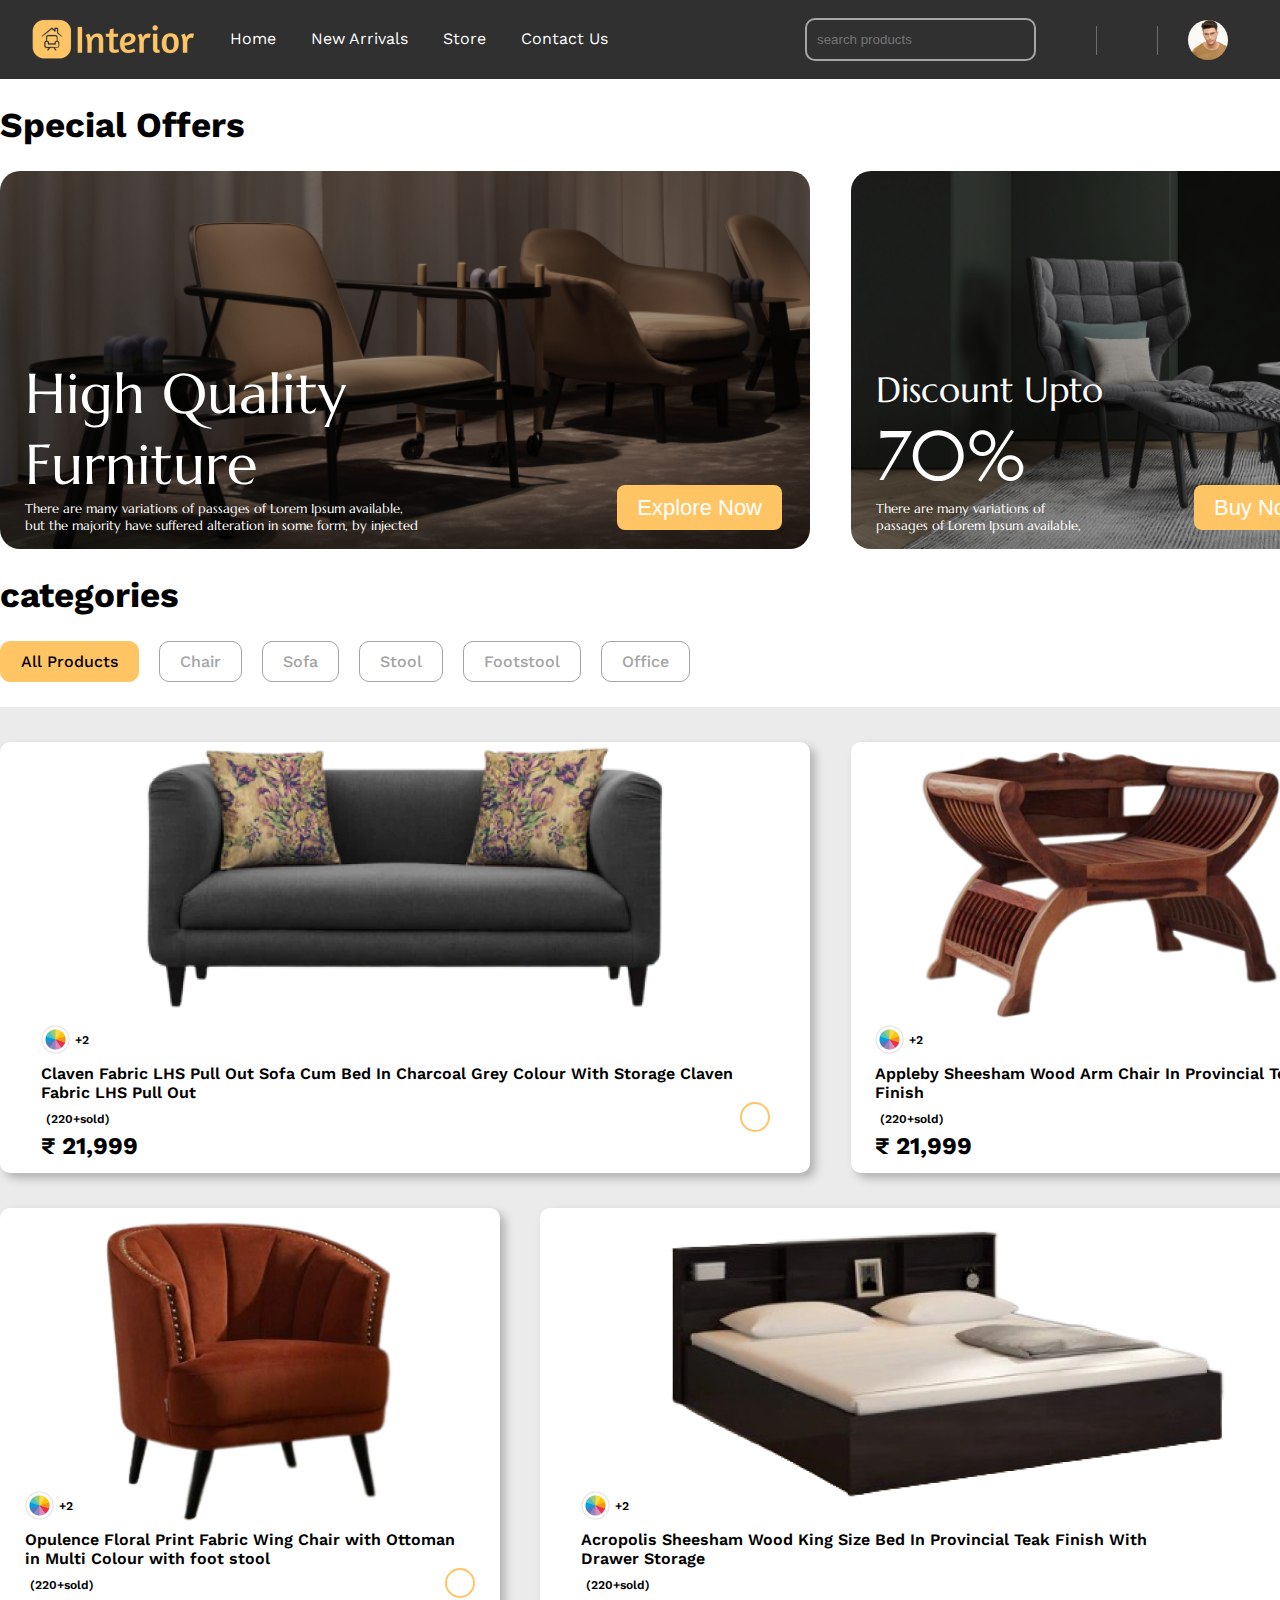
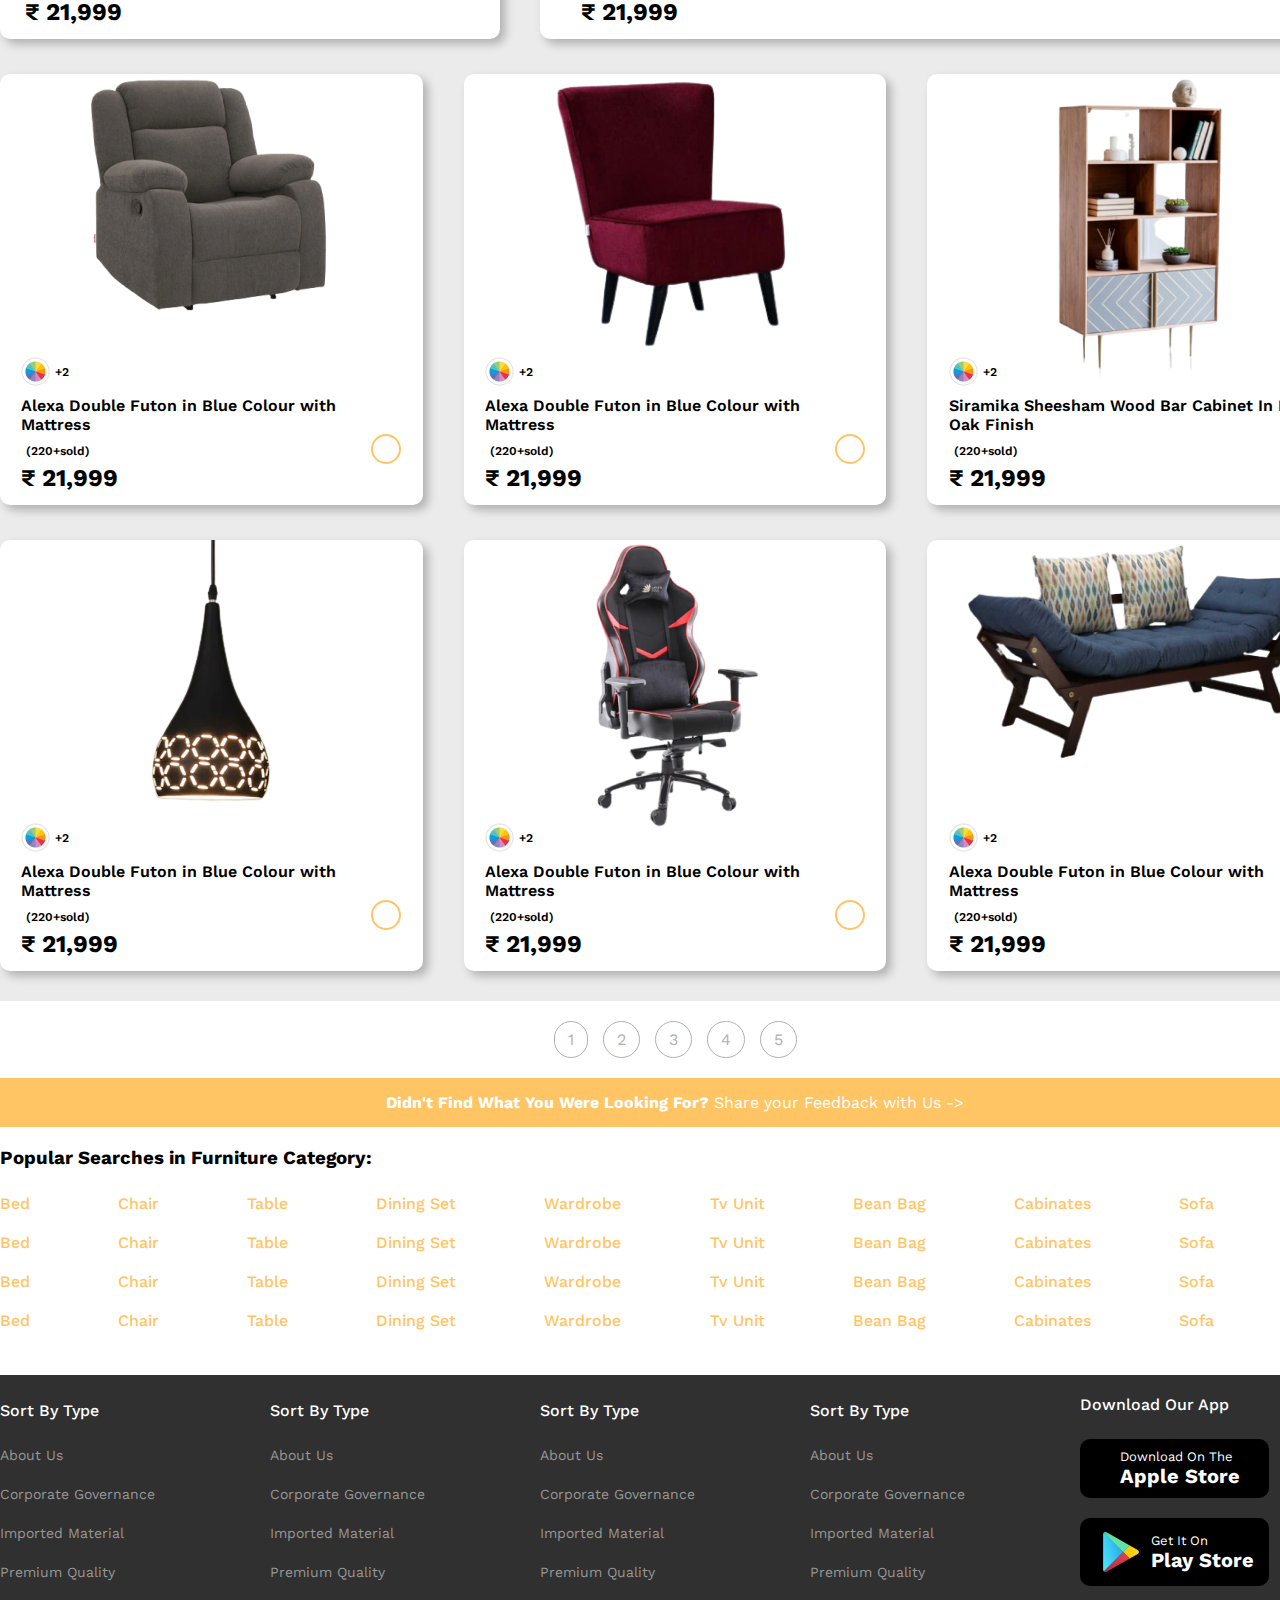
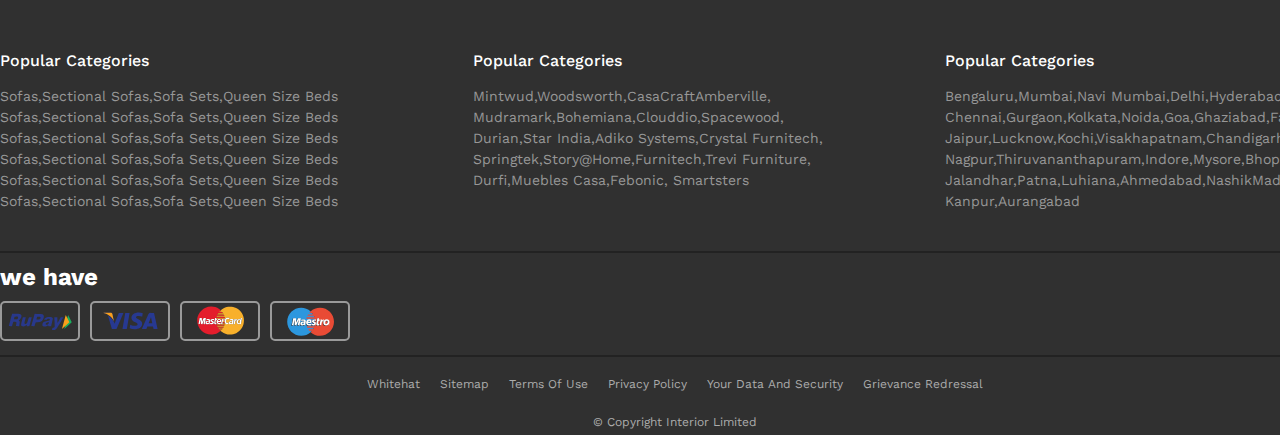
<file: index.html>
<!DOCTYPE html>
<html lang="en">

<head>
    <meta charset="UTF-8">
    <meta name="viewport" content="width=device-width, initial-scale=1.0">
    <title>Interior</title>
    <link rel="stylesheet" href="https://cdnjs.cloudflare.com/ajax/libs/font-awesome/6.4.2/css/all.min.css"
        integrity="sha512-z3gLpd7yknf1YoNbCzqRKc4qyor8gaKU1qmn+CShxbuBusANI9QpRohGBreCFkKxLhei6S9CQXFEbbKuqLg0DA=="
        crossorigin="anonymous" referrerpolicy="no-referrer" />
    <link rel="stylesheet" href="assets/css/style.css">
    <link rel="icon" href="../assets/images/title-logo.png" type="png">
    <script defer src="assets/js/interior.js"></script>
</head>

<body>
    <header>
        <div class="toolbar">
            <div class="row align_center">
                <div class="logo">
                    <img src="assets/images/logo.png" alt="">
                </div>
                <nav class="navbar txt_cap">
                    <ul>
                        <li><a href="#">home</a></li>
                        <li><a href="#">new arrivals</a></li>
                        <li><a href="#">store</a></li>
                        <li><a href="#">contact us</a></li>
                    </ul>
                </nav>

                <div class="list align_center">
                    <div class="search posi_rel">
                        <input type="text" placeholder="search products">
                        <i class="fa-solid fa-magnifying-glass posi_ab"></i>
                    </div>

                    <div class="icons">
                        <a href="#"><i class="fa-solid fa-2x  fa-bell"></i></a>
                        <a href="pages/cart.html"><i class="fa-solid fa-2x fa-bag-shopping"></i></a>
                    </div>

                    <div class="dropdown_menu">
                        <div class="dropdown_btn align_center">
                            <span class="profile"><img class="img_100" src="assets/images/profile.jpg" alt=""></span>
                            <span><i class="fa-solid fa-caret-down"></i></span>
                        </div>
                        <ul class="options txt_cap">
                            <li class="option">
                                <span class="option_text"><a href="#">my account</a></span>
                            </li>

                            <li class="option">
                                <span class="option_text"><a href="#">my orders</a></span>
                            </li>

                            <li class="option">
                                <span class="option_text"><a href="#">wishlist</a></span>
                            </li>

                            <li class="option">
                                <span class="option_text"><a href="#">my addresses</a></span>
                            </li>

                            <li class="option">
                                <span class="option_text"><a href="#">login</a></span>
                            </li>
                        </ul>
                    </div>



                </div>
            </div>
        </div>
    </header>

    <main>
        <section class="sec_1">
            <div class="container">

                <div class="sec_1_txt_1 txt_cap">
                    <h2>special offers</h2>
                </div>

                <div class="row justify_spc_btw">
                    <div class="col_60">
                        <div class="banner_box posi_rel">

                            <div class="banner_img_1">
                                <img class="img_100" src="./assets/images/banner-img-1.png" alt="">
                            </div>

                            <div class="banner_text_1 posi_ab">
                                <h2 class="txt_cap">high quality</h2>
                                <h2 class="txt_cap">furniture</h2>
                                <p class="font_13">There are many variations of passages of Lorem Ipsum available,
                                    but the majority have suffered alteration in some form, by injected </p>
                            </div>

                            <button class="posi_ab txt_cap banner_btn_1"><a href="#">explore now</a></button>

                        </div>
                    </div>

                    <div class="col_37">
                        <div class="banner_box posi_rel">

                            <div class="banner_img_2">
                                <img class="img_100" src="assets/images/banner-img-2.png" alt="">
                            </div>

                            <div class="banner_text_2 posi_ab">
                                <h3 class="txt_cap">Discount Upto</h3>
                                <h2>70%</h2>
                                <p class="font_13">There are many variations of
                                    passages of Lorem Ipsum available,</p>
                            </div>

                            <button class="posi_ab txt_cap banner_btn_2"><a href="#">buy now</a></button>

                        </div>
                    </div>
                </div>

                <div class="row align_center justify_spc_btw ">

                    <div class="sec_1_text_2">
                        <h2>categories</h2>
                    </div>

                    <div class="view_all txt_cap">
                        <a href="#">view all</a>
                    </div>

                </div>

                <div class="row justify_spc_btw">
                    <ul class="categories">
                        <li><a class="active" href="#">All Products</a></li>
                        <li><a href="pages/chairs.html">Chair</a></li>
                        <li><a href="pages/sofa.html">Sofa</a></li>
                        <li><a href="#">Stool</a></li>
                        <li><a href="#">Footstool</a></li>
                        <li><a href="#">Office</a></li>
                    </ul>

                    <!-- <div class="sort txt_cap">
                        <label for="sort">sort by:</label>
                        <select class="txt_cap" name="sort" id="sort">
                            <option class="sort_option" value="popular">popular</option>
                            <option class="sort_option" value="low-high">low-high</option>
                            <option class="sort_option" value="high-low">high-low</option>
                        </select>
                    </div> -->
                </div>
            </div>
            </div>
        </section>

        <section class="sec_2">
            <div class="container">
                <div class="row justify_spc_btw align_center">
                    <div class="col_60">
                        <div class="card">
                            <a href="#">
                                <div class="card_img">
                                    <img src="assets/images/product-1.png" alt="">
                                </div>
                            </a>

                            <a href="#">
                                <div class="card_text">
                                    <div class="color_wheel row align_center">
                                        <img src="assets/images/color-wheel.png" alt="">
                                        <span>+2</span>
                                    </div>

                                    <p>Claven Fabric LHS Pull Out Sofa Cum Bed In Charcoal Grey Colour With Storage
                                        Claven Fabric LHS Pull Out</p>

                                    <div class="star_box row align_center justify_spc_btw">
                                        <div class="stars">
                                            <i class="fa-solid fa-star"></i>
                                            <i class="fa-solid fa-star"></i>
                                            <i class="fa-solid fa-star"></i>
                                            <i class="fa-solid fa-star"></i>
                                            <i class="fa-solid fa-star"></i>
                                            <span>(220+sold)</span>
                                        </div>

                                        <div class="like justify_center align_center">
                                            <i class="fa-regular fa-heart"></i>
                                        </div>
                                    </div>
                                    <h2>&#8377; 21,999</h2>
                                </div>
                            </a>
                        </div>
                    </div>

                    <div class="col_37">
                        <div class="card">
                            <a href="#">
                                <div class="card_img">
                                    <img src="assets/images/product-2.png" alt="">
                                </div>
                            </a>

                            <a href="#">
                                <div class="card_text">
                                    <div class="color_wheel row align_center">
                                        <img src="assets/images/color-wheel.png" alt="">
                                        <span>+2</span>
                                    </div>

                                    <p>Appleby Sheesham Wood Arm Chair In Provincial Teak
                                        Finish</p>

                                    <div class="star_box row align_center justify_spc_btw">
                                        <div class="stars">
                                            <i class="fa-solid fa-star"></i>
                                            <i class="fa-solid fa-star"></i>
                                            <i class="fa-solid fa-star"></i>
                                            <i class="fa-solid fa-star"></i>
                                            <i class="fa-solid fa-star"></i>
                                            <span>(220+sold)</span>
                                        </div>

                                        <div class="like justify_center align_center">
                                            <i class="fa-regular fa-heart"></i>
                                        </div>
                                    </div>
                                    <h2>&#8377; 21,999</h2>
                                </div>
                            </a>
                        </div>
                    </div>
                </div>

                <div class="row justify_spc_btw align_center">
                    <div class="col_37">
                        <div class="card">
                            <a href="#">
                                <div class="card_img">
                                    <img src="assets/images/product-3.png" alt="">
                                </div>
                            </a>

                            <a href="#">
                                <div class="card_text">
                                    <div class="color_wheel row align_center">
                                        <img src="assets/images/color-wheel.png" alt="">
                                        <span>+2</span>
                                    </div>

                                    <p>Opulence Floral Print Fabric Wing Chair with Ottoman in
                                        Multi Colour with foot stool</p>

                                    <div class="star_box row align_center justify_spc_btw">
                                        <div class="stars">
                                            <i class="fa-solid fa-star"></i>
                                            <i class="fa-solid fa-star"></i>
                                            <i class="fa-solid fa-star"></i>
                                            <i class="fa-solid fa-star"></i>
                                            <i class="fa-solid fa-star"></i>
                                            <span>(220+sold)</span>
                                        </div>

                                        <div class="like justify_center align_center">
                                            <i class="fa-regular fa-heart"></i>
                                        </div>
                                    </div>
                                    <h2>&#8377; 21,999</h2>
                                </div>
                            </a>
                        </div>
                    </div>

                    <div class="col_60">
                        <div class="card">
                            <a href="#">
                                <div class="card_img">
                                    <img src="assets/images/product-4.png" alt="">
                                </div>
                            </a>

                            <a href="#">
                                <div class="card_text">
                                    <div class="color_wheel row align_center">
                                        <img src="assets/images/color-wheel.png" alt="">
                                        <span>+2</span>
                                    </div>

                                    <p style="width: 85%;">Acropolis Sheesham Wood King Size Bed In Provincial Teak
                                        Finish
                                        With
                                        Drawer Storage</p>

                                    <div class="star_box row align_center justify_spc_btw">
                                        <div class="stars">
                                            <i class="fa-solid fa-star"></i>
                                            <i class="fa-solid fa-star"></i>
                                            <i class="fa-solid fa-star"></i>
                                            <i class="fa-solid fa-star"></i>
                                            <i class="fa-solid fa-star"></i>
                                            <span>(220+sold)</span>
                                        </div>

                                        <div class="like justify_center align_center">
                                            <i class="fa-regular fa-heart"></i>
                                        </div>
                                    </div>
                                    <h2>&#8377; 21,999</h2>
                                </div>
                            </a>
                        </div>
                    </div>
                </div>

                <div class="row justify_spc_btw align_center">
                    <div class="col_31">

                        <div class="card">
                            <a href="#">
                                <div class="card_img">
                                    <img src="assets/images/product-5.png" alt="">
                                </div>
                            </a>

                            <a href="#">
                                <div class="card_text">
                                    <div class="color_wheel row align_center">
                                        <img src="assets/images/color-wheel.png" alt="">
                                        <span>+2</span>
                                    </div>

                                    <p>Alexa Double Futon in Blue Colour with
                                        Mattress</p>

                                    <div class="star_box row align_center justify_spc_btw">
                                        <div class="stars">
                                            <i class="fa-solid fa-star"></i>
                                            <i class="fa-solid fa-star"></i>
                                            <i class="fa-solid fa-star"></i>
                                            <i class="fa-solid fa-star"></i>
                                            <i class="fa-solid fa-star"></i>
                                            <span>(220+sold)</span>
                                        </div>

                                        <div class="like justify_center align_center">
                                            <i class="fa-regular fa-heart"></i>
                                        </div>
                                    </div>
                                    <h2>&#8377; 21,999</h2>
                                </div>
                            </a>
                        </div>

                    </div>

                    <div class="col_31">
                        <div class="card">
                            <a href="#">
                                <div class="card_img">
                                    <img src="assets/images/product-6.png" alt="">
                                </div>
                            </a>

                            <a href="#">
                                <div class="card_text">
                                    <div class="color_wheel row align_center">
                                        <img src="assets/images/color-wheel.png" alt="">
                                        <span>+2</span>
                                    </div>

                                    <p>Alexa Double Futon in Blue Colour with
                                        Mattress</p>

                                    <div class="star_box row align_center justify_spc_btw">
                                        <div class="stars">
                                            <i class="fa-solid fa-star"></i>
                                            <i class="fa-solid fa-star"></i>
                                            <i class="fa-solid fa-star"></i>
                                            <i class="fa-solid fa-star"></i>
                                            <i class="fa-solid fa-star"></i>
                                            <span>(220+sold)</span>
                                        </div>

                                        <div class="like justify_center align_center">
                                            <i class="fa-regular fa-heart"></i>
                                        </div>
                                    </div>
                                    <h2>&#8377; 21,999</h2>
                                </div>
                            </a>
                        </div>
                    </div>

                    <div class="col_31">
                        <div class="card">
                            <a href="#">
                                <div class="card_img">
                                    <img src="assets/images/product-7.png" alt="">
                                </div>
                            </a>

                            <a href="#">
                                <div class="card_text">
                                    <div class="color_wheel row align_center">
                                        <img src="assets/images/color-wheel.png" alt="">
                                        <span>+2</span>
                                    </div>

                                    <p>Siramika Sheesham Wood Bar Cabinet In
                                        Honey Oak Finish</p>

                                    <div class="star_box row align_center justify_spc_btw">
                                        <div class="stars">
                                            <i class="fa-solid fa-star"></i>
                                            <i class="fa-solid fa-star"></i>
                                            <i class="fa-solid fa-star"></i>
                                            <i class="fa-solid fa-star"></i>
                                            <i class="fa-solid fa-star"></i>
                                            <span>(220+sold)</span>
                                        </div>

                                        <div class="like justify_center align_center">
                                            <i class="fa-regular fa-heart"></i>
                                        </div>
                                    </div>
                                    <h2>&#8377; 21,999</h2>
                                </div>
                            </a>
                        </div>
                    </div>
                </div>

                <div class="row justify_spc_btw align_center">
                    <div class="col_31">
                        <div class="card">
                            <a href="#">
                                <div class="card_img">
                                    <img src="assets/images/product-8.png" alt="">
                                </div>
                            </a>

                            <a href="#">
                                <div class="card_text">
                                    <div class="color_wheel row align_center">
                                        <img src="assets/images/color-wheel.png" alt="">
                                        <span>+2</span>
                                    </div>

                                    <p>Alexa Double Futon in Blue Colour with
                                        Mattress</p>

                                    <div class="star_box row align_center justify_spc_btw">
                                        <div class="stars">
                                            <i class="fa-solid fa-star"></i>
                                            <i class="fa-solid fa-star"></i>
                                            <i class="fa-solid fa-star"></i>
                                            <i class="fa-solid fa-star"></i>
                                            <i class="fa-solid fa-star"></i>
                                            <span>(220+sold)</span>
                                        </div>

                                        <div class="like justify_center align_center">
                                            <i class="fa-regular fa-heart"></i>
                                        </div>
                                    </div>
                                    <h2>&#8377; 21,999</h2>
                                </div>
                            </a>
                        </div>
                    </div>

                    <div class="col_31">
                        <div class="card">
                            <a href="#">
                                <div class="card_img">
                                    <img src="assets/images/product-9.png" alt="">
                                </div>
                            </a>

                            <a href="#">
                                <div class="card_text">
                                    <div class="color_wheel row align_center">
                                        <img src="assets/images/color-wheel.png" alt="">
                                        <span>+2</span>
                                    </div>

                                    <p>Alexa Double Futon in Blue Colour with
                                        Mattress</p>

                                    <div class="star_box row align_center justify_spc_btw">
                                        <div class="stars">
                                            <i class="fa-solid fa-star"></i>
                                            <i class="fa-solid fa-star"></i>
                                            <i class="fa-solid fa-star"></i>
                                            <i class="fa-solid fa-star"></i>
                                            <i class="fa-solid fa-star"></i>
                                            <span>(220+sold)</span>
                                        </div>

                                        <div class="like justify_center align_center">
                                            <i class="fa-regular fa-heart"></i>
                                        </div>
                                    </div>
                                    <h2>&#8377; 21,999</h2>
                                </div>
                            </a>
                        </div>
                    </div>

                    <div class="col_31">
                        <div class="card">
                            <a href="#">
                                <div class="card_img">
                                    <img src="assets/images/product-10.png" alt="">
                                </div>
                            </a>

                            <a href="#">
                                <div class="card_text">
                                    <div class="color_wheel row align_center">
                                        <img src="assets/images/color-wheel.png" alt="">
                                        <span>+2</span>
                                    </div>

                                    <p>Alexa Double Futon in Blue Colour with
                                        Mattress</p>

                                    <div class="star_box row align_center justify_spc_btw">
                                        <div class="stars">
                                            <i class="fa-solid fa-star"></i>
                                            <i class="fa-solid fa-star"></i>
                                            <i class="fa-solid fa-star"></i>
                                            <i class="fa-solid fa-star"></i>
                                            <i class="fa-solid fa-star"></i>
                                            <span>(220+sold)</span>
                                        </div>

                                        <div class="like justify_center align_center">
                                            <i class="fa-regular fa-heart"></i>
                                        </div>
                                    </div>
                                    <h2>&#8377; 21,999</h2>
                                </div>
                            </a>
                        </div>
                    </div>
                </div>
            </div>
        </section>


        <section class="sec_3">
            <div class="container">
                <div class="row justify_center">
                    <div class="pages">
                        <ul>
                            <li><a href="#">1</a></li>
                            <li><a href="#">2</a></li>
                            <li><a href="#">3</a></li>
                            <li><a href="#">4</a></li>
                            <li><a href="#">5</a></li>
                            <span><i class="fa-solid fa-angle-right"></i></span>
                        </ul>
                    </div>
                </div>
            </div>
        </section>

        <section class="sec_4">
            <div class="container">
                <div class="row justify_center">
                    <div class="sec_4_text">
                        <span><strong>Didn't Find What You Were Looking For?</strong></span>
                        <span><a href="#">Share your Feedback with Us ->
                            </a></span>
                    </div>
                </div>
            </div>
        </section>

        <section class="sec_5">
            <div class="container">
                <div class="sec_5_text">
                    <h3>Popular Searches in Furniture Category:</h3>
                </div>

                <div class="row justify_spc_btw">
                    <ul>
                        <li><a href="#">bed</a></li>
                        <li><a href="#">bed</a></li>
                        <li><a href="#">bed</a></li>
                        <li><a href="#">bed</a></li>
                    </ul>

                    <ul>
                        <li><a href="#">chair</a></li>
                        <li><a href="#">chair</a></li>
                        <li><a href="#">chair</a></li>
                        <li><a href="#">chair</a></li>
                    </ul>

                    <ul>
                        <li><a href="#">table</a></li>
                        <li><a href="#">table</a></li>
                        <li><a href="#">table</a></li>
                        <li><a href="#">table</a></li>
                    </ul>

                    <ul>
                        <li><a href="#">dining set</a></li>
                        <li><a href="#">dining set</a></li>
                        <li><a href="#">dining set</a></li>
                        <li><a href="#">dining set</a></li>

                    </ul>

                    <ul>
                        <li><a href="#">wardrobe</a></li>
                        <li><a href="#">wardrobe</a></li>
                        <li><a href="#">wardrobe</a></li>
                        <li><a href="#">wardrobe</a></li>

                    </ul>

                    <ul>
                        <li><a href="#">tv unit</a></li>
                        <li><a href="#">tv unit</a></li>
                        <li><a href="#">tv unit</a></li>
                        <li><a href="#">tv unit</a></li>

                    </ul>

                    <ul>
                        <li><a href="#">bean bag</a></li>
                        <li><a href="#">bean bag</a></li>
                        <li><a href="#">bean bag</a></li>
                        <li><a href="#">bean bag</a></li>

                    </ul>

                    <ul>
                        <li><a href="#">cabinates</a></li>
                        <li><a href="#">cabinates</a></li>
                        <li><a href="#">cabinates</a></li>
                        <li><a href="#">cabinates</a></li>

                    </ul>

                    <ul>
                        <li><a href="#">sofa</a></li>
                        <li><a href="#">sofa</a></li>
                        <li><a href="#">sofa</a></li>
                        <li><a href="#">sofa</a></li>

                    </ul>

                    <ul>
                        <li><a href="#">lights</a></li>
                        <li><a href="#">lights</a></li>
                        <li><a href="#">lights</a></li>
                        <li><a href="#">lights</a></li>

                    </ul>
                </div>

            </div>
        </section>
    </main>

    <footer>
        <div class="container">
            <div class="row justify_spc_btw align_center ">
                <div class="col_20">
                    <div class="footer_text">
                        <h4 class="txt_cap">sort by type</h4>
                        <ul class="txt_cap">
                            <li><a href="#">about us</a></li>
                            <li><a href="#">corporate governance</a></li>
                            <li><a href="#">imported material</a></li>
                            <li><a href="#">premium quality</a></li>
                        </ul>
                    </div>
                </div>

                <div class="col_20">
                    <div class="footer_text">
                        <h4 class="txt_cap">sort by type</h4>
                        <ul class="txt_cap">
                            <li><a href="#">about us</a></li>
                            <li><a href="#">corporate governance</a></li>
                            <li><a href="#">imported material</a></li>
                            <li><a href="#">premium quality</a></li>
                        </ul>
                    </div>
                </div>

                <div class="col_20">
                    <div class="footer_text">
                        <h4 class="txt_cap">sort by type</h4>
                        <ul class="txt_cap">
                            <li><a href="#">about us</a></li>
                            <li><a href="#">corporate governance</a></li>
                            <li><a href="#">imported material</a></li>
                            <li><a href="#">premium quality</a></li>
                        </ul>
                    </div>
                </div>

                <div class="col_20">
                    <div class="footer_text">
                        <h4 class="txt_cap">sort by type</h4>
                        <ul class="txt_cap">
                            <li><a href="#">about us</a></li>
                            <li><a href="#">corporate governance</a></li>
                            <li><a href="#">imported material</a></li>
                            <li><a href="#">premium quality</a></li>
                        </ul>
                    </div>
                </div>

                <div class="col_20">
                    <div class="footer_text">
                        <h4 class="txt_cap">download our app</h4>
                        <ul>
                            <li>
                                <a class="download_btn align_center txt_cap justify_center" href="#">
                                    <div class="download_logo">
                                        <i class="fa-brands fa-3x fa-apple"></i>
                                    </div>
                                    <div class="download_txt">
                                        <p>download on the</p>
                                        <h5>apple store</h5>
                                    </div>
                                </a>
                            </li>

                            <li>
                                <a class="download_btn align_center txt_cap justify_center" href="#">
                                    <div class="download_logo">
                                        <svg xmlns="http://www.w3.org/2000/svg" x="0px" y="0px" width="45" height="45"
                                            viewBox="0 0 45 45">
                                            <linearGradient id="jFdG-76_seIEvf-hbjSsaa_rZwnRdJyYqRi_gr1" x1="1688.489"
                                                x2="1685.469" y1="-883.003" y2="-881.443"
                                                gradientTransform="matrix(11.64 0 0 22.55 -19615.32 19904.924)"
                                                gradientUnits="userSpaceOnUse">
                                                <stop offset="0" stop-color="#047ed6"></stop>
                                                <stop offset="1" stop-color="#50e6ff"></stop>
                                            </linearGradient>
                                            <path fill="url(#jFdG-76_seIEvf-hbjSsaa_rZwnRdJyYqRi_gr1)"
                                                fill-rule="evenodd"
                                                d="M7.809,4.608c-0.45,0.483-0.708,1.227-0.708,2.194	v34.384c0,0.967,0.258,1.711,0.725,2.177l0.122,0.103L27.214,24.2v-0.433L7.931,4.505L7.809,4.608z"
                                                clip-rule="evenodd"></path>
                                            <linearGradient id="jFdG-76_seIEvf-hbjSsab_rZwnRdJyYqRi_gr2" x1="1645.286"
                                                x2="1642.929" y1="-897.055" y2="-897.055"
                                                gradientTransform="matrix(9.145 0 0 7.7 -15001.938 6931.316)"
                                                gradientUnits="userSpaceOnUse">
                                                <stop offset="0" stop-color="#ffda1c"></stop>
                                                <stop offset="1" stop-color="#feb705"></stop>
                                            </linearGradient>
                                            <path fill="url(#jFdG-76_seIEvf-hbjSsab_rZwnRdJyYqRi_gr2)"
                                                fill-rule="evenodd"
                                                d="M33.623,30.647l-6.426-6.428v-0.45l6.428-6.428	l0.139,0.086l7.603,4.321c2.177,1.227,2.177,3.249,0,4.493l-7.603,4.321C33.762,30.561,33.623,30.647,33.623,30.647z"
                                                clip-rule="evenodd"></path>
                                            <linearGradient id="jFdG-76_seIEvf-hbjSsac_rZwnRdJyYqRi_gr3" x1="1722.978"
                                                x2="1720.622" y1="-889.412" y2="-886.355"
                                                gradientTransform="matrix(15.02 0 0 11.5775 -25848.943 10324.73)"
                                                gradientUnits="userSpaceOnUse">
                                                <stop offset="0" stop-color="#d9414f"></stop>
                                                <stop offset="1" stop-color="#8c193f"></stop>
                                            </linearGradient>
                                            <path fill="url(#jFdG-76_seIEvf-hbjSsac_rZwnRdJyYqRi_gr3)"
                                                fill-rule="evenodd"
                                                d="M33.762,30.561l-6.565-6.567L7.809,43.382	c0.708,0.761,1.9,0.847,3.232,0.103L33.762,30.561"
                                                clip-rule="evenodd"></path>
                                            <linearGradient id="jFdG-76_seIEvf-hbjSsad_rZwnRdJyYqRi_gr4" x1="1721.163"
                                                x2="1722.215" y1="-891.39" y2="-890.024"
                                                gradientTransform="matrix(15.02 0 0 11.5715 -25848.943 10307.886)"
                                                gradientUnits="userSpaceOnUse">
                                                <stop offset="0" stop-color="#33c481"></stop>
                                                <stop offset="1" stop-color="#61e3a7"></stop>
                                            </linearGradient>
                                            <path fill="url(#jFdG-76_seIEvf-hbjSsad_rZwnRdJyYqRi_gr4)"
                                                fill-rule="evenodd"
                                                d="M33.762,17.429L11.041,4.522	c-1.33-0.761-2.524-0.658-3.232,0.103l19.386,19.369L33.762,17.429z"
                                                clip-rule="evenodd"></path>
                                        </svg>
                                    </div>
                                    <div class="download_txt">
                                        <p>get it on</p>
                                        <h5>play store</h5>
                                    </div>
                                </a>
                            </li>
                        </ul>
                    </div>
                </div>
            </div>

            <div class="row justify_spc_btw margin_x">
                <div class="col_30">
                    <div class="footer_text footer_text_2">
                        <h4 class="txt_cap">Popular Categories</h4>
                        <ul>
                            <li><a href="#">Sofas,Sectional Sofas,Sofa Sets,Queen Size Beds</a></li>
                            <li><a href="#">Sofas,Sectional Sofas,Sofa Sets,Queen Size Beds</a></li>
                            <li><a href="#">Sofas,Sectional Sofas,Sofa Sets,Queen Size Beds</a></li>
                            <li><a href="#">Sofas,Sectional Sofas,Sofa Sets,Queen Size Beds</a></li>
                            <li><a href="#">Sofas,Sectional Sofas,Sofa Sets,Queen Size Beds</a></li>
                            <li><a href="#">Sofas,Sectional Sofas,Sofa Sets,Queen Size Beds</a></li>
                        </ul>
                    </div>
                </div>

                <div class="col_30">
                    <div class="footer_text footer_text_2">
                        <h4 class="txt_cap">Popular Categories</h4>
                        <ul>
                            <li><a href="#">Mintwud,Woodsworth,CasaCraftAmberville,</a></li>
                            <li><a href="#">Mudramark,Bohemiana,Clouddio,Spacewood,</a></li>
                            <li><a href="#">Durian,Star India,Adiko Systems,Crystal Furnitech,</a></li>
                            <li><a href="#">Springtek,Story@Home,Furnitech,Trevi Furniture,</a></li>
                            <li><a href="#">Durfi,Muebles Casa,Febonic, Smartsters</a></li>

                        </ul>
                    </div>
                </div>

                <div class="col_30">
                    <div class="footer_text footer_text_2">
                        <h4 class="txt_cap">Popular Categories</h4>
                        <ul>
                            <li><a href="#">Bengaluru,Mumbai,Navi Mumbai,Delhi,Hyderabad,</a></li>
                            <li><a href="#">Chennai,Gurgaon,Kolkata,Noida,Goa,Ghaziabad,Faridabad,</a></li>
                            <li><a href="#">Jaipur,Lucknow,Kochi,Visakhapatnam,Chandigarh,Vadodara,</a></li>
                            <li><a href="#">Nagpur,Thiruvananthapuram,Indore,Mysore,BhopalSurat,</a></li>
                            <li><a href="#">Jalandhar,Patna,Luhiana,Ahmedabad,NashikMadurai,</a></li>
                            <li><a href="#">Kanpur,Aurangabad</a></li>
                        </ul>
                    </div>
                </div>
            </div>
            <hr style="border: none; background-color: #222222; height: 2px;">

            <div class="payment_opt" style="margin: 10px 0;">

                <h2>we have</h2>
                <div class="row">
                    <div class="pay_img">
                        <svg xmlns="http://www.w3.org/2000/svg" width="80" height="40" viewBox="0 0 60 30" fill="none">
                            <mask id="mask0_2_55" style="mask-type:alpha" maskUnits="userSpaceOnUse" x="0" y="0"
                                width="60" height="30">
                                <rect width="60" height="30" fill="#D9D9D9" />
                            </mask>
                            <g mask="url(#mask0_2_55)">
                                <path opacity="0.938" fill-rule="evenodd" clip-rule="evenodd"
                                    d="M4.00489 19.2457C3.95286 19.2112 4.31385 17.8193 5.17568 14.7369C5.86059 12.2847 6.50582 9.99062 6.60794 9.63873L6.79462 9L9.48808 9.04943C12.6375 9.10667 13.1221 9.1483 13.6288 9.40457C14.5264 9.85923 14.7735 10.5578 14.4646 11.7683C14.2005 12.7986 13.6971 13.5004 12.7234 14.1931C12.5386 14.3245 12.3773 14.4851 12.3656 14.5495C12.3513 14.6217 12.4664 14.7804 12.6603 14.9574C12.8359 15.1167 13.0213 15.3301 13.0739 15.4309C13.2144 15.7041 13.1904 16.2491 12.9946 17.1955C12.899 17.6593 12.8027 18.3221 12.7799 18.6681L12.7409 19.2977H11.4368C10.5132 19.2977 10.1092 19.2743 10.0514 19.2164C9.92387 19.0889 9.95249 18.7644 10.1736 17.8342C10.4195 16.7994 10.4345 16.3929 10.2354 16.1405C9.97331 15.8062 9.73459 15.7346 8.79276 15.7028C8.03175 15.6774 7.90492 15.6891 7.78979 15.7932C7.61027 15.9558 7.46457 16.3747 7.03918 17.9533L6.67754 19.2977L5.37927 19.2971C4.66509 19.2964 4.04652 19.2737 4.00489 19.2457ZM10.8585 13.4698C11.4771 13.2864 11.7379 12.8825 11.7392 12.1065C11.7392 11.873 11.7002 11.7091 11.6202 11.6122C11.4322 11.3858 10.8664 11.3091 9.80484 11.365L8.88187 11.4151L8.74723 11.8678C8.53974 12.5663 8.39469 13.2422 8.41746 13.4015C8.43177 13.5056 8.50397 13.5583 8.67633 13.5921C9.05294 13.6662 10.4637 13.5869 10.8585 13.4698ZM15.2249 19.4454C14.8126 19.2984 14.488 19.0226 14.352 18.7045C14.0932 18.0996 14.3312 16.7545 15.2763 13.4822C15.5027 12.699 15.688 12.0499 15.688 12.0408C15.688 12.031 15.7362 11.9757 15.7947 11.9172C15.8819 11.8294 16.0809 11.8099 16.8796 11.8099C17.4176 11.8099 17.9334 11.8385 18.0264 11.8736L18.1955 11.9387L18.027 12.5371C17.6133 14.0071 17.1834 15.7906 17.1099 16.348C17.0423 16.8547 17.0449 16.9887 17.1249 17.1565C17.3076 17.5383 17.9717 17.6183 18.5363 17.3282C19.1991 16.9874 19.3233 16.6953 20.3881 12.9807C20.5442 12.4363 20.6639 12.1527 20.7966 12.0109L20.9846 11.8092H22.0487C22.8715 11.8092 23.1206 11.8301 23.1473 11.9003C23.1733 11.9699 21.8217 17.0043 21.2519 18.9575L21.1621 19.2639L20.0245 19.2977C19.3988 19.3172 18.8875 19.3127 18.8875 19.2893C18.8875 19.2659 18.9337 19.1156 18.9903 18.9549C19.2206 18.3026 18.9337 18.2622 18.096 18.8275C17.268 19.3862 16.9213 19.5182 16.2045 19.5488C15.7199 19.569 15.5072 19.5468 15.2249 19.4454ZM22.7876 19.2437C22.7271 19.2047 23.0777 17.8544 24.1151 14.1222L25.5253 9.05268L27.9078 9.0722C30.8803 9.09757 31.4872 9.15025 32.0621 9.43319C32.5344 9.6654 32.7594 9.87354 32.9695 10.2723C33.3233 10.9422 33.3175 11.7195 32.9506 12.7855C32.3874 14.4246 31.3356 15.5018 29.9495 15.8608C29.7251 15.9193 29.0207 15.9974 28.3839 16.0358C26.2811 16.1613 26.4079 16.1379 26.2954 16.426C26.2414 16.5639 26.0313 17.2671 25.8284 17.9871L25.4596 19.2977L24.1652 19.2971C23.4523 19.2964 22.8331 19.2724 22.7876 19.2437ZM28.9186 13.7872C29.6113 13.6981 29.9755 13.4841 30.2064 13.0308C30.4549 12.5442 30.5206 12.0135 30.3626 11.7722C30.1466 11.4424 29.8507 11.3708 28.7378 11.3767C28.1836 11.3793 27.7023 11.4092 27.6691 11.4424C27.593 11.5191 27.1247 13.3696 27.1247 13.5947C27.1247 13.6857 27.1448 13.7814 27.1702 13.8067C27.2346 13.8711 28.3651 13.8588 28.9186 13.7872ZM32.8088 19.4733C32.0075 19.1377 31.7994 18.5829 32.0608 17.4745C32.4257 15.9259 33.2303 15.4081 35.9921 14.9437C37.6598 14.6627 38.0761 14.4578 38.1958 13.8581C38.2849 13.4145 37.9044 13.1726 37.1193 13.1713C36.6289 13.1713 36.4454 13.2428 36.0201 13.5986L35.6773 13.8861L34.794 13.9088C33.7708 13.9349 33.456 13.8939 33.456 13.7358C33.456 13.5511 33.8574 12.9872 34.232 12.6444C34.6353 12.2763 35.1686 11.994 35.7462 11.8444C36.9586 11.5282 39.0465 11.5647 39.764 11.9146C40.1477 12.1019 40.4892 12.4128 40.6518 12.7238C40.8053 13.0178 40.7507 13.3228 40.0254 16.1971C39.6697 17.6085 39.3783 18.8834 39.3783 19.0304V19.2977H38.5372C38.0748 19.2977 37.5551 19.3172 37.3814 19.3413L37.0673 19.3842L36.9287 19.0616C36.7661 18.6824 36.7472 18.6824 35.8913 19.0681C34.9618 19.4857 34.621 19.5794 33.899 19.6132C33.2843 19.6418 33.1776 19.6281 32.8088 19.4733ZM36.4682 17.883C36.9372 17.6749 37.4679 16.8254 37.4705 16.2758L37.4725 16.0104L37.0399 16.0507C36.5612 16.0963 35.5491 16.4221 35.1784 16.6511C34.8649 16.8449 34.6815 17.1571 34.6821 17.4941C34.6834 17.8173 34.7309 17.9058 34.9553 18.0014C35.2116 18.1107 36.1131 18.0404 36.4682 17.883ZM40.2173 22.5226C39.9441 22.4614 39.9344 22.36 40.1237 21.612C40.3773 20.6116 40.3611 20.6324 40.9887 20.5349C41.6652 20.4295 41.9677 20.2812 42.1186 19.9787C42.2857 19.6438 42.2734 18.3299 42.0711 14.8052C41.9585 12.8434 41.9306 11.9536 41.98 11.8944C42.0307 11.8327 42.3755 11.8099 43.2627 11.8099H44.4757L44.4972 14.0864C44.5115 15.641 44.5427 16.3883 44.5935 16.4397C44.7177 16.5633 45.173 15.7932 47.0398 12.3029L47.3038 11.8099H48.3745C48.9638 11.8099 49.46 11.8333 49.4776 11.8619C49.5121 11.9172 47.8892 14.8097 46.2612 17.5962C43.9469 21.5567 43.5111 22.1024 42.4256 22.4049C42.0711 22.5037 40.5035 22.587 40.2173 22.5226Z"
                                    fill="#273991" />
                                <path fill-rule="evenodd" clip-rule="evenodd"
                                    d="M50.2503 21.6146L53.4329 9.95614L56.4627 15.9811L50.2503 21.6146Z"
                                    fill="#1AAF5D" />
                                <path fill-rule="evenodd" clip-rule="evenodd"
                                    d="M48.2808 21.6569L51.4634 9.99907L54.4931 16.0234L48.2808 21.6569Z"
                                    fill="#F99F1B" />
                            </g>
                        </svg>
                    </div>

                    <div class="pay_img">
                        <svg xmlns="http://www.w3.org/2000/svg" width="80" height="40" viewBox="0 0 60 30" fill="none">
                            <mask id="mask0_2_56" style="mask-type:alpha" maskUnits="userSpaceOnUse" x="0" y="0"
                                width="60" height="30">
                                <rect width="60" height="30" fill="#D9D9D9" />
                            </mask>
                            <g mask="url(#mask0_2_56)">
                                <path
                                    d="M16.5427 15.1206L15.3161 9.19073C15.23 8.84488 15.0197 8.5428 14.7253 8.34202C14.4308 8.14125 14.0727 8.05583 13.7194 8.10202H8.04355L8 8.38508C12.4129 9.44476 15.3306 12.0141 16.5427 15.1206ZM20.6653 8.23267L17.0798 17.3851L16.7097 16.0061C15.5414 13.7335 13.7874 11.8142 11.629 10.4464L14.9024 21.6311H18.771L24.5339 8.23267H20.6653ZM26.0218 8.23267L23.7355 21.6601H27.3645L29.6581 8.23267H26.0218ZM50.0387 8.23267H47.1935C46.7955 8.18079 46.3915 8.26237 46.0448 8.46463C45.6981 8.66688 45.4282 8.9784 45.2774 9.35041L39.8702 21.6456H43.7097C43.7097 21.6456 44.3339 19.9907 44.479 19.6278H49.1605C49.2694 20.0923 49.6032 21.6311 49.6032 21.6311H53L50.0387 8.23267ZM45.5315 16.8843C45.8363 16.1149 46.9831 13.1319 46.9831 13.1319C46.9831 13.1319 47.2879 12.3625 47.4694 11.8544L47.7234 13.0085L48.5653 16.8843H45.5315ZM37.0323 13.6109C35.7621 12.994 34.9782 12.573 34.9855 11.9488C34.9927 11.3246 35.646 10.7948 37.0758 10.7948C38.0142 10.7697 38.9471 10.9454 39.8121 11.3101L40.146 11.4625L40.6395 8.55928C39.5904 8.17928 38.4819 7.99001 37.3661 8.00041C33.7371 8.00041 31.204 9.81492 31.1823 12.4278C31.1823 14.3512 32.9968 15.4327 34.3831 16.0569C35.7694 16.6811 36.3065 17.1383 36.3065 17.7262C36.3065 18.6262 35.1669 19.0399 34.129 19.0399C32.9416 19.0673 31.7639 18.8189 30.6887 18.3141L30.2169 18.0964L29.7016 21.1012C31.0062 21.5877 32.3883 21.8336 33.7806 21.827C37.6202 21.827 40.1169 20.027 40.146 17.2399C40.1387 15.7302 39.1661 14.569 37.0323 13.6109Z"
                                    fill="#273991" />
                                <path
                                    d="M15.3161 9.19074C15.23 8.8449 15.0197 8.54281 14.7253 8.34204C14.4308 8.14126 14.0727 8.05584 13.7194 8.10203H8.04355L8 8.3851C12.4129 9.45203 15.3306 12.0141 16.5427 15.1278L15.3161 9.19074Z"
                                    fill="#F99F1B" />
                            </g>
                        </svg>
                    </div>

                    <div class="pay_img">
                        <svg xmlns="http://www.w3.org/2000/svg" width="80" height="40" viewBox="0 0 60 30" fill="none">
                            <mask id="mask0_2_57" style="mask-type:alpha" maskUnits="userSpaceOnUse" x="0" y="0"
                                width="60" height="30">
                                <rect width="60" height="30" fill="#D9D9D9" />
                            </mask>
                            <g mask="url(#mask0_2_57)">
                                <path fill-rule="evenodd" clip-rule="evenodd"
                                    d="M18.5561 14.4178L18.7839 13.5183C19.6595 13.2545 21.4465 13.1346 21.7823 14.082C21.9742 14.6337 21.4225 16.9244 21.3145 17.5961L20.463 17.6081C20.2711 17.3682 20.427 17.8119 20.2951 17.2243C19.4796 17.9559 17.7405 17.8359 17.8725 16.3608C18.0044 14.8976 19.2757 15.0895 20.6549 14.8736C20.6309 13.9381 19.4556 14.19 18.5441 14.4058L18.5561 14.4178ZM24.9725 14.2739C24.1929 14.2739 24.073 14.106 23.3894 14.4058C23.4733 15.2574 23.9171 14.9216 24.5287 15.3293C25.6921 16.0969 24.4448 18.4716 21.6743 17.4521L21.8302 16.5886C22.6098 16.7445 23.0056 16.9005 23.6052 16.5646C23.7492 15.3533 21.6024 16.1449 22.202 14.202C22.5258 13.1466 23.953 13.2905 25.1284 13.3984L24.9605 14.2739H24.9725ZM13.0272 12.439L14.8621 12.4989L15.054 15.3773L16.0495 13.0746C16.3853 12.2471 16.1574 12.427 18.2682 12.4509L17.3208 17.5961L16.2893 17.5841L16.853 13.8901L15.3299 17.6081L14.0946 17.5721C14.0586 16.8525 13.9986 14.3219 13.8067 13.8422L13.1831 17.5841L12.1037 17.5721L13.0272 12.439ZM30.5254 23.3648L31.0291 22.7652C30.0217 22.6332 29.8418 22.9211 29.386 22.1055L31.7007 22.0816C31.8446 21.8417 32.0845 21.6138 32.2044 21.338C29.5659 21.1581 28.8223 21.8297 28.4026 20.6783H32.6362L33.1039 19.9467L27.8749 19.9228L27.635 19.3111L33.2718 19.2871C33.5957 19.1072 33.5957 18.9033 33.6796 18.5315L28.3426 18.5195C27.3831 18.5315 27.3232 18.7474 27.1433 17.8719H33.8595L34.0754 17.1283L32.1085 17.1043L32.0125 17.6081L30.8852 17.5601L31.5928 13.3744L32.6602 13.5183C32.6602 13.5423 32.6842 13.6263 32.6842 13.6623C32.6842 13.6863 32.6962 13.7222 32.6962 13.7342L32.7561 13.9501C33.056 13.5903 33.2478 13.3265 33.9435 13.3504L33.5837 14.3219C33.3798 14.5857 32.7801 14.2859 32.5282 15.0055L33.7036 15.0535C33.8355 14.2979 33.9794 14.07 34.1953 13.4584L34.2073 13.0986L26.8554 13.1106L26.8314 13.3744C27.2272 13.3744 27.2152 13.3025 27.4431 13.4944L27.3352 14.202C26.5916 14.3819 26.6156 13.9381 26.5436 14.9096C26.6515 15.0895 26.5196 14.9935 26.7475 15.0535L27.2152 15.0655C27.9708 12.6069 30.2255 13.1466 30.7412 13.9141C31.0171 14.3219 31.2929 15.6651 30.6093 15.7731L28.3186 15.7971C28.4265 17.0084 29.8178 16.7565 30.7173 16.4567C30.6813 16.9604 30.7173 17.3682 30.2495 17.5361C29.8777 17.668 29.0982 17.632 28.6904 17.5361C27.683 17.3082 27.2512 16.8045 27.1792 15.7131L26.7475 15.7011C26.3517 15.5212 26.6635 15.7011 26.4596 15.2094C26.2917 16.2168 25.836 16.8645 27.0833 16.7206C27.0113 17.3202 27.0953 17.5241 26.4357 17.5961C24.5167 17.8239 25.1404 16.5407 25.4522 14.8256C25.9439 12.0911 25.5601 12.427 26.9514 12.4509L34.0994 12.4629L33.9555 11.7194L27.0473 11.6954L27.1792 11.0957L33.7156 11.0597C33.5477 10.0403 33.5117 10.2922 31.137 10.2922H27.5151C27.7669 9.41664 27.635 9.65651 29.9857 9.65651H33.1639L32.8281 8.90093L28.2227 8.88894L28.5345 8.26529L32.3843 8.2413C31.8926 7.23386 31.9166 7.5217 29.1941 7.47373C29.5419 6.61021 30.1536 6.82609 31.221 6.82609C30.9211 6.34636 30.7053 6.38234 30.5254 5.97457C30.0816 5.7467 29.6858 5.33892 29.2421 5.0271C25.848 2.62844 21.2426 2.37658 17.5486 4.17558C14.2265 5.78268 10.9643 9.50059 11.0003 14.6457C11.0483 21.9976 17.5007 27.3586 24.8046 26.1113C28.2347 25.5236 29.0982 24.1324 30.5134 23.3528L30.5254 23.3648Z"
                                    fill="#E41D2C" />
                                <path fill-rule="evenodd" clip-rule="evenodd"
                                    d="M38.357 13.4824C42.0749 12.7268 41.4632 14.5618 41.1634 16.0489C41.0675 16.4927 41.0675 17.3682 40.7196 17.6081C40.6357 17.6081 40.144 17.6201 40.096 17.5961C39.7602 17.4641 39.9161 17.8599 39.8681 17.2483C38.8607 17.8239 37.2656 17.9559 37.4575 16.3488C37.6134 15.0655 38.9087 14.8616 40.2279 14.9216C40.18 13.9741 39.3164 14.13 38.1171 14.4298L38.369 13.4824H38.357ZM42.0269 13.3744L43.0224 13.3864C43.0344 13.4104 43.0463 13.4464 43.0463 13.4704L43.2023 13.9141C43.3822 13.6383 43.718 13.3984 44.2457 13.3864L44.1018 14.2379L43.61 14.4298C42.6266 14.7537 42.6865 15.989 42.4227 17.6081H41.3073L42.0269 13.3744ZM47.316 12.4629H48.3354L47.4599 17.6201C46.3205 17.632 46.5964 17.692 46.2366 17.2603C45.493 18.3636 43.2622 17.3442 43.9458 15.0655C44.4496 13.3624 46.1526 12.9067 46.9921 13.9141L47.328 12.4509L47.316 12.4629ZM30.5373 5.98656C30.7172 6.39433 30.9451 6.35835 31.233 6.83809C30.1656 6.83809 29.5539 6.61021 29.2061 7.48572C31.9286 7.5337 31.9046 7.24586 32.3963 8.25329L28.5465 8.27728L28.2346 8.90093L32.8401 8.91292L33.1759 9.6685H29.9976C27.659 9.6685 27.7789 9.44063 27.527 10.3041H31.149C33.5237 10.3041 33.5597 10.0523 33.7276 11.0717L27.1912 11.1077L27.0593 11.7074L33.9674 11.7313L34.1113 12.4749L26.9633 12.4629L26.8674 13.1346L34.2193 13.1226L34.2073 13.4824C34.759 12.9547 34.663 12.6788 35.6945 12.379C36.546 12.1391 37.0857 12.319 37.9252 12.4989L37.7453 13.6023C36.3061 13.1705 35.3706 13.2785 35.0348 14.7656C34.663 16.3608 35.9223 16.9604 37.2536 16.3248C37.1337 17.4881 36.9418 17.776 35.5745 17.5961C34.6271 17.4761 34.3392 17.0204 33.9195 16.4567H32.2044L32.1085 17.1163L34.0754 17.1403L33.8595 17.8839H27.1432C27.3231 18.7594 27.3831 18.5435 28.3426 18.5315L33.6796 18.5435C33.5836 18.9033 33.5956 19.1192 33.2718 19.2991L27.635 19.3231L27.8748 19.9348L33.1039 19.9587L32.6362 20.6903H28.4025C28.8223 21.8297 29.5659 21.1701 32.2044 21.35C32.0845 21.6258 31.8446 21.8537 31.7007 22.0935L29.386 22.1175C29.8297 22.9211 30.0216 22.6452 31.0291 22.7772L30.5254 23.3768C32.2404 24.6361 33.5716 25.6915 36.3421 26.1713C38.8607 26.603 41.4872 26.1233 43.5141 25.1279C52.2932 20.7983 52.0533 8.32525 43.4421 4.19956C40.3479 2.72439 36.2462 2.59246 33.0439 4.27152C31.4968 5.07507 31.125 5.65075 30.5493 5.99856L30.5373 5.98656Z"
                                    fill="#F8B02B" />
                                <path fill-rule="evenodd" clip-rule="evenodd"
                                    d="M12.1037 17.5841L13.1831 17.5961L13.8067 13.8542C13.9986 14.3339 14.0586 16.8645 14.0946 17.5841L15.3299 17.6201L16.853 13.9021L16.2894 17.5961L17.3208 17.6081L18.2682 12.4629C16.1574 12.439 16.3853 12.2591 16.0495 13.0866L15.054 15.3893L14.8622 12.5109L13.0272 12.4509L12.1037 17.5841ZM45.517 16.6366C44.6175 15.7131 45.3851 14.178 46.2246 14.3819C47.0521 14.5857 46.8962 16.6126 45.517 16.6366ZM46.9802 13.9141C46.1407 12.9067 44.4496 13.3624 43.9339 15.0655C43.2503 17.3322 45.481 18.3636 46.2246 17.2603C46.5844 17.692 46.3086 17.6201 47.4479 17.6201L48.3234 12.4629H47.304L46.9682 13.9261L46.9802 13.9141ZM38.7408 16.6486C38.5729 15.845 39.3165 15.5332 40.0241 15.6771C40.0601 16.4927 39.4844 16.9364 38.7408 16.6486ZM38.357 13.4944L38.1052 14.4418C39.3045 14.154 40.18 13.9981 40.216 14.9336C38.8967 14.8736 37.6014 15.0775 37.4455 16.3608C37.2416 17.9679 38.8487 17.8359 39.8562 17.2603C39.9041 17.8719 39.7482 17.4761 40.084 17.6081C40.132 17.632 40.6237 17.6201 40.7077 17.6201C41.0675 17.3922 41.0675 16.5047 41.1514 16.0609C41.4633 14.5618 42.0629 12.7388 38.345 13.4944H38.357ZM20.463 15.6412C20.487 16.0489 20.415 16.3608 20.1512 16.5646C19.9713 16.6966 19.4316 16.8525 19.2157 16.6486C18.5441 16.0369 19.8034 15.6292 20.451 15.6412H20.463ZM18.5561 14.4178C19.4676 14.202 20.6429 13.9501 20.6669 14.8856C19.2877 15.1015 18.0164 14.9096 17.8845 16.3727C17.7405 17.8479 19.4796 17.9679 20.3071 17.2363C20.439 17.8239 20.2831 17.3802 20.475 17.6201L21.3265 17.6081C21.4345 16.9244 21.9862 14.6457 21.7943 14.094C21.4585 13.1346 19.6835 13.2545 18.796 13.5303L18.5681 14.4298L18.5561 14.4178ZM28.4985 15.0175C28.6544 14.4059 28.9183 14.154 29.6259 14.2499C29.8778 14.6097 29.8778 14.5018 29.9257 15.0175H28.4985ZM27.2272 15.0775L27.1793 15.7251C27.2512 16.8165 27.695 17.3082 28.6904 17.5481C29.0982 17.644 29.8778 17.68 30.2495 17.5481C30.7173 17.3922 30.6813 16.9724 30.7173 16.4687C29.8178 16.7685 28.4266 17.0204 28.3186 15.8091L30.6093 15.7851C31.293 15.6771 31.0171 14.3459 30.7413 13.9261C30.2256 13.1585 27.9708 12.6189 27.2152 15.0775H27.2272ZM34.2073 13.4824C33.9915 14.094 33.8475 14.3219 33.7156 15.0775V15.7371L33.9195 16.4687C34.3393 17.0324 34.6271 17.4881 35.5746 17.6081C36.9418 17.788 37.1337 17.5001 37.2536 16.3368C35.9104 16.9724 34.6631 16.3727 35.0349 14.7776C35.3827 13.2785 36.3182 13.1825 37.7454 13.6143L37.9253 12.5109C37.0857 12.343 36.546 12.1631 35.6945 12.391C34.6631 12.6788 34.759 12.9667 34.2073 13.4944V13.4824ZM25.1284 13.3984C23.9531 13.3025 22.5259 13.1466 22.202 14.202C21.6024 16.1449 23.7372 15.3533 23.6053 16.5646C22.9936 16.9005 22.6098 16.7445 21.8303 16.5886L21.6743 17.4521C24.4448 18.4716 25.6801 16.1089 24.5287 15.3293C23.9171 14.9216 23.4733 15.2694 23.3894 14.4059C24.073 14.094 24.1809 14.2739 24.9725 14.2739L25.1404 13.3984H25.1284Z"
                                    fill="#FEFEFE" />
                                <path fill-rule="evenodd" clip-rule="evenodd"
                                    d="M26.4717 15.2214L26.5556 14.9336C26.6276 13.9621 26.6036 14.4059 27.3472 14.226L27.4551 13.5184C27.2272 13.3265 27.2392 13.3984 26.8434 13.3984L26.8674 13.1346L26.9634 12.4629C25.5722 12.439 25.9559 12.1031 25.4642 14.8376C25.1524 16.5527 24.5287 17.8359 26.4477 17.6081C27.0953 17.5361 27.0233 17.3322 27.0953 16.7326C25.86 16.8765 26.3157 16.2288 26.4717 15.2214ZM32.1085 17.1283L32.2044 16.4687L32.3244 15.7491L32.5403 15.0295C32.8041 14.3099 33.4038 14.6097 33.5957 14.3459L33.9555 13.3744C33.2479 13.3504 33.056 13.6143 32.7681 13.9741L32.7082 13.7582C32.7082 13.7462 32.6962 13.7102 32.6962 13.6863C32.6962 13.6623 32.6722 13.5663 32.6722 13.5423L31.6048 13.3984L30.8972 17.5841L32.0245 17.632L32.1205 17.1283H32.1085ZM41.3074 17.6081H42.4227C42.6866 15.989 42.6266 14.7537 43.6101 14.4298L44.1018 14.2379L44.2457 13.3864C43.718 13.3984 43.3822 13.6383 43.2023 13.9141L43.0464 13.4704C43.0344 13.4464 43.0344 13.4104 43.0224 13.3864L42.0269 13.3744L41.3074 17.6081Z"
                                    fill="#FEFEFE" />
                                <path fill-rule="evenodd" clip-rule="evenodd"
                                    d="M45.517 16.6366C46.9082 16.6126 47.0641 14.5858 46.2246 14.3819C45.3731 14.178 44.6175 15.7131 45.517 16.6366Z"
                                    fill="#F8B02B" />
                                <path fill-rule="evenodd" clip-rule="evenodd"
                                    d="M20.463 15.6412C19.8153 15.6292 18.5561 16.0369 19.2277 16.6486C19.4436 16.8405 19.9833 16.6846 20.1632 16.5646C20.427 16.3728 20.487 16.0489 20.475 15.6412H20.463ZM32.2044 16.4567L33.9195 16.4687L33.7156 15.7371H32.3243L32.2044 16.4567Z"
                                    fill="#E41D2C" />
                                <path fill-rule="evenodd" clip-rule="evenodd"
                                    d="M38.7408 16.6486C39.4964 16.9244 40.06 16.4927 40.0241 15.6771C39.3045 15.5452 38.5729 15.857 38.7408 16.6486ZM32.3244 15.7371H33.7156V15.0775L32.5403 15.0175L32.3244 15.7371Z"
                                    fill="#F8B02B" />
                                <path fill-rule="evenodd" clip-rule="evenodd"
                                    d="M28.4985 15.0175H29.9257C29.8897 14.5138 29.8777 14.6097 29.6258 14.2499C28.9182 14.154 28.6544 14.4059 28.4985 15.0175Z"
                                    fill="#E41D2C" />
                                <path fill-rule="evenodd" clip-rule="evenodd"
                                    d="M26.4717 15.2214C26.6756 15.7131 26.3637 15.5332 26.7595 15.7131L27.1913 15.7251L27.2393 15.0775L26.7715 15.0655C26.5316 15.0175 26.6636 15.1015 26.5676 14.9216L26.4837 15.2094L26.4717 15.2214Z"
                                    fill="#F8B02B" />
                            </g>
                        </svg>
                    </div>

                    <div class="pay_img">
                        <svg xmlns="http://www.w3.org/2000/svg" width="80" height="40" viewBox="0 0 60 30" fill="none">
                            <mask id="mask0_2_58" style="mask-type:alpha" maskUnits="userSpaceOnUse" x="0" y="0"
                                width="60" height="30">
                                <rect width="60" height="30" fill="#D9D9D9" />
                            </mask>
                            <g mask="url(#mask0_2_58)">
                                <path fill-rule="evenodd" clip-rule="evenodd"
                                    d="M30.4998 24.3112C31.7099 23.2184 32.6765 21.8839 33.3371 20.3941C33.9977 18.9044 34.3375 17.2926 34.3345 15.6633C34.3374 14.0344 33.9977 12.4231 33.3371 10.9338C32.6766 9.44447 31.7101 8.11039 30.5002 7.01804C28.36 5.07331 25.5697 3.99698 22.6762 4.00001C16.2222 4.00001 11 9.22143 11 15.6633C11 22.1078 16.2222 27.3296 22.6762 27.3296C25.6772 27.3296 28.4352 26.1855 30.4998 24.3112Z"
                                    fill="#2C97DE" />
                                <path fill-rule="evenodd" clip-rule="evenodd"
                                    d="M30.4998 24.3112C31.7099 23.2184 32.6765 21.8839 33.3371 20.3941C33.9977 18.9044 34.3375 17.2926 34.3345 15.6633C34.3374 14.0344 33.9977 12.4231 33.3371 10.9338C32.6766 9.44446 31.7101 8.11038 30.5002 7.01803L30.4998 24.3112Z"
                                    fill="#4487CA" />
                                <path fill-rule="evenodd" clip-rule="evenodd"
                                    d="M38.3414 4C35.3228 4 32.5644 5.14191 30.4998 7.0184C30.0792 7.40369 29.6851 7.81691 29.3203 8.25525H31.6798C32.0069 8.64274 32.3028 9.05544 32.5648 9.48949H28.4356C28.1904 9.88996 27.9646 10.302 27.759 10.7241H33.2411C33.4316 11.1244 33.5878 11.5365 33.7268 11.9602H27.2729C27.1305 12.3638 27.0147 12.7762 26.9261 13.1948H34.0735C34.2469 13.9908 34.3337 14.8178 34.3337 15.6637C34.3337 16.9594 34.1253 18.2059 33.7261 19.369H27.2736C27.4089 19.791 27.5711 20.2039 27.7594 20.6051H33.2414C33.0327 21.0322 32.825 21.4443 32.5648 21.8401H28.4353C28.6955 22.2713 29.0079 22.6838 29.3203 23.0747H31.6798C31.3147 23.5128 30.9205 23.9257 30.4998 24.3108C32.6455 26.2582 35.4421 27.335 38.3414 27.33C44.7778 27.33 50 22.1082 50 15.6637C50 9.2218 44.7778 4 38.3414 4Z"
                                    fill="#E94B35" />
                                <path fill-rule="evenodd" clip-rule="evenodd"
                                    d="M48.7679 22.1436H48.8201C48.838 22.1436 48.8548 22.1462 48.8548 22.1387C48.8723 22.1294 48.8894 22.1149 48.8894 22.1011C48.8894 22.0862 48.8719 22.0724 48.8548 22.0654C48.8548 22.0579 48.8201 22.0602 48.8201 22.0602H48.7679V22.1436ZM48.7679 22.3331H48.6989V22.0013H48.8376C48.8719 22.0013 48.8894 22.0013 48.9241 22.0181C48.9416 22.0367 48.9588 22.0676 48.9588 22.1011C48.9588 22.1387 48.9412 22.1722 48.9066 22.186L48.9588 22.3331H48.8719L48.8376 22.2005H48.7675L48.7679 22.3331ZM48.8201 22.4541C48.9767 22.4541 49.1153 22.326 49.1153 22.1674C49.1153 22.008 48.9763 21.8803 48.8201 21.8803C48.783 21.8808 48.7463 21.8885 48.7122 21.9032C48.6781 21.9179 48.6473 21.9392 48.6215 21.9658C48.5957 21.9925 48.5754 22.024 48.5619 22.0585C48.5484 22.0931 48.5419 22.1299 48.5427 22.167C48.5427 22.326 48.6642 22.4541 48.8201 22.4541ZM48.4383 22.1674C48.4383 21.9585 48.6121 21.7906 48.8201 21.7906C48.9206 21.7902 49.0172 21.8296 49.0887 21.9001C49.1603 21.9706 49.2009 22.0666 49.2018 22.167C49.2018 22.3755 49.0281 22.5438 48.8201 22.5438C48.7195 22.5441 48.6229 22.5046 48.5514 22.434C48.4799 22.3634 48.4392 22.2678 48.4383 22.1674ZM20.8539 18.9096H19.3791L20.2463 14.3628L18.251 18.9096H17.0368L16.7937 14.3889L15.8226 18.9096H14.4865L15.6142 12.9964H17.9218L17.9561 16.6567L19.5525 12.9964H21.9984L20.8539 18.9096ZM37.0746 18.85C36.6757 18.9595 36.3633 19.0064 36.0341 19.0064C35.2881 19.0064 34.8888 18.6344 34.8888 17.9501C34.8888 17.815 34.8888 17.6709 34.9231 17.5182L35.0096 17.0472L35.0793 16.6682L35.756 12.9956H37.1961L36.9877 14.0996H37.7337L37.5257 15.2675H36.78L36.3983 17.2743C36.3808 17.3641 36.3808 17.4285 36.3808 17.4735C36.3808 17.7222 36.5195 17.831 36.8665 17.831C37.0399 17.831 37.161 17.8172 37.2654 17.7863L37.0746 18.85ZM31.3148 15.6186C31.3148 16.2277 31.6447 16.6447 32.425 16.9597C33.0151 17.2017 33.1188 17.2725 33.1188 17.4907C33.1188 17.7919 32.8585 17.9263 32.2691 17.9263C31.8356 17.9263 31.4191 17.8675 30.9505 17.7345L30.7597 18.8455L30.8118 18.8552L31.0896 18.9047C31.1761 18.9189 31.298 18.9334 31.4713 18.9472C31.818 18.9732 32.0958 18.9881 32.2863 18.9881C33.8304 18.9881 34.5417 18.4784 34.5417 17.3816C34.5417 16.7226 34.2472 16.3342 33.518 16.0427C32.8936 15.7985 32.8246 15.7463 32.8246 15.5215C32.8246 15.2608 33.0673 15.1283 33.5359 15.1283C33.8304 15.1283 34.2293 15.1566 34.5939 15.2016L34.8023 14.0884C34.4206 14.0363 33.848 13.9935 33.518 13.9935C31.8702 13.9935 31.2976 14.7325 31.3148 15.6186ZM24.567 16.7676C24.4576 16.7539 24.3474 16.7469 24.2371 16.7468C23.4218 16.7468 23.0054 16.9929 23.0054 17.4784C23.0054 17.777 23.2134 17.9691 23.5258 17.9691C24.1156 17.9691 24.5495 17.4787 24.567 16.7676ZM25.5557 18.9096H24.3411L24.3758 18.4099C23.9944 18.8053 23.5086 18.9926 22.8492 18.9926C22.051 18.9926 21.513 18.4572 21.513 17.6798C21.513 16.507 22.4499 15.8249 24.063 15.8249C24.2367 15.8249 24.4448 15.8361 24.6532 15.8621C24.7053 15.7039 24.7225 15.635 24.7225 15.5498C24.7225 15.2299 24.4623 15.1115 23.7856 15.1115C23.3692 15.1115 22.901 15.1637 22.571 15.2463L22.3802 15.2962L22.2411 15.3267L22.4495 14.247C23.178 14.0616 23.6462 13.9908 24.1842 13.9908C25.4331 13.9908 26.0925 14.479 26.0925 15.4031C26.0925 15.6399 26.075 15.8201 25.971 16.3555L25.6761 18.0611L25.6239 18.3664L25.5896 18.6106L25.5546 18.7789V18.9096H25.5557ZM29.6155 15.9433C29.6155 15.8439 29.633 15.7609 29.633 15.6991C29.633 15.3081 29.3728 15.0784 28.9389 15.0784C28.4706 15.0784 28.1411 15.3863 28.0196 15.9403L29.6155 15.9433ZM30.3268 18.8053C29.8235 18.9382 29.3378 19.0019 28.8345 18.9993C27.2039 18.9993 26.371 18.2602 26.371 16.8462C26.371 15.1946 27.4469 13.9793 28.9042 13.9793C30.1009 13.9793 30.8644 14.6592 30.8644 15.7274C30.8644 16.0833 30.8122 16.4262 30.6735 16.9143H27.7936C27.7761 16.9877 27.7761 17.0212 27.7761 17.0658C27.7761 17.6225 28.2101 17.9069 29.06 17.9069C29.5805 17.9069 30.0491 17.8146 30.5695 17.6035L30.3268 18.8053ZM44.3442 16.1544C44.3442 15.6518 44.1366 15.1756 43.5464 15.1756C42.8008 15.1756 42.3497 16.0524 42.3497 16.8246C42.3497 17.4761 42.6621 17.9147 43.1829 17.9047C43.495 17.9047 44.1716 17.4758 44.2928 16.727C44.3271 16.5546 44.3442 16.3629 44.3442 16.1544ZM45.8194 16.7296C45.6106 18.3288 44.4833 19.0377 42.9913 19.0377C41.3607 19.0377 40.7012 18.0424 40.7012 16.8223C40.7012 15.1164 41.8118 13.9629 43.5468 13.9629C45.0559 13.9629 45.8544 14.9127 45.8544 16.1332C45.8541 16.4292 45.8541 16.45 45.8194 16.7296Z"
                                    fill="#231F20" />
                                <path fill-rule="evenodd" clip-rule="evenodd"
                                    d="M46.3044 18.1702H46.3566C46.3566 18.1702 46.3741 18.1702 46.3913 18.1634C46.4084 18.156 46.4084 18.1396 46.4084 18.1255C46.4084 18.1136 46.4084 18.0994 46.3913 18.0927C46.3913 18.0853 46.3562 18.0853 46.3391 18.0853H46.3044V18.1702ZM46.3044 18.3578H46.2351V18.0264H46.3737C46.3913 18.0264 46.4259 18.0287 46.4602 18.0451C46.4819 18.0674 46.4943 18.097 46.4949 18.1281C46.4949 18.1638 46.4774 18.1992 46.4427 18.2133L46.4949 18.3582H46.4084L46.3562 18.2279H46.3044V18.3578ZM46.3566 18.4784C46.5132 18.4784 46.6343 18.3504 46.6343 18.1917C46.635 18.1548 46.6283 18.118 46.6147 18.0836C46.6011 18.0492 46.5807 18.0179 46.5548 17.9914C46.529 17.965 46.4981 17.9439 46.464 17.9295C46.4299 17.915 46.3933 17.9075 46.3562 17.9073C46.2004 17.9073 46.0617 18.035 46.0617 18.1917C46.0617 18.3504 46.2008 18.4784 46.3566 18.4784ZM45.9752 18.1917C45.9767 18.0918 46.0176 17.9965 46.0889 17.9264C46.1603 17.8564 46.2565 17.8173 46.3566 17.8176C46.4567 17.8172 46.553 17.8562 46.6245 17.9263C46.696 17.9963 46.7369 18.0917 46.7383 18.1917C46.7383 18.4002 46.5646 18.5682 46.3566 18.5682C46.2561 18.5685 46.1596 18.529 46.0882 18.4585C46.0167 18.388 45.9761 18.2921 45.9752 18.1917ZM21.2181 18.5682H19.7605L20.628 14.0218L18.6328 18.5682H17.3141L17.0715 14.0504L16.2039 18.5682H14.8857L16.0131 12.6546H18.2857L18.3897 16.3175L20.0032 12.6546H22.3626L21.2181 18.5682ZM37.4395 18.5116C37.0406 18.6207 36.7278 18.6679 36.3983 18.6679C35.6523 18.6679 35.253 18.2938 35.253 17.6117C35.253 17.4761 35.2702 17.3324 35.2877 17.1805L35.3742 16.7084L35.4435 16.3268L36.1205 12.6546H37.5603L37.3523 13.7589H38.0983L37.8899 14.9291H37.1443L36.7625 16.9359C36.745 17.0238 36.745 17.0897 36.745 17.1351C36.745 17.3842 36.9016 17.4907 37.2483 17.4907C37.4041 17.4907 37.526 17.4761 37.6297 17.4452L37.4395 18.5116Z"
                                    fill="white" />
                                <path fill-rule="evenodd" clip-rule="evenodd"
                                    d="M41.1691 15.1398L41.1348 14.9887L41.4296 14.2351C41.3599 14.2276 41.3253 14.2258 41.3253 14.2209C41.2388 14.2042 41.2041 14.1949 41.1866 14.1949C41.1411 14.1854 41.0947 14.1814 41.0483 14.183C40.5625 14.183 40.2326 14.3941 39.7815 14.9626L39.9381 14.1074H38.4282L37.5435 18.9096H38.9837C39.1742 17.8075 39.2614 17.1805 39.3826 16.6589C39.5735 15.794 40.2154 15.4005 40.6837 15.4883C40.7359 15.498 40.7705 15.498 40.8399 15.5241L40.9264 15.5568L41.1691 15.1398Z"
                                    fill="#231F20" />
                                <path fill-rule="evenodd" clip-rule="evenodd"
                                    d="M41.6724 13.7991C41.5508 13.7514 41.5337 13.7514 41.5165 13.747C41.4464 13.7302 41.3946 13.7209 41.3946 13.7183C41.3429 13.7109 41.2907 13.707 41.2384 13.7068C40.7702 13.7068 40.4235 13.9197 39.972 14.4886L40.1111 13.7589H38.7925L37.9074 18.5682H39.3647C39.8851 15.6279 40.1103 15.1119 40.8049 15.1119C40.857 15.1119 40.9089 15.1164 40.9782 15.1234L41.1519 15.1588L41.6724 13.7991ZM31.6794 15.2802C31.6794 15.8863 32.0261 16.3059 32.8071 16.6209C33.3969 16.8603 33.4838 16.9314 33.4838 17.1518C33.4838 17.4501 33.2235 17.5852 32.6509 17.5852C32.1998 17.5852 31.8009 17.5257 31.3323 17.3953L31.1243 18.5049L31.1936 18.516L31.4538 18.5633C31.5403 18.5804 31.6798 18.5942 31.8527 18.6065C32.1995 18.6326 32.46 18.6463 32.6509 18.6463C34.2122 18.6463 34.9235 18.1392 34.9235 17.0424C34.9235 16.3815 34.629 15.9954 33.8827 15.7039C33.2754 15.4596 33.2056 15.4053 33.2056 15.18C33.2056 14.9216 33.4487 14.7891 33.917 14.7891C34.2115 14.7891 34.5936 14.8152 34.9753 14.8602L35.1834 13.747C34.8016 13.6949 34.2294 13.652 33.8823 13.652C32.252 13.652 31.6794 14.3915 31.6794 15.2802ZM24.8791 16.4266C24.7696 16.4136 24.6594 16.4073 24.5492 16.408C23.7338 16.408 23.3174 16.6537 23.3174 17.1396C23.3174 17.4382 23.5083 17.6299 23.8379 17.6299C24.4276 17.6299 24.8444 17.1373 24.8791 16.4266ZM25.9367 18.5682H24.7225L24.7572 18.0707C24.393 18.4661 23.8901 18.6512 23.2302 18.6512C22.4495 18.6512 21.9116 18.1154 21.9116 17.3384C21.9116 16.1678 22.8488 15.4835 24.4616 15.4835C24.6181 15.4835 24.8262 15.4973 25.0517 15.5211C25.0864 15.3625 25.1035 15.2962 25.1035 15.2083C25.1035 14.8911 24.8433 14.7727 24.1667 14.7727C23.7503 14.7727 23.2816 14.8222 22.9696 14.9053L22.7612 14.9574L22.64 14.9887L22.8309 13.9056C23.5594 13.7209 24.0276 13.6524 24.5656 13.6524C25.8145 13.6524 26.4743 14.1401 26.4743 15.062C26.4743 15.2988 26.4568 15.479 26.3699 16.0144L26.0575 17.7226L26.0057 18.0279L25.971 18.2722L25.9535 18.4378L25.9367 18.5682ZM29.9272 15.6045V15.358C29.9272 14.9671 29.6845 14.7396 29.2506 14.7396C28.7823 14.7396 28.4528 15.0449 28.3137 15.6019L29.9272 15.6045ZM30.6907 18.4665C30.205 18.5968 29.7192 18.6609 29.2159 18.6609C27.5853 18.6609 26.7349 17.9214 26.7349 16.5051C26.7349 14.8557 27.8104 13.6405 29.2677 13.6405C30.4648 13.6405 31.2279 14.3204 31.2279 15.3867C31.2279 15.7419 31.1757 16.0878 31.0542 16.5755H28.1747C28.1572 16.6492 28.1572 16.6824 28.1572 16.727C28.1572 17.284 28.5907 17.5685 29.4236 17.5685C29.944 17.5685 30.4126 17.4735 30.9327 17.2628L30.6907 18.4665ZM44.6909 15.7724C44.6909 15.2698 44.4829 14.7939 43.8931 14.7939C43.1475 14.7939 42.6965 15.6704 42.6965 16.4429C42.6965 17.0967 43.0089 17.5353 43.5293 17.5257C43.8417 17.5257 44.518 17.0967 44.6395 16.348C44.6738 16.1726 44.6909 15.9809 44.6909 15.7724ZM46.2008 16.3886C45.9749 17.9877 44.8643 18.6981 43.3727 18.6981C41.7246 18.6981 41.0651 17.7006 41.0651 16.4806C41.0651 14.7772 42.1928 13.6211 43.9282 13.6211C45.4369 13.6211 46.2355 14.5713 46.2355 15.7914C46.2355 16.0896 46.2358 16.109 46.2008 16.3886Z"
                                    fill="white" />
                            </g>
                        </svg>
                    </div>
                </div>
            </div>

            <hr style="border: none; background-color: #222222; height: 2px;">

            <div class="row privacy justify_center txt_cap">
                <a href="#">whitehat</a>

                <a href="#">sitemap</a>

                <a href="#">terms of use</a>

                <a href="#">privacy policy</a>

                <a href="#">Your Data and Security</a>

                <a href="#">Grievance Redressal</a>
            </div>

            <div class="copyright txt_cap" style="text-align: center;">
                <a href="#">© Copyright interior Limited</a>
            </div>
        </div>
    </footer>

</body>

</html>
</file>
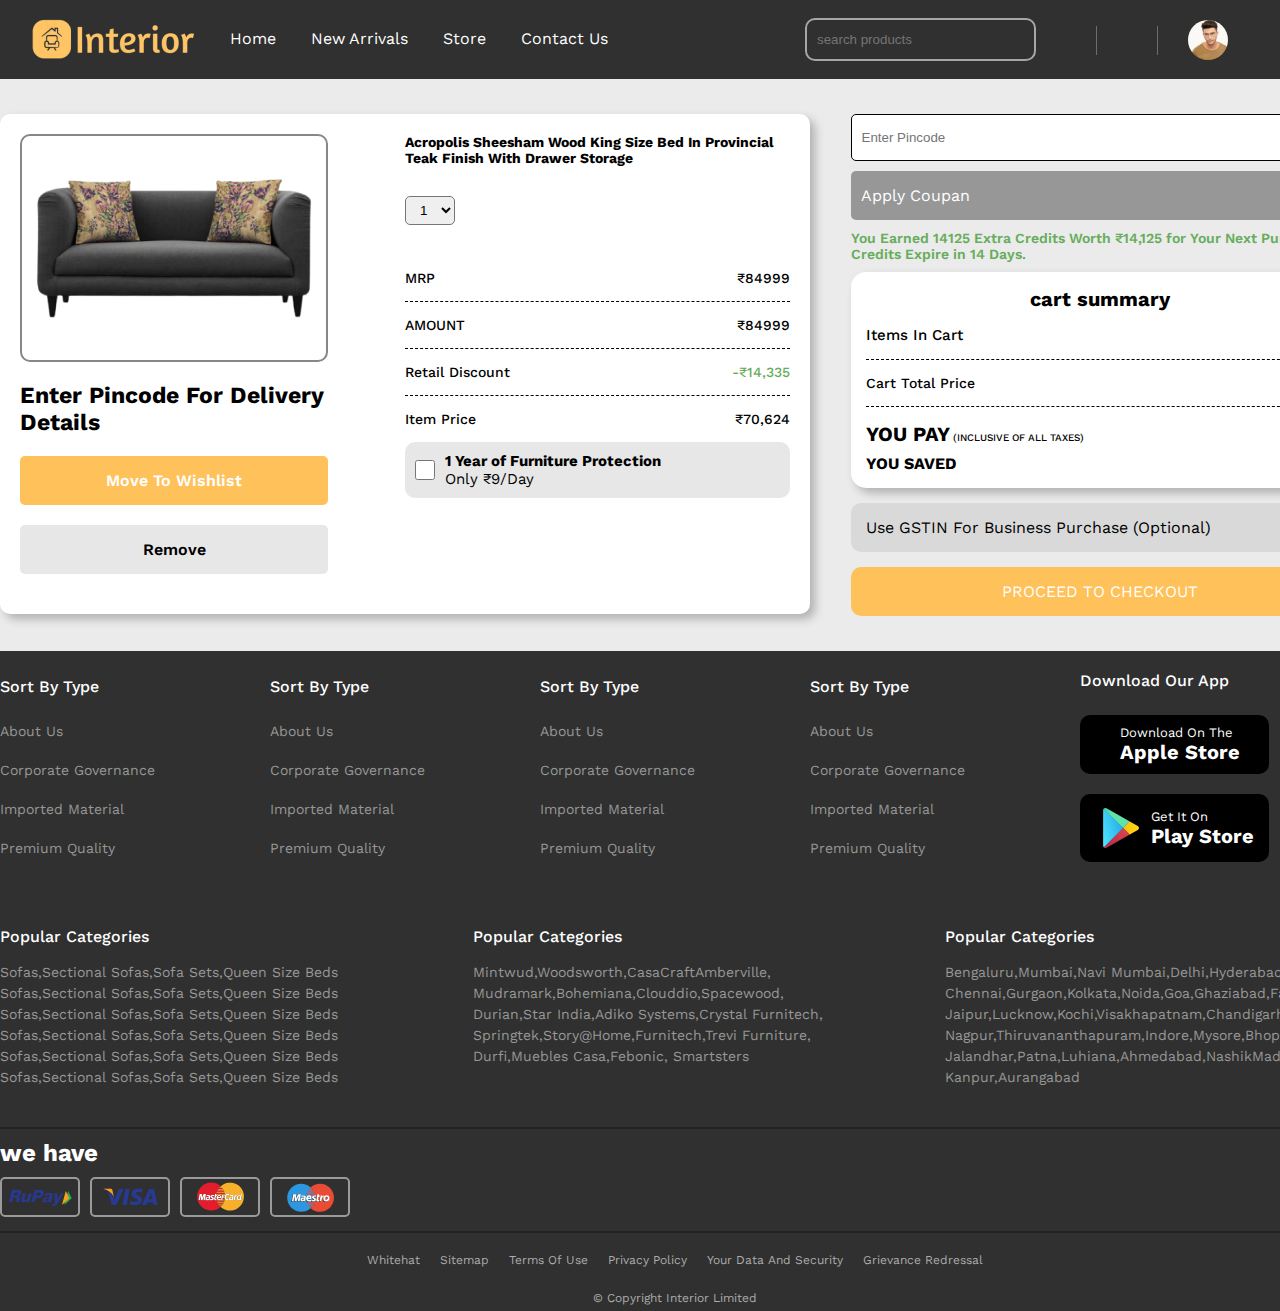
<file: pages/cart.html>
<!DOCTYPE html>
<html lang="en">

<head>
    <meta charset="UTF-8">
    <meta name="viewport" content="width=device-width, initial-scale=1.0">
    <title>cart</title>
    <link rel="stylesheet" href="https://cdnjs.cloudflare.com/ajax/libs/font-awesome/6.4.2/css/all.min.css"
        integrity="sha512-z3gLpd7yknf1YoNbCzqRKc4qyor8gaKU1qmn+CShxbuBusANI9QpRohGBreCFkKxLhei6S9CQXFEbbKuqLg0DA=="
        crossorigin="anonymous" referrerpolicy="no-referrer" />
    <link rel="stylesheet" href="../assets/css/style.css">
    <link rel="icon" href="../assets/images/title-logo.png" type="png">

    <script defer src="../assets/js/interior.js"></script>
</head>

<body>

    <header>
        <div class=" toolbar">
            <div class="row align_center">
                <div class="logo">
                    <img src="../assets/images/logo.png" alt="">
                </div>
                <nav class="navbar txt_cap">
                    <ul>
                        <li><a href="../index.html">home</a></li>
                        <li><a href="#">new arrivals</a></li>
                        <li><a href="#">store</a></li>
                        <li><a href="#">contact us</a></li>
                    </ul>
                </nav>

                <div class="list align_center">
                    <div class="search posi_rel">
                        <input type="text" placeholder="search products">
                        <i class="fa-solid fa-magnifying-glass posi_ab"></i>
                    </div>

                    <div class="icons">
                        <a href="#"><i class="fa-solid fa-2x  fa-bell"></i></a>
                        <a href="cart.html"><i class="fa-solid fa-2x fa-bag-shopping"></i></a>
                    </div>

                    <div class="dropdown_menu">
                        <div class="dropdown_btn align_center">
                            <span class="profile"><img class="img_100" src="../assets/images/profile.jpg" alt=""></span>
                            <span><i class="fa-solid fa-caret-down"></i></span>
                        </div>
                        <ul class="options txt_cap">
                            <li class="option">
                                <span class="option_text"><a href="#">my account</a></span>
                            </li>

                            <li class="option">
                                <span class="option_text"><a href="#">my orders</a></span>
                            </li>

                            <li class="option">
                                <span class="option_text"><a href="#">wishlist</a></span>
                            </li>

                            <li class="option">
                                <span class="option_text"><a href="#">my addresses</a></span>
                            </li>

                            <li class="option">
                                <span class="option_text"><a href="#">login</a></span>
                            </li>
                        </ul>
                    </div>



                </div>
            </div>
        </div>
    </header>

    <main>
        <!-- <h1 style="font-size: 70px; text-align: center;">એક જ ભાવ</h1> -->

        <section class="cart_sec_1">
            <div class="container">
                <div class="row justify_spc_btw">
                    <div class="col_60">
                        <div class="card cart_card row justify_spc_btw">
                            <div class="col_40">
                                <div class="cart_product_img">
                                    <img class="img_100" src="../assets/images/cart-product.png" alt="">
                                </div>

                                <div class="cart_product_text">
                                    <h2 class="txt_cap">enter pincode for delivery details</h2>
                                </div>

                                <div class="cart_product_btn">
                                    <a class="txt_cap move_wishlist" href="#">move to wishlist</a>

                                    <a class="txt_cap remove" href="#">remove</a>
                                </div>

                            </div>

                            <div class="col_50">
                                <div class="cart_product_title">
                                    <h2>Acropolis Sheesham Wood King Size Bed In Provincial
                                        Teak Finish With Drawer Storage</h2>
                                </div>

                                <div class="quantity">
                                    <select name="quantity" id="quantity">
                                        <option value="1">1</option>
                                        <option value="2">2</option>
                                        <option value="3">3</option>
                                        <option value="4">4</option>
                                        <option value="5">5</option>
                                        <option value="6">6</option>
                                        <option value="7">7</option>
                                        <option value="8">8</option>
                                    </select>
                                </div>

                                <div class="mrp_retail px_15 dashed_btm row justify_spc_btw">
                                    <h3 class="txt_up">mrp</h3>
                                    <h3 id="mrp">&#8377;84999</h3>
                                    <!-- <h2 id="amount_by_quantity"></h2> -->
                                </div>

                                <div class="mrp_retail px_15 dashed_btm row justify_spc_btw">
                                    <h3 class="txt_up">Amount</h3>
                                    <h3 id="amount_by_quantity">&#8377;84999</h3>
                                </div>

                                <div class="mrp_retail px_15 dashed_btm row justify_spc_btw">
                                    <h3 class="txt_cap">retail discount</h3>
                                    <input type="hidden" name="discount_percent" value="10" id="discount_percent">
                                    <h3 style="color: #67AD5B;" id="retail_discount">-&#8377;14,335</h3>
                                </div>

                                <div class="mrp_retail px_15 row justify_spc_btw">
                                    <h3 class="txt_cap">item price</h3>
                                    <h3 id="item_price">&#8377;70,624</h3>
                                </div>

                                <div class="warranty row">
                                    <input class="warranty" type="checkbox">
                                    <div class="warranty_text">
                                        <h4>1 Year of Furniture Protection</h4>
                                        <p>Only ₹9/Day</p>
                                    </div>
                                </div>

                            </div>

                        </div>
                    </div>

                    <div class="col_37">
                        <div style="padding: 0;" class="cart_card">
                            <div class="pincode posi_rel">
                                <input type="text" placeholder="Enter Pincode">
                                <i class="posi_ab locate fa-solid fa-location-crosshairs"></i>
                            </div>

                            <div class="coupan">
                                <a class="txt_cap" href="#">apply coupan</a>
                                <h4 style="color: #67AD5B;">You Earned 14125 Extra Credits Worth ₹14,125 for
                                    Your Next Purchase, Credits Expire in 14 Days.</h4>
                            </div>

                            <div class="cart_summary">

                                <div class="summary_title">
                                    <h2>cart summary</h2>
                                </div>

                                <div class="px_15 dashed_btm total_items d_flex align_center justify_spc_btw">
                                    <h3 class="txt_cap">items in cart</h3>
                                    <h3>1</h3>
                                </div>

                                <div class="px_15 dashed_btm cart_total d_flex justify_spc_btw align_center">
                                    <h3 class="txt_cap">cart total price</h3>
                                    <h3>&#8377;70,624</h3>
                                </div>

                                <div class="total_payment">
                                    <div class="final_payment d_flex align_center justify_spc_btw">
                                        <h2 class="txt_up">you pay<span class="tax"> (Inclusive of All Taxes)</span>
                                        </h2>
                                        <h3>&#8377;70,624</h3>
                                    </div>

                                    <div class="saved d_flex align_center justify_spc_btw">
                                        <h4 class="txt_up">you saved</h4>
                                        <h3 style="color: #67AD5B;">&#8377;14,375</h3>
                                    </div>
                                </div>

                            </div>

                            <a href="#">
                                <div class="gstin d_flex align_center justify_spc_btw">
                                    <p>Use GSTIN For Business Purchase (Optional)</p>
                                    <i class="fa-solid fa-chevron-right"></i>
                                </div>
                            </a>

                            <div class="checkout">
                                <a class="txt_up" href="#">proceed to checkout</a>
                            </div>


                        </div>


                    </div>
                </div>
            </div>
        </section>
    </main>

    <footer>
        <div class="container">
            <div class="row justify_spc_btw align_center ">
                <div class="col_20">
                    <div class="footer_text">
                        <h4 class="txt_cap">sort by type</h4>
                        <ul class="txt_cap">
                            <li><a href="#">about us</a></li>
                            <li><a href="#">corporate governance</a></li>
                            <li><a href="#">imported material</a></li>
                            <li><a href="#">premium quality</a></li>
                        </ul>
                    </div>
                </div>

                <div class="col_20">
                    <div class="footer_text">
                        <h4 class="txt_cap">sort by type</h4>
                        <ul class="txt_cap">
                            <li><a href="#">about us</a></li>
                            <li><a href="#">corporate governance</a></li>
                            <li><a href="#">imported material</a></li>
                            <li><a href="#">premium quality</a></li>
                        </ul>
                    </div>
                </div>

                <div class="col_20">
                    <div class="footer_text">
                        <h4 class="txt_cap">sort by type</h4>
                        <ul class="txt_cap">
                            <li><a href="#">about us</a></li>
                            <li><a href="#">corporate governance</a></li>
                            <li><a href="#">imported material</a></li>
                            <li><a href="#">premium quality</a></li>
                        </ul>
                    </div>
                </div>

                <div class="col_20">
                    <div class="footer_text">
                        <h4 class="txt_cap">sort by type</h4>
                        <ul class="txt_cap">
                            <li><a href="#">about us</a></li>
                            <li><a href="#">corporate governance</a></li>
                            <li><a href="#">imported material</a></li>
                            <li><a href="#">premium quality</a></li>
                        </ul>
                    </div>
                </div>

                <div class="col_20">
                    <div class="footer_text">
                        <h4 class="txt_cap">download our app</h4>
                        <ul>
                            <li>
                                <a class="download_btn align_center txt_cap justify_center" href="#">
                                    <div class="download_logo">
                                        <i class="fa-brands fa-3x fa-apple"></i>
                                    </div>
                                    <div class="download_txt">
                                        <p>download on the</p>
                                        <h5>apple store</h5>
                                    </div>
                                </a>
                            </li>

                            <li>
                                <a class="download_btn align_center txt_cap justify_center" href="#">
                                    <div class="download_logo">
                                        <svg xmlns="http://www.w3.org/2000/svg" x="0px" y="0px" width="45" height="45"
                                            viewBox="0 0 45 45">
                                            <linearGradient id="jFdG-76_seIEvf-hbjSsaa_rZwnRdJyYqRi_gr1" x1="1688.489"
                                                x2="1685.469" y1="-883.003" y2="-881.443"
                                                gradientTransform="matrix(11.64 0 0 22.55 -19615.32 19904.924)"
                                                gradientUnits="userSpaceOnUse">
                                                <stop offset="0" stop-color="#047ed6"></stop>
                                                <stop offset="1" stop-color="#50e6ff"></stop>
                                            </linearGradient>
                                            <path fill="url(#jFdG-76_seIEvf-hbjSsaa_rZwnRdJyYqRi_gr1)"
                                                fill-rule="evenodd"
                                                d="M7.809,4.608c-0.45,0.483-0.708,1.227-0.708,2.194	v34.384c0,0.967,0.258,1.711,0.725,2.177l0.122,0.103L27.214,24.2v-0.433L7.931,4.505L7.809,4.608z"
                                                clip-rule="evenodd"></path>
                                            <linearGradient id="jFdG-76_seIEvf-hbjSsab_rZwnRdJyYqRi_gr2" x1="1645.286"
                                                x2="1642.929" y1="-897.055" y2="-897.055"
                                                gradientTransform="matrix(9.145 0 0 7.7 -15001.938 6931.316)"
                                                gradientUnits="userSpaceOnUse">
                                                <stop offset="0" stop-color="#ffda1c"></stop>
                                                <stop offset="1" stop-color="#feb705"></stop>
                                            </linearGradient>
                                            <path fill="url(#jFdG-76_seIEvf-hbjSsab_rZwnRdJyYqRi_gr2)"
                                                fill-rule="evenodd"
                                                d="M33.623,30.647l-6.426-6.428v-0.45l6.428-6.428	l0.139,0.086l7.603,4.321c2.177,1.227,2.177,3.249,0,4.493l-7.603,4.321C33.762,30.561,33.623,30.647,33.623,30.647z"
                                                clip-rule="evenodd"></path>
                                            <linearGradient id="jFdG-76_seIEvf-hbjSsac_rZwnRdJyYqRi_gr3" x1="1722.978"
                                                x2="1720.622" y1="-889.412" y2="-886.355"
                                                gradientTransform="matrix(15.02 0 0 11.5775 -25848.943 10324.73)"
                                                gradientUnits="userSpaceOnUse">
                                                <stop offset="0" stop-color="#d9414f"></stop>
                                                <stop offset="1" stop-color="#8c193f"></stop>
                                            </linearGradient>
                                            <path fill="url(#jFdG-76_seIEvf-hbjSsac_rZwnRdJyYqRi_gr3)"
                                                fill-rule="evenodd"
                                                d="M33.762,30.561l-6.565-6.567L7.809,43.382	c0.708,0.761,1.9,0.847,3.232,0.103L33.762,30.561"
                                                clip-rule="evenodd"></path>
                                            <linearGradient id="jFdG-76_seIEvf-hbjSsad_rZwnRdJyYqRi_gr4" x1="1721.163"
                                                x2="1722.215" y1="-891.39" y2="-890.024"
                                                gradientTransform="matrix(15.02 0 0 11.5715 -25848.943 10307.886)"
                                                gradientUnits="userSpaceOnUse">
                                                <stop offset="0" stop-color="#33c481"></stop>
                                                <stop offset="1" stop-color="#61e3a7"></stop>
                                            </linearGradient>
                                            <path fill="url(#jFdG-76_seIEvf-hbjSsad_rZwnRdJyYqRi_gr4)"
                                                fill-rule="evenodd"
                                                d="M33.762,17.429L11.041,4.522	c-1.33-0.761-2.524-0.658-3.232,0.103l19.386,19.369L33.762,17.429z"
                                                clip-rule="evenodd"></path>
                                        </svg>
                                    </div>
                                    <div class="download_txt">
                                        <p>get it on</p>
                                        <h5>play store</h5>
                                    </div>
                                </a>
                            </li>
                        </ul>
                    </div>
                </div>
            </div>

            <div class="row justify_spc_btw margin_x">
                <div class="col_30">
                    <div class="footer_text footer_text_2">
                        <h4 class="txt_cap">Popular Categories</h4>
                        <ul>
                            <li><a href="#">Sofas,Sectional Sofas,Sofa Sets,Queen Size Beds</a></li>
                            <li><a href="#">Sofas,Sectional Sofas,Sofa Sets,Queen Size Beds</a></li>
                            <li><a href="#">Sofas,Sectional Sofas,Sofa Sets,Queen Size Beds</a></li>
                            <li><a href="#">Sofas,Sectional Sofas,Sofa Sets,Queen Size Beds</a></li>
                            <li><a href="#">Sofas,Sectional Sofas,Sofa Sets,Queen Size Beds</a></li>
                            <li><a href="#">Sofas,Sectional Sofas,Sofa Sets,Queen Size Beds</a></li>
                        </ul>
                    </div>
                </div>

                <div class="col_30">
                    <div class="footer_text footer_text_2">
                        <h4 class="txt_cap">Popular Categories</h4>
                        <ul>
                            <li><a href="#">Mintwud,Woodsworth,CasaCraftAmberville,</a></li>
                            <li><a href="#">Mudramark,Bohemiana,Clouddio,Spacewood,</a></li>
                            <li><a href="#">Durian,Star India,Adiko Systems,Crystal Furnitech,</a></li>
                            <li><a href="#">Springtek,Story@Home,Furnitech,Trevi Furniture,</a></li>
                            <li><a href="#">Durfi,Muebles Casa,Febonic, Smartsters</a></li>

                        </ul>
                    </div>
                </div>

                <div class="col_30">
                    <div class="footer_text footer_text_2">
                        <h4 class="txt_cap">Popular Categories</h4>
                        <ul>
                            <li><a href="#">Bengaluru,Mumbai,Navi Mumbai,Delhi,Hyderabad,</a></li>
                            <li><a href="#">Chennai,Gurgaon,Kolkata,Noida,Goa,Ghaziabad,Faridabad,</a></li>
                            <li><a href="#">Jaipur,Lucknow,Kochi,Visakhapatnam,Chandigarh,Vadodara,</a></li>
                            <li><a href="#">Nagpur,Thiruvananthapuram,Indore,Mysore,BhopalSurat,</a></li>
                            <li><a href="#">Jalandhar,Patna,Luhiana,Ahmedabad,NashikMadurai,</a></li>
                            <li><a href="#">Kanpur,Aurangabad</a></li>
                        </ul>
                    </div>
                </div>
            </div>
            <hr style="border: none; background-color: #222222; height: 2px;">

            <div class="payment_opt" style="margin: 10px 0;">

                <h2>we have</h2>
                <div class="row">
                    <div class="pay_img">
                        <svg xmlns="http://www.w3.org/2000/svg" width="80" height="40" viewBox="0 0 60 30" fill="none">
                            <mask id="mask0_2_55" style="mask-type:alpha" maskUnits="userSpaceOnUse" x="0" y="0"
                                width="60" height="30">
                                <rect width="60" height="30" fill="#D9D9D9" />
                            </mask>
                            <g mask="url(#mask0_2_55)">
                                <path opacity="0.938" fill-rule="evenodd" clip-rule="evenodd"
                                    d="M4.00489 19.2457C3.95286 19.2112 4.31385 17.8193 5.17568 14.7369C5.86059 12.2847 6.50582 9.99062 6.60794 9.63873L6.79462 9L9.48808 9.04943C12.6375 9.10667 13.1221 9.1483 13.6288 9.40457C14.5264 9.85923 14.7735 10.5578 14.4646 11.7683C14.2005 12.7986 13.6971 13.5004 12.7234 14.1931C12.5386 14.3245 12.3773 14.4851 12.3656 14.5495C12.3513 14.6217 12.4664 14.7804 12.6603 14.9574C12.8359 15.1167 13.0213 15.3301 13.0739 15.4309C13.2144 15.7041 13.1904 16.2491 12.9946 17.1955C12.899 17.6593 12.8027 18.3221 12.7799 18.6681L12.7409 19.2977H11.4368C10.5132 19.2977 10.1092 19.2743 10.0514 19.2164C9.92387 19.0889 9.95249 18.7644 10.1736 17.8342C10.4195 16.7994 10.4345 16.3929 10.2354 16.1405C9.97331 15.8062 9.73459 15.7346 8.79276 15.7028C8.03175 15.6774 7.90492 15.6891 7.78979 15.7932C7.61027 15.9558 7.46457 16.3747 7.03918 17.9533L6.67754 19.2977L5.37927 19.2971C4.66509 19.2964 4.04652 19.2737 4.00489 19.2457ZM10.8585 13.4698C11.4771 13.2864 11.7379 12.8825 11.7392 12.1065C11.7392 11.873 11.7002 11.7091 11.6202 11.6122C11.4322 11.3858 10.8664 11.3091 9.80484 11.365L8.88187 11.4151L8.74723 11.8678C8.53974 12.5663 8.39469 13.2422 8.41746 13.4015C8.43177 13.5056 8.50397 13.5583 8.67633 13.5921C9.05294 13.6662 10.4637 13.5869 10.8585 13.4698ZM15.2249 19.4454C14.8126 19.2984 14.488 19.0226 14.352 18.7045C14.0932 18.0996 14.3312 16.7545 15.2763 13.4822C15.5027 12.699 15.688 12.0499 15.688 12.0408C15.688 12.031 15.7362 11.9757 15.7947 11.9172C15.8819 11.8294 16.0809 11.8099 16.8796 11.8099C17.4176 11.8099 17.9334 11.8385 18.0264 11.8736L18.1955 11.9387L18.027 12.5371C17.6133 14.0071 17.1834 15.7906 17.1099 16.348C17.0423 16.8547 17.0449 16.9887 17.1249 17.1565C17.3076 17.5383 17.9717 17.6183 18.5363 17.3282C19.1991 16.9874 19.3233 16.6953 20.3881 12.9807C20.5442 12.4363 20.6639 12.1527 20.7966 12.0109L20.9846 11.8092H22.0487C22.8715 11.8092 23.1206 11.8301 23.1473 11.9003C23.1733 11.9699 21.8217 17.0043 21.2519 18.9575L21.1621 19.2639L20.0245 19.2977C19.3988 19.3172 18.8875 19.3127 18.8875 19.2893C18.8875 19.2659 18.9337 19.1156 18.9903 18.9549C19.2206 18.3026 18.9337 18.2622 18.096 18.8275C17.268 19.3862 16.9213 19.5182 16.2045 19.5488C15.7199 19.569 15.5072 19.5468 15.2249 19.4454ZM22.7876 19.2437C22.7271 19.2047 23.0777 17.8544 24.1151 14.1222L25.5253 9.05268L27.9078 9.0722C30.8803 9.09757 31.4872 9.15025 32.0621 9.43319C32.5344 9.6654 32.7594 9.87354 32.9695 10.2723C33.3233 10.9422 33.3175 11.7195 32.9506 12.7855C32.3874 14.4246 31.3356 15.5018 29.9495 15.8608C29.7251 15.9193 29.0207 15.9974 28.3839 16.0358C26.2811 16.1613 26.4079 16.1379 26.2954 16.426C26.2414 16.5639 26.0313 17.2671 25.8284 17.9871L25.4596 19.2977L24.1652 19.2971C23.4523 19.2964 22.8331 19.2724 22.7876 19.2437ZM28.9186 13.7872C29.6113 13.6981 29.9755 13.4841 30.2064 13.0308C30.4549 12.5442 30.5206 12.0135 30.3626 11.7722C30.1466 11.4424 29.8507 11.3708 28.7378 11.3767C28.1836 11.3793 27.7023 11.4092 27.6691 11.4424C27.593 11.5191 27.1247 13.3696 27.1247 13.5947C27.1247 13.6857 27.1448 13.7814 27.1702 13.8067C27.2346 13.8711 28.3651 13.8588 28.9186 13.7872ZM32.8088 19.4733C32.0075 19.1377 31.7994 18.5829 32.0608 17.4745C32.4257 15.9259 33.2303 15.4081 35.9921 14.9437C37.6598 14.6627 38.0761 14.4578 38.1958 13.8581C38.2849 13.4145 37.9044 13.1726 37.1193 13.1713C36.6289 13.1713 36.4454 13.2428 36.0201 13.5986L35.6773 13.8861L34.794 13.9088C33.7708 13.9349 33.456 13.8939 33.456 13.7358C33.456 13.5511 33.8574 12.9872 34.232 12.6444C34.6353 12.2763 35.1686 11.994 35.7462 11.8444C36.9586 11.5282 39.0465 11.5647 39.764 11.9146C40.1477 12.1019 40.4892 12.4128 40.6518 12.7238C40.8053 13.0178 40.7507 13.3228 40.0254 16.1971C39.6697 17.6085 39.3783 18.8834 39.3783 19.0304V19.2977H38.5372C38.0748 19.2977 37.5551 19.3172 37.3814 19.3413L37.0673 19.3842L36.9287 19.0616C36.7661 18.6824 36.7472 18.6824 35.8913 19.0681C34.9618 19.4857 34.621 19.5794 33.899 19.6132C33.2843 19.6418 33.1776 19.6281 32.8088 19.4733ZM36.4682 17.883C36.9372 17.6749 37.4679 16.8254 37.4705 16.2758L37.4725 16.0104L37.0399 16.0507C36.5612 16.0963 35.5491 16.4221 35.1784 16.6511C34.8649 16.8449 34.6815 17.1571 34.6821 17.4941C34.6834 17.8173 34.7309 17.9058 34.9553 18.0014C35.2116 18.1107 36.1131 18.0404 36.4682 17.883ZM40.2173 22.5226C39.9441 22.4614 39.9344 22.36 40.1237 21.612C40.3773 20.6116 40.3611 20.6324 40.9887 20.5349C41.6652 20.4295 41.9677 20.2812 42.1186 19.9787C42.2857 19.6438 42.2734 18.3299 42.0711 14.8052C41.9585 12.8434 41.9306 11.9536 41.98 11.8944C42.0307 11.8327 42.3755 11.8099 43.2627 11.8099H44.4757L44.4972 14.0864C44.5115 15.641 44.5427 16.3883 44.5935 16.4397C44.7177 16.5633 45.173 15.7932 47.0398 12.3029L47.3038 11.8099H48.3745C48.9638 11.8099 49.46 11.8333 49.4776 11.8619C49.5121 11.9172 47.8892 14.8097 46.2612 17.5962C43.9469 21.5567 43.5111 22.1024 42.4256 22.4049C42.0711 22.5037 40.5035 22.587 40.2173 22.5226Z"
                                    fill="#273991" />
                                <path fill-rule="evenodd" clip-rule="evenodd"
                                    d="M50.2503 21.6146L53.4329 9.95614L56.4627 15.9811L50.2503 21.6146Z"
                                    fill="#1AAF5D" />
                                <path fill-rule="evenodd" clip-rule="evenodd"
                                    d="M48.2808 21.6569L51.4634 9.99907L54.4931 16.0234L48.2808 21.6569Z"
                                    fill="#F99F1B" />
                            </g>
                        </svg>
                    </div>

                    <div class="pay_img">
                        <svg xmlns="http://www.w3.org/2000/svg" width="80" height="40" viewBox="0 0 60 30" fill="none">
                            <mask id="mask0_2_56" style="mask-type:alpha" maskUnits="userSpaceOnUse" x="0" y="0"
                                width="60" height="30">
                                <rect width="60" height="30" fill="#D9D9D9" />
                            </mask>
                            <g mask="url(#mask0_2_56)">
                                <path
                                    d="M16.5427 15.1206L15.3161 9.19073C15.23 8.84488 15.0197 8.5428 14.7253 8.34202C14.4308 8.14125 14.0727 8.05583 13.7194 8.10202H8.04355L8 8.38508C12.4129 9.44476 15.3306 12.0141 16.5427 15.1206ZM20.6653 8.23267L17.0798 17.3851L16.7097 16.0061C15.5414 13.7335 13.7874 11.8142 11.629 10.4464L14.9024 21.6311H18.771L24.5339 8.23267H20.6653ZM26.0218 8.23267L23.7355 21.6601H27.3645L29.6581 8.23267H26.0218ZM50.0387 8.23267H47.1935C46.7955 8.18079 46.3915 8.26237 46.0448 8.46463C45.6981 8.66688 45.4282 8.9784 45.2774 9.35041L39.8702 21.6456H43.7097C43.7097 21.6456 44.3339 19.9907 44.479 19.6278H49.1605C49.2694 20.0923 49.6032 21.6311 49.6032 21.6311H53L50.0387 8.23267ZM45.5315 16.8843C45.8363 16.1149 46.9831 13.1319 46.9831 13.1319C46.9831 13.1319 47.2879 12.3625 47.4694 11.8544L47.7234 13.0085L48.5653 16.8843H45.5315ZM37.0323 13.6109C35.7621 12.994 34.9782 12.573 34.9855 11.9488C34.9927 11.3246 35.646 10.7948 37.0758 10.7948C38.0142 10.7697 38.9471 10.9454 39.8121 11.3101L40.146 11.4625L40.6395 8.55928C39.5904 8.17928 38.4819 7.99001 37.3661 8.00041C33.7371 8.00041 31.204 9.81492 31.1823 12.4278C31.1823 14.3512 32.9968 15.4327 34.3831 16.0569C35.7694 16.6811 36.3065 17.1383 36.3065 17.7262C36.3065 18.6262 35.1669 19.0399 34.129 19.0399C32.9416 19.0673 31.7639 18.8189 30.6887 18.3141L30.2169 18.0964L29.7016 21.1012C31.0062 21.5877 32.3883 21.8336 33.7806 21.827C37.6202 21.827 40.1169 20.027 40.146 17.2399C40.1387 15.7302 39.1661 14.569 37.0323 13.6109Z"
                                    fill="#273991" />
                                <path
                                    d="M15.3161 9.19074C15.23 8.8449 15.0197 8.54281 14.7253 8.34204C14.4308 8.14126 14.0727 8.05584 13.7194 8.10203H8.04355L8 8.3851C12.4129 9.45203 15.3306 12.0141 16.5427 15.1278L15.3161 9.19074Z"
                                    fill="#F99F1B" />
                            </g>
                        </svg>
                    </div>

                    <div class="pay_img">
                        <svg xmlns="http://www.w3.org/2000/svg" width="80" height="40" viewBox="0 0 60 30" fill="none">
                            <mask id="mask0_2_57" style="mask-type:alpha" maskUnits="userSpaceOnUse" x="0" y="0"
                                width="60" height="30">
                                <rect width="60" height="30" fill="#D9D9D9" />
                            </mask>
                            <g mask="url(#mask0_2_57)">
                                <path fill-rule="evenodd" clip-rule="evenodd"
                                    d="M18.5561 14.4178L18.7839 13.5183C19.6595 13.2545 21.4465 13.1346 21.7823 14.082C21.9742 14.6337 21.4225 16.9244 21.3145 17.5961L20.463 17.6081C20.2711 17.3682 20.427 17.8119 20.2951 17.2243C19.4796 17.9559 17.7405 17.8359 17.8725 16.3608C18.0044 14.8976 19.2757 15.0895 20.6549 14.8736C20.6309 13.9381 19.4556 14.19 18.5441 14.4058L18.5561 14.4178ZM24.9725 14.2739C24.1929 14.2739 24.073 14.106 23.3894 14.4058C23.4733 15.2574 23.9171 14.9216 24.5287 15.3293C25.6921 16.0969 24.4448 18.4716 21.6743 17.4521L21.8302 16.5886C22.6098 16.7445 23.0056 16.9005 23.6052 16.5646C23.7492 15.3533 21.6024 16.1449 22.202 14.202C22.5258 13.1466 23.953 13.2905 25.1284 13.3984L24.9605 14.2739H24.9725ZM13.0272 12.439L14.8621 12.4989L15.054 15.3773L16.0495 13.0746C16.3853 12.2471 16.1574 12.427 18.2682 12.4509L17.3208 17.5961L16.2893 17.5841L16.853 13.8901L15.3299 17.6081L14.0946 17.5721C14.0586 16.8525 13.9986 14.3219 13.8067 13.8422L13.1831 17.5841L12.1037 17.5721L13.0272 12.439ZM30.5254 23.3648L31.0291 22.7652C30.0217 22.6332 29.8418 22.9211 29.386 22.1055L31.7007 22.0816C31.8446 21.8417 32.0845 21.6138 32.2044 21.338C29.5659 21.1581 28.8223 21.8297 28.4026 20.6783H32.6362L33.1039 19.9467L27.8749 19.9228L27.635 19.3111L33.2718 19.2871C33.5957 19.1072 33.5957 18.9033 33.6796 18.5315L28.3426 18.5195C27.3831 18.5315 27.3232 18.7474 27.1433 17.8719H33.8595L34.0754 17.1283L32.1085 17.1043L32.0125 17.6081L30.8852 17.5601L31.5928 13.3744L32.6602 13.5183C32.6602 13.5423 32.6842 13.6263 32.6842 13.6623C32.6842 13.6863 32.6962 13.7222 32.6962 13.7342L32.7561 13.9501C33.056 13.5903 33.2478 13.3265 33.9435 13.3504L33.5837 14.3219C33.3798 14.5857 32.7801 14.2859 32.5282 15.0055L33.7036 15.0535C33.8355 14.2979 33.9794 14.07 34.1953 13.4584L34.2073 13.0986L26.8554 13.1106L26.8314 13.3744C27.2272 13.3744 27.2152 13.3025 27.4431 13.4944L27.3352 14.202C26.5916 14.3819 26.6156 13.9381 26.5436 14.9096C26.6515 15.0895 26.5196 14.9935 26.7475 15.0535L27.2152 15.0655C27.9708 12.6069 30.2255 13.1466 30.7412 13.9141C31.0171 14.3219 31.2929 15.6651 30.6093 15.7731L28.3186 15.7971C28.4265 17.0084 29.8178 16.7565 30.7173 16.4567C30.6813 16.9604 30.7173 17.3682 30.2495 17.5361C29.8777 17.668 29.0982 17.632 28.6904 17.5361C27.683 17.3082 27.2512 16.8045 27.1792 15.7131L26.7475 15.7011C26.3517 15.5212 26.6635 15.7011 26.4596 15.2094C26.2917 16.2168 25.836 16.8645 27.0833 16.7206C27.0113 17.3202 27.0953 17.5241 26.4357 17.5961C24.5167 17.8239 25.1404 16.5407 25.4522 14.8256C25.9439 12.0911 25.5601 12.427 26.9514 12.4509L34.0994 12.4629L33.9555 11.7194L27.0473 11.6954L27.1792 11.0957L33.7156 11.0597C33.5477 10.0403 33.5117 10.2922 31.137 10.2922H27.5151C27.7669 9.41664 27.635 9.65651 29.9857 9.65651H33.1639L32.8281 8.90093L28.2227 8.88894L28.5345 8.26529L32.3843 8.2413C31.8926 7.23386 31.9166 7.5217 29.1941 7.47373C29.5419 6.61021 30.1536 6.82609 31.221 6.82609C30.9211 6.34636 30.7053 6.38234 30.5254 5.97457C30.0816 5.7467 29.6858 5.33892 29.2421 5.0271C25.848 2.62844 21.2426 2.37658 17.5486 4.17558C14.2265 5.78268 10.9643 9.50059 11.0003 14.6457C11.0483 21.9976 17.5007 27.3586 24.8046 26.1113C28.2347 25.5236 29.0982 24.1324 30.5134 23.3528L30.5254 23.3648Z"
                                    fill="#E41D2C" />
                                <path fill-rule="evenodd" clip-rule="evenodd"
                                    d="M38.357 13.4824C42.0749 12.7268 41.4632 14.5618 41.1634 16.0489C41.0675 16.4927 41.0675 17.3682 40.7196 17.6081C40.6357 17.6081 40.144 17.6201 40.096 17.5961C39.7602 17.4641 39.9161 17.8599 39.8681 17.2483C38.8607 17.8239 37.2656 17.9559 37.4575 16.3488C37.6134 15.0655 38.9087 14.8616 40.2279 14.9216C40.18 13.9741 39.3164 14.13 38.1171 14.4298L38.369 13.4824H38.357ZM42.0269 13.3744L43.0224 13.3864C43.0344 13.4104 43.0463 13.4464 43.0463 13.4704L43.2023 13.9141C43.3822 13.6383 43.718 13.3984 44.2457 13.3864L44.1018 14.2379L43.61 14.4298C42.6266 14.7537 42.6865 15.989 42.4227 17.6081H41.3073L42.0269 13.3744ZM47.316 12.4629H48.3354L47.4599 17.6201C46.3205 17.632 46.5964 17.692 46.2366 17.2603C45.493 18.3636 43.2622 17.3442 43.9458 15.0655C44.4496 13.3624 46.1526 12.9067 46.9921 13.9141L47.328 12.4509L47.316 12.4629ZM30.5373 5.98656C30.7172 6.39433 30.9451 6.35835 31.233 6.83809C30.1656 6.83809 29.5539 6.61021 29.2061 7.48572C31.9286 7.5337 31.9046 7.24586 32.3963 8.25329L28.5465 8.27728L28.2346 8.90093L32.8401 8.91292L33.1759 9.6685H29.9976C27.659 9.6685 27.7789 9.44063 27.527 10.3041H31.149C33.5237 10.3041 33.5597 10.0523 33.7276 11.0717L27.1912 11.1077L27.0593 11.7074L33.9674 11.7313L34.1113 12.4749L26.9633 12.4629L26.8674 13.1346L34.2193 13.1226L34.2073 13.4824C34.759 12.9547 34.663 12.6788 35.6945 12.379C36.546 12.1391 37.0857 12.319 37.9252 12.4989L37.7453 13.6023C36.3061 13.1705 35.3706 13.2785 35.0348 14.7656C34.663 16.3608 35.9223 16.9604 37.2536 16.3248C37.1337 17.4881 36.9418 17.776 35.5745 17.5961C34.6271 17.4761 34.3392 17.0204 33.9195 16.4567H32.2044L32.1085 17.1163L34.0754 17.1403L33.8595 17.8839H27.1432C27.3231 18.7594 27.3831 18.5435 28.3426 18.5315L33.6796 18.5435C33.5836 18.9033 33.5956 19.1192 33.2718 19.2991L27.635 19.3231L27.8748 19.9348L33.1039 19.9587L32.6362 20.6903H28.4025C28.8223 21.8297 29.5659 21.1701 32.2044 21.35C32.0845 21.6258 31.8446 21.8537 31.7007 22.0935L29.386 22.1175C29.8297 22.9211 30.0216 22.6452 31.0291 22.7772L30.5254 23.3768C32.2404 24.6361 33.5716 25.6915 36.3421 26.1713C38.8607 26.603 41.4872 26.1233 43.5141 25.1279C52.2932 20.7983 52.0533 8.32525 43.4421 4.19956C40.3479 2.72439 36.2462 2.59246 33.0439 4.27152C31.4968 5.07507 31.125 5.65075 30.5493 5.99856L30.5373 5.98656Z"
                                    fill="#F8B02B" />
                                <path fill-rule="evenodd" clip-rule="evenodd"
                                    d="M12.1037 17.5841L13.1831 17.5961L13.8067 13.8542C13.9986 14.3339 14.0586 16.8645 14.0946 17.5841L15.3299 17.6201L16.853 13.9021L16.2894 17.5961L17.3208 17.6081L18.2682 12.4629C16.1574 12.439 16.3853 12.2591 16.0495 13.0866L15.054 15.3893L14.8622 12.5109L13.0272 12.4509L12.1037 17.5841ZM45.517 16.6366C44.6175 15.7131 45.3851 14.178 46.2246 14.3819C47.0521 14.5857 46.8962 16.6126 45.517 16.6366ZM46.9802 13.9141C46.1407 12.9067 44.4496 13.3624 43.9339 15.0655C43.2503 17.3322 45.481 18.3636 46.2246 17.2603C46.5844 17.692 46.3086 17.6201 47.4479 17.6201L48.3234 12.4629H47.304L46.9682 13.9261L46.9802 13.9141ZM38.7408 16.6486C38.5729 15.845 39.3165 15.5332 40.0241 15.6771C40.0601 16.4927 39.4844 16.9364 38.7408 16.6486ZM38.357 13.4944L38.1052 14.4418C39.3045 14.154 40.18 13.9981 40.216 14.9336C38.8967 14.8736 37.6014 15.0775 37.4455 16.3608C37.2416 17.9679 38.8487 17.8359 39.8562 17.2603C39.9041 17.8719 39.7482 17.4761 40.084 17.6081C40.132 17.632 40.6237 17.6201 40.7077 17.6201C41.0675 17.3922 41.0675 16.5047 41.1514 16.0609C41.4633 14.5618 42.0629 12.7388 38.345 13.4944H38.357ZM20.463 15.6412C20.487 16.0489 20.415 16.3608 20.1512 16.5646C19.9713 16.6966 19.4316 16.8525 19.2157 16.6486C18.5441 16.0369 19.8034 15.6292 20.451 15.6412H20.463ZM18.5561 14.4178C19.4676 14.202 20.6429 13.9501 20.6669 14.8856C19.2877 15.1015 18.0164 14.9096 17.8845 16.3727C17.7405 17.8479 19.4796 17.9679 20.3071 17.2363C20.439 17.8239 20.2831 17.3802 20.475 17.6201L21.3265 17.6081C21.4345 16.9244 21.9862 14.6457 21.7943 14.094C21.4585 13.1346 19.6835 13.2545 18.796 13.5303L18.5681 14.4298L18.5561 14.4178ZM28.4985 15.0175C28.6544 14.4059 28.9183 14.154 29.6259 14.2499C29.8778 14.6097 29.8778 14.5018 29.9257 15.0175H28.4985ZM27.2272 15.0775L27.1793 15.7251C27.2512 16.8165 27.695 17.3082 28.6904 17.5481C29.0982 17.644 29.8778 17.68 30.2495 17.5481C30.7173 17.3922 30.6813 16.9724 30.7173 16.4687C29.8178 16.7685 28.4266 17.0204 28.3186 15.8091L30.6093 15.7851C31.293 15.6771 31.0171 14.3459 30.7413 13.9261C30.2256 13.1585 27.9708 12.6189 27.2152 15.0775H27.2272ZM34.2073 13.4824C33.9915 14.094 33.8475 14.3219 33.7156 15.0775V15.7371L33.9195 16.4687C34.3393 17.0324 34.6271 17.4881 35.5746 17.6081C36.9418 17.788 37.1337 17.5001 37.2536 16.3368C35.9104 16.9724 34.6631 16.3727 35.0349 14.7776C35.3827 13.2785 36.3182 13.1825 37.7454 13.6143L37.9253 12.5109C37.0857 12.343 36.546 12.1631 35.6945 12.391C34.6631 12.6788 34.759 12.9667 34.2073 13.4944V13.4824ZM25.1284 13.3984C23.9531 13.3025 22.5259 13.1466 22.202 14.202C21.6024 16.1449 23.7372 15.3533 23.6053 16.5646C22.9936 16.9005 22.6098 16.7445 21.8303 16.5886L21.6743 17.4521C24.4448 18.4716 25.6801 16.1089 24.5287 15.3293C23.9171 14.9216 23.4733 15.2694 23.3894 14.4059C24.073 14.094 24.1809 14.2739 24.9725 14.2739L25.1404 13.3984H25.1284Z"
                                    fill="#FEFEFE" />
                                <path fill-rule="evenodd" clip-rule="evenodd"
                                    d="M26.4717 15.2214L26.5556 14.9336C26.6276 13.9621 26.6036 14.4059 27.3472 14.226L27.4551 13.5184C27.2272 13.3265 27.2392 13.3984 26.8434 13.3984L26.8674 13.1346L26.9634 12.4629C25.5722 12.439 25.9559 12.1031 25.4642 14.8376C25.1524 16.5527 24.5287 17.8359 26.4477 17.6081C27.0953 17.5361 27.0233 17.3322 27.0953 16.7326C25.86 16.8765 26.3157 16.2288 26.4717 15.2214ZM32.1085 17.1283L32.2044 16.4687L32.3244 15.7491L32.5403 15.0295C32.8041 14.3099 33.4038 14.6097 33.5957 14.3459L33.9555 13.3744C33.2479 13.3504 33.056 13.6143 32.7681 13.9741L32.7082 13.7582C32.7082 13.7462 32.6962 13.7102 32.6962 13.6863C32.6962 13.6623 32.6722 13.5663 32.6722 13.5423L31.6048 13.3984L30.8972 17.5841L32.0245 17.632L32.1205 17.1283H32.1085ZM41.3074 17.6081H42.4227C42.6866 15.989 42.6266 14.7537 43.6101 14.4298L44.1018 14.2379L44.2457 13.3864C43.718 13.3984 43.3822 13.6383 43.2023 13.9141L43.0464 13.4704C43.0344 13.4464 43.0344 13.4104 43.0224 13.3864L42.0269 13.3744L41.3074 17.6081Z"
                                    fill="#FEFEFE" />
                                <path fill-rule="evenodd" clip-rule="evenodd"
                                    d="M45.517 16.6366C46.9082 16.6126 47.0641 14.5858 46.2246 14.3819C45.3731 14.178 44.6175 15.7131 45.517 16.6366Z"
                                    fill="#F8B02B" />
                                <path fill-rule="evenodd" clip-rule="evenodd"
                                    d="M20.463 15.6412C19.8153 15.6292 18.5561 16.0369 19.2277 16.6486C19.4436 16.8405 19.9833 16.6846 20.1632 16.5646C20.427 16.3728 20.487 16.0489 20.475 15.6412H20.463ZM32.2044 16.4567L33.9195 16.4687L33.7156 15.7371H32.3243L32.2044 16.4567Z"
                                    fill="#E41D2C" />
                                <path fill-rule="evenodd" clip-rule="evenodd"
                                    d="M38.7408 16.6486C39.4964 16.9244 40.06 16.4927 40.0241 15.6771C39.3045 15.5452 38.5729 15.857 38.7408 16.6486ZM32.3244 15.7371H33.7156V15.0775L32.5403 15.0175L32.3244 15.7371Z"
                                    fill="#F8B02B" />
                                <path fill-rule="evenodd" clip-rule="evenodd"
                                    d="M28.4985 15.0175H29.9257C29.8897 14.5138 29.8777 14.6097 29.6258 14.2499C28.9182 14.154 28.6544 14.4059 28.4985 15.0175Z"
                                    fill="#E41D2C" />
                                <path fill-rule="evenodd" clip-rule="evenodd"
                                    d="M26.4717 15.2214C26.6756 15.7131 26.3637 15.5332 26.7595 15.7131L27.1913 15.7251L27.2393 15.0775L26.7715 15.0655C26.5316 15.0175 26.6636 15.1015 26.5676 14.9216L26.4837 15.2094L26.4717 15.2214Z"
                                    fill="#F8B02B" />
                            </g>
                        </svg>
                    </div>

                    <div class="pay_img">
                        <svg xmlns="http://www.w3.org/2000/svg" width="80" height="40" viewBox="0 0 60 30" fill="none">
                            <mask id="mask0_2_58" style="mask-type:alpha" maskUnits="userSpaceOnUse" x="0" y="0"
                                width="60" height="30">
                                <rect width="60" height="30" fill="#D9D9D9" />
                            </mask>
                            <g mask="url(#mask0_2_58)">
                                <path fill-rule="evenodd" clip-rule="evenodd"
                                    d="M30.4998 24.3112C31.7099 23.2184 32.6765 21.8839 33.3371 20.3941C33.9977 18.9044 34.3375 17.2926 34.3345 15.6633C34.3374 14.0344 33.9977 12.4231 33.3371 10.9338C32.6766 9.44447 31.7101 8.11039 30.5002 7.01804C28.36 5.07331 25.5697 3.99698 22.6762 4.00001C16.2222 4.00001 11 9.22143 11 15.6633C11 22.1078 16.2222 27.3296 22.6762 27.3296C25.6772 27.3296 28.4352 26.1855 30.4998 24.3112Z"
                                    fill="#2C97DE" />
                                <path fill-rule="evenodd" clip-rule="evenodd"
                                    d="M30.4998 24.3112C31.7099 23.2184 32.6765 21.8839 33.3371 20.3941C33.9977 18.9044 34.3375 17.2926 34.3345 15.6633C34.3374 14.0344 33.9977 12.4231 33.3371 10.9338C32.6766 9.44446 31.7101 8.11038 30.5002 7.01803L30.4998 24.3112Z"
                                    fill="#4487CA" />
                                <path fill-rule="evenodd" clip-rule="evenodd"
                                    d="M38.3414 4C35.3228 4 32.5644 5.14191 30.4998 7.0184C30.0792 7.40369 29.6851 7.81691 29.3203 8.25525H31.6798C32.0069 8.64274 32.3028 9.05544 32.5648 9.48949H28.4356C28.1904 9.88996 27.9646 10.302 27.759 10.7241H33.2411C33.4316 11.1244 33.5878 11.5365 33.7268 11.9602H27.2729C27.1305 12.3638 27.0147 12.7762 26.9261 13.1948H34.0735C34.2469 13.9908 34.3337 14.8178 34.3337 15.6637C34.3337 16.9594 34.1253 18.2059 33.7261 19.369H27.2736C27.4089 19.791 27.5711 20.2039 27.7594 20.6051H33.2414C33.0327 21.0322 32.825 21.4443 32.5648 21.8401H28.4353C28.6955 22.2713 29.0079 22.6838 29.3203 23.0747H31.6798C31.3147 23.5128 30.9205 23.9257 30.4998 24.3108C32.6455 26.2582 35.4421 27.335 38.3414 27.33C44.7778 27.33 50 22.1082 50 15.6637C50 9.2218 44.7778 4 38.3414 4Z"
                                    fill="#E94B35" />
                                <path fill-rule="evenodd" clip-rule="evenodd"
                                    d="M48.7679 22.1436H48.8201C48.838 22.1436 48.8548 22.1462 48.8548 22.1387C48.8723 22.1294 48.8894 22.1149 48.8894 22.1011C48.8894 22.0862 48.8719 22.0724 48.8548 22.0654C48.8548 22.0579 48.8201 22.0602 48.8201 22.0602H48.7679V22.1436ZM48.7679 22.3331H48.6989V22.0013H48.8376C48.8719 22.0013 48.8894 22.0013 48.9241 22.0181C48.9416 22.0367 48.9588 22.0676 48.9588 22.1011C48.9588 22.1387 48.9412 22.1722 48.9066 22.186L48.9588 22.3331H48.8719L48.8376 22.2005H48.7675L48.7679 22.3331ZM48.8201 22.4541C48.9767 22.4541 49.1153 22.326 49.1153 22.1674C49.1153 22.008 48.9763 21.8803 48.8201 21.8803C48.783 21.8808 48.7463 21.8885 48.7122 21.9032C48.6781 21.9179 48.6473 21.9392 48.6215 21.9658C48.5957 21.9925 48.5754 22.024 48.5619 22.0585C48.5484 22.0931 48.5419 22.1299 48.5427 22.167C48.5427 22.326 48.6642 22.4541 48.8201 22.4541ZM48.4383 22.1674C48.4383 21.9585 48.6121 21.7906 48.8201 21.7906C48.9206 21.7902 49.0172 21.8296 49.0887 21.9001C49.1603 21.9706 49.2009 22.0666 49.2018 22.167C49.2018 22.3755 49.0281 22.5438 48.8201 22.5438C48.7195 22.5441 48.6229 22.5046 48.5514 22.434C48.4799 22.3634 48.4392 22.2678 48.4383 22.1674ZM20.8539 18.9096H19.3791L20.2463 14.3628L18.251 18.9096H17.0368L16.7937 14.3889L15.8226 18.9096H14.4865L15.6142 12.9964H17.9218L17.9561 16.6567L19.5525 12.9964H21.9984L20.8539 18.9096ZM37.0746 18.85C36.6757 18.9595 36.3633 19.0064 36.0341 19.0064C35.2881 19.0064 34.8888 18.6344 34.8888 17.9501C34.8888 17.815 34.8888 17.6709 34.9231 17.5182L35.0096 17.0472L35.0793 16.6682L35.756 12.9956H37.1961L36.9877 14.0996H37.7337L37.5257 15.2675H36.78L36.3983 17.2743C36.3808 17.3641 36.3808 17.4285 36.3808 17.4735C36.3808 17.7222 36.5195 17.831 36.8665 17.831C37.0399 17.831 37.161 17.8172 37.2654 17.7863L37.0746 18.85ZM31.3148 15.6186C31.3148 16.2277 31.6447 16.6447 32.425 16.9597C33.0151 17.2017 33.1188 17.2725 33.1188 17.4907C33.1188 17.7919 32.8585 17.9263 32.2691 17.9263C31.8356 17.9263 31.4191 17.8675 30.9505 17.7345L30.7597 18.8455L30.8118 18.8552L31.0896 18.9047C31.1761 18.9189 31.298 18.9334 31.4713 18.9472C31.818 18.9732 32.0958 18.9881 32.2863 18.9881C33.8304 18.9881 34.5417 18.4784 34.5417 17.3816C34.5417 16.7226 34.2472 16.3342 33.518 16.0427C32.8936 15.7985 32.8246 15.7463 32.8246 15.5215C32.8246 15.2608 33.0673 15.1283 33.5359 15.1283C33.8304 15.1283 34.2293 15.1566 34.5939 15.2016L34.8023 14.0884C34.4206 14.0363 33.848 13.9935 33.518 13.9935C31.8702 13.9935 31.2976 14.7325 31.3148 15.6186ZM24.567 16.7676C24.4576 16.7539 24.3474 16.7469 24.2371 16.7468C23.4218 16.7468 23.0054 16.9929 23.0054 17.4784C23.0054 17.777 23.2134 17.9691 23.5258 17.9691C24.1156 17.9691 24.5495 17.4787 24.567 16.7676ZM25.5557 18.9096H24.3411L24.3758 18.4099C23.9944 18.8053 23.5086 18.9926 22.8492 18.9926C22.051 18.9926 21.513 18.4572 21.513 17.6798C21.513 16.507 22.4499 15.8249 24.063 15.8249C24.2367 15.8249 24.4448 15.8361 24.6532 15.8621C24.7053 15.7039 24.7225 15.635 24.7225 15.5498C24.7225 15.2299 24.4623 15.1115 23.7856 15.1115C23.3692 15.1115 22.901 15.1637 22.571 15.2463L22.3802 15.2962L22.2411 15.3267L22.4495 14.247C23.178 14.0616 23.6462 13.9908 24.1842 13.9908C25.4331 13.9908 26.0925 14.479 26.0925 15.4031C26.0925 15.6399 26.075 15.8201 25.971 16.3555L25.6761 18.0611L25.6239 18.3664L25.5896 18.6106L25.5546 18.7789V18.9096H25.5557ZM29.6155 15.9433C29.6155 15.8439 29.633 15.7609 29.633 15.6991C29.633 15.3081 29.3728 15.0784 28.9389 15.0784C28.4706 15.0784 28.1411 15.3863 28.0196 15.9403L29.6155 15.9433ZM30.3268 18.8053C29.8235 18.9382 29.3378 19.0019 28.8345 18.9993C27.2039 18.9993 26.371 18.2602 26.371 16.8462C26.371 15.1946 27.4469 13.9793 28.9042 13.9793C30.1009 13.9793 30.8644 14.6592 30.8644 15.7274C30.8644 16.0833 30.8122 16.4262 30.6735 16.9143H27.7936C27.7761 16.9877 27.7761 17.0212 27.7761 17.0658C27.7761 17.6225 28.2101 17.9069 29.06 17.9069C29.5805 17.9069 30.0491 17.8146 30.5695 17.6035L30.3268 18.8053ZM44.3442 16.1544C44.3442 15.6518 44.1366 15.1756 43.5464 15.1756C42.8008 15.1756 42.3497 16.0524 42.3497 16.8246C42.3497 17.4761 42.6621 17.9147 43.1829 17.9047C43.495 17.9047 44.1716 17.4758 44.2928 16.727C44.3271 16.5546 44.3442 16.3629 44.3442 16.1544ZM45.8194 16.7296C45.6106 18.3288 44.4833 19.0377 42.9913 19.0377C41.3607 19.0377 40.7012 18.0424 40.7012 16.8223C40.7012 15.1164 41.8118 13.9629 43.5468 13.9629C45.0559 13.9629 45.8544 14.9127 45.8544 16.1332C45.8541 16.4292 45.8541 16.45 45.8194 16.7296Z"
                                    fill="#231F20" />
                                <path fill-rule="evenodd" clip-rule="evenodd"
                                    d="M46.3044 18.1702H46.3566C46.3566 18.1702 46.3741 18.1702 46.3913 18.1634C46.4084 18.156 46.4084 18.1396 46.4084 18.1255C46.4084 18.1136 46.4084 18.0994 46.3913 18.0927C46.3913 18.0853 46.3562 18.0853 46.3391 18.0853H46.3044V18.1702ZM46.3044 18.3578H46.2351V18.0264H46.3737C46.3913 18.0264 46.4259 18.0287 46.4602 18.0451C46.4819 18.0674 46.4943 18.097 46.4949 18.1281C46.4949 18.1638 46.4774 18.1992 46.4427 18.2133L46.4949 18.3582H46.4084L46.3562 18.2279H46.3044V18.3578ZM46.3566 18.4784C46.5132 18.4784 46.6343 18.3504 46.6343 18.1917C46.635 18.1548 46.6283 18.118 46.6147 18.0836C46.6011 18.0492 46.5807 18.0179 46.5548 17.9914C46.529 17.965 46.4981 17.9439 46.464 17.9295C46.4299 17.915 46.3933 17.9075 46.3562 17.9073C46.2004 17.9073 46.0617 18.035 46.0617 18.1917C46.0617 18.3504 46.2008 18.4784 46.3566 18.4784ZM45.9752 18.1917C45.9767 18.0918 46.0176 17.9965 46.0889 17.9264C46.1603 17.8564 46.2565 17.8173 46.3566 17.8176C46.4567 17.8172 46.553 17.8562 46.6245 17.9263C46.696 17.9963 46.7369 18.0917 46.7383 18.1917C46.7383 18.4002 46.5646 18.5682 46.3566 18.5682C46.2561 18.5685 46.1596 18.529 46.0882 18.4585C46.0167 18.388 45.9761 18.2921 45.9752 18.1917ZM21.2181 18.5682H19.7605L20.628 14.0218L18.6328 18.5682H17.3141L17.0715 14.0504L16.2039 18.5682H14.8857L16.0131 12.6546H18.2857L18.3897 16.3175L20.0032 12.6546H22.3626L21.2181 18.5682ZM37.4395 18.5116C37.0406 18.6207 36.7278 18.6679 36.3983 18.6679C35.6523 18.6679 35.253 18.2938 35.253 17.6117C35.253 17.4761 35.2702 17.3324 35.2877 17.1805L35.3742 16.7084L35.4435 16.3268L36.1205 12.6546H37.5603L37.3523 13.7589H38.0983L37.8899 14.9291H37.1443L36.7625 16.9359C36.745 17.0238 36.745 17.0897 36.745 17.1351C36.745 17.3842 36.9016 17.4907 37.2483 17.4907C37.4041 17.4907 37.526 17.4761 37.6297 17.4452L37.4395 18.5116Z"
                                    fill="white" />
                                <path fill-rule="evenodd" clip-rule="evenodd"
                                    d="M41.1691 15.1398L41.1348 14.9887L41.4296 14.2351C41.3599 14.2276 41.3253 14.2258 41.3253 14.2209C41.2388 14.2042 41.2041 14.1949 41.1866 14.1949C41.1411 14.1854 41.0947 14.1814 41.0483 14.183C40.5625 14.183 40.2326 14.3941 39.7815 14.9626L39.9381 14.1074H38.4282L37.5435 18.9096H38.9837C39.1742 17.8075 39.2614 17.1805 39.3826 16.6589C39.5735 15.794 40.2154 15.4005 40.6837 15.4883C40.7359 15.498 40.7705 15.498 40.8399 15.5241L40.9264 15.5568L41.1691 15.1398Z"
                                    fill="#231F20" />
                                <path fill-rule="evenodd" clip-rule="evenodd"
                                    d="M41.6724 13.7991C41.5508 13.7514 41.5337 13.7514 41.5165 13.747C41.4464 13.7302 41.3946 13.7209 41.3946 13.7183C41.3429 13.7109 41.2907 13.707 41.2384 13.7068C40.7702 13.7068 40.4235 13.9197 39.972 14.4886L40.1111 13.7589H38.7925L37.9074 18.5682H39.3647C39.8851 15.6279 40.1103 15.1119 40.8049 15.1119C40.857 15.1119 40.9089 15.1164 40.9782 15.1234L41.1519 15.1588L41.6724 13.7991ZM31.6794 15.2802C31.6794 15.8863 32.0261 16.3059 32.8071 16.6209C33.3969 16.8603 33.4838 16.9314 33.4838 17.1518C33.4838 17.4501 33.2235 17.5852 32.6509 17.5852C32.1998 17.5852 31.8009 17.5257 31.3323 17.3953L31.1243 18.5049L31.1936 18.516L31.4538 18.5633C31.5403 18.5804 31.6798 18.5942 31.8527 18.6065C32.1995 18.6326 32.46 18.6463 32.6509 18.6463C34.2122 18.6463 34.9235 18.1392 34.9235 17.0424C34.9235 16.3815 34.629 15.9954 33.8827 15.7039C33.2754 15.4596 33.2056 15.4053 33.2056 15.18C33.2056 14.9216 33.4487 14.7891 33.917 14.7891C34.2115 14.7891 34.5936 14.8152 34.9753 14.8602L35.1834 13.747C34.8016 13.6949 34.2294 13.652 33.8823 13.652C32.252 13.652 31.6794 14.3915 31.6794 15.2802ZM24.8791 16.4266C24.7696 16.4136 24.6594 16.4073 24.5492 16.408C23.7338 16.408 23.3174 16.6537 23.3174 17.1396C23.3174 17.4382 23.5083 17.6299 23.8379 17.6299C24.4276 17.6299 24.8444 17.1373 24.8791 16.4266ZM25.9367 18.5682H24.7225L24.7572 18.0707C24.393 18.4661 23.8901 18.6512 23.2302 18.6512C22.4495 18.6512 21.9116 18.1154 21.9116 17.3384C21.9116 16.1678 22.8488 15.4835 24.4616 15.4835C24.6181 15.4835 24.8262 15.4973 25.0517 15.5211C25.0864 15.3625 25.1035 15.2962 25.1035 15.2083C25.1035 14.8911 24.8433 14.7727 24.1667 14.7727C23.7503 14.7727 23.2816 14.8222 22.9696 14.9053L22.7612 14.9574L22.64 14.9887L22.8309 13.9056C23.5594 13.7209 24.0276 13.6524 24.5656 13.6524C25.8145 13.6524 26.4743 14.1401 26.4743 15.062C26.4743 15.2988 26.4568 15.479 26.3699 16.0144L26.0575 17.7226L26.0057 18.0279L25.971 18.2722L25.9535 18.4378L25.9367 18.5682ZM29.9272 15.6045V15.358C29.9272 14.9671 29.6845 14.7396 29.2506 14.7396C28.7823 14.7396 28.4528 15.0449 28.3137 15.6019L29.9272 15.6045ZM30.6907 18.4665C30.205 18.5968 29.7192 18.6609 29.2159 18.6609C27.5853 18.6609 26.7349 17.9214 26.7349 16.5051C26.7349 14.8557 27.8104 13.6405 29.2677 13.6405C30.4648 13.6405 31.2279 14.3204 31.2279 15.3867C31.2279 15.7419 31.1757 16.0878 31.0542 16.5755H28.1747C28.1572 16.6492 28.1572 16.6824 28.1572 16.727C28.1572 17.284 28.5907 17.5685 29.4236 17.5685C29.944 17.5685 30.4126 17.4735 30.9327 17.2628L30.6907 18.4665ZM44.6909 15.7724C44.6909 15.2698 44.4829 14.7939 43.8931 14.7939C43.1475 14.7939 42.6965 15.6704 42.6965 16.4429C42.6965 17.0967 43.0089 17.5353 43.5293 17.5257C43.8417 17.5257 44.518 17.0967 44.6395 16.348C44.6738 16.1726 44.6909 15.9809 44.6909 15.7724ZM46.2008 16.3886C45.9749 17.9877 44.8643 18.6981 43.3727 18.6981C41.7246 18.6981 41.0651 17.7006 41.0651 16.4806C41.0651 14.7772 42.1928 13.6211 43.9282 13.6211C45.4369 13.6211 46.2355 14.5713 46.2355 15.7914C46.2355 16.0896 46.2358 16.109 46.2008 16.3886Z"
                                    fill="white" />
                            </g>
                        </svg>
                    </div>
                </div>
            </div>

            <hr style="border: none; background-color: #222222; height: 2px;">

            <div class="row privacy justify_center txt_cap">
                <a href="#">whitehat</a>

                <a href="#">sitemap</a>

                <a href="#">terms of use</a>

                <a href="#">privacy policy</a>

                <a href="#">Your Data and Security</a>

                <a href="#">Grievance Redressal</a>
            </div>

            <div class="copyright txt_cap" style="text-align: center;">
                <a href="#">© Copyright interior Limited</a>
            </div>
        </div>
    </footer>

    <!-- <script>
        document.getElementById("quantity").addEventListener("change", function () {
            console.log("called");
            mrp = document.getElementById("mrp").innerText;
            var newmrp = mrp.substring(1);
            Amount = parseFloat(newmrp) * this.value;
            document.getElementById("amount_by_quantity").innerHTML = "&#8377;" + Amount;
            console.log(Amount);
            discountPercent = document.getElementById("discount_percent").value;
            DiscountAmountPercent = (Amount * discountPercent) / 100;
            document.getElementById("retail_discount").innerHTML =
                "- &#8377;" + DiscountAmountPercent;
            console.log("DiscountAmountPercent", DiscountAmountPercent);
            DiscountAmount = Amount - DiscountAmountPercent;
            document.getElementById("item_price").innerHTML = "&#8377;" + DiscountAmount;
            console.log(DiscountAmount);
        });
    </script> -->
</body>

</html>
</file>
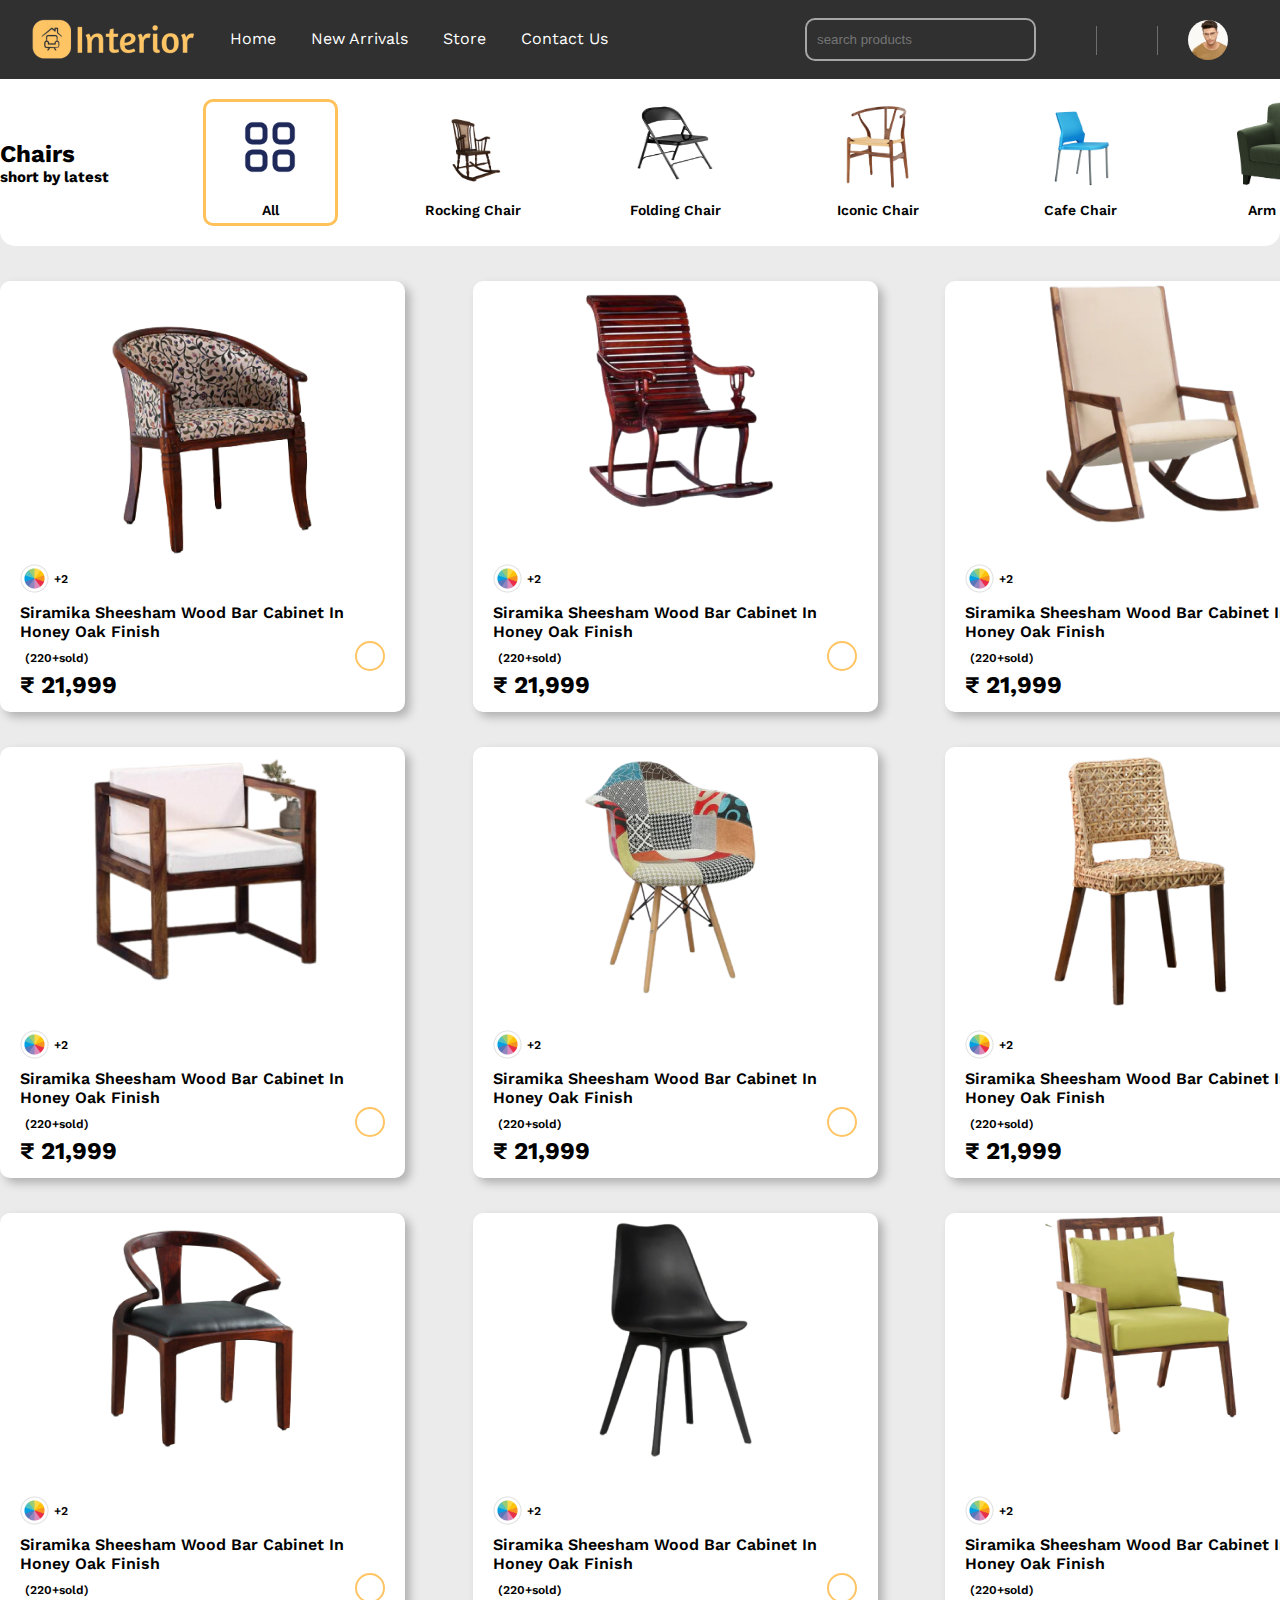
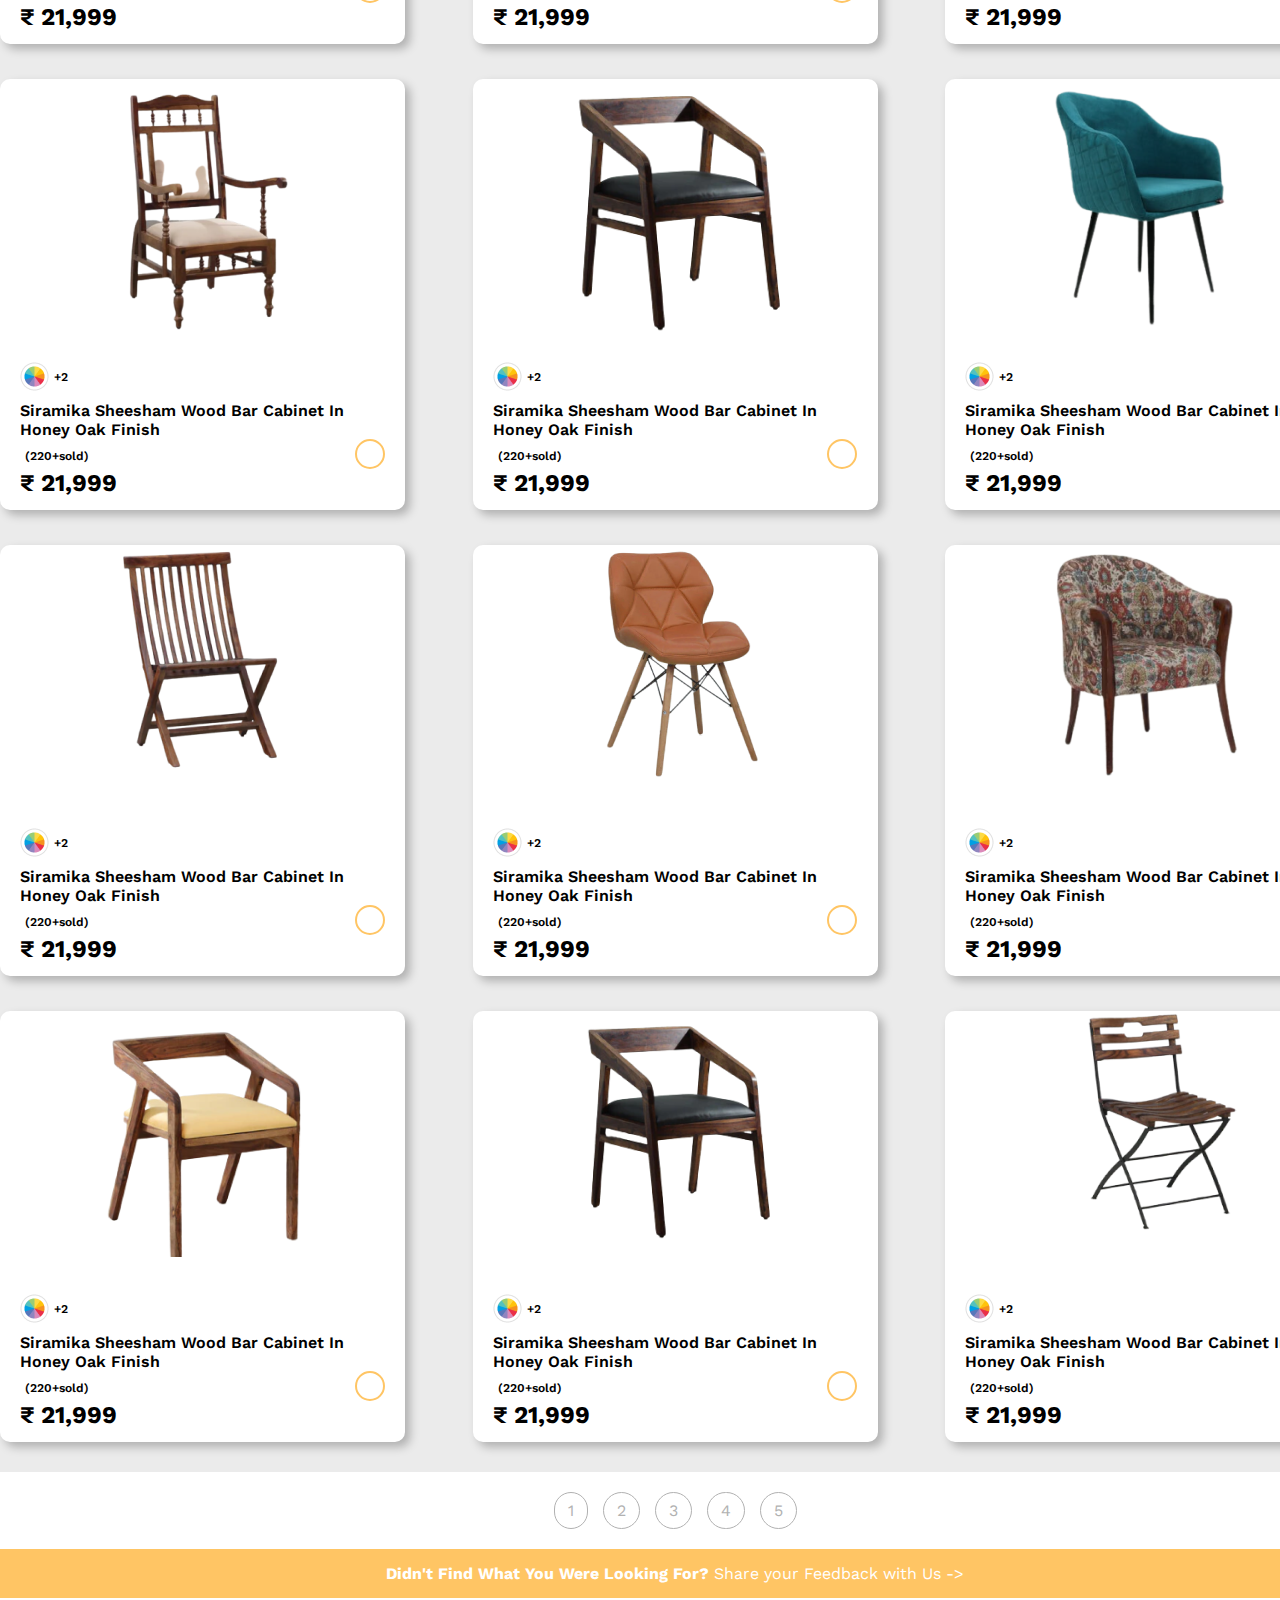
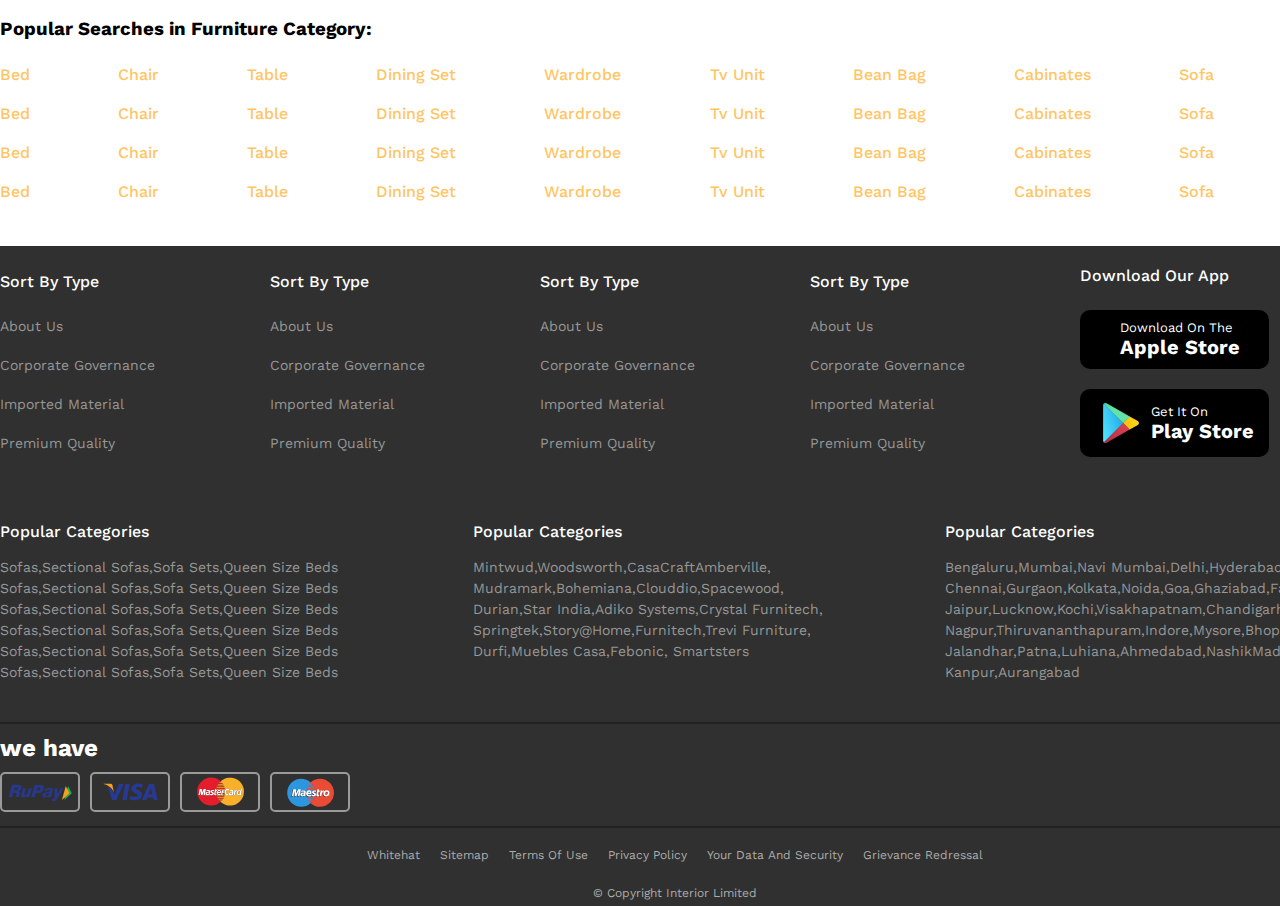
<file: pages/chairs.html>
<!DOCTYPE html>
<html lang="en">

<head>
    <meta charset="UTF-8" />
    <meta name="viewport" content="width=device-width, initial-scale=1.0" />
    <title>Chairs</title>
    <link rel="stylesheet" href="https://cdnjs.cloudflare.com/ajax/libs/font-awesome/6.4.2/css/all.min.css"
        integrity="sha512-z3gLpd7yknf1YoNbCzqRKc4qyor8gaKU1qmn+CShxbuBusANI9QpRohGBreCFkKxLhei6S9CQXFEbbKuqLg0DA=="
        crossorigin="anonymous" referrerpolicy="no-referrer" />
    <link rel="stylesheet" href="../assets/css/style.css" />
    <link rel="icon" href="../assets/images/title-logo.png" type="png">
    <script defer src="../assets/js/interior.js"></script>
</head>

<body>
    <header>
        <div class="toolbar">
            <div class="row align_center">
                <div class="logo">
                    <img src="../assets/images/logo.png" alt="" />
                </div>
                <nav class="navbar txt_cap">
                    <ul>
                        <li><a href="#">home</a></li>
                        <li><a href="#">new arrivals</a></li>
                        <li><a href="#">store</a></li>
                        <li><a href="#">contact us</a></li>
                    </ul>
                </nav>

                <div class="list align_center">
                    <div class="search posi_rel">
                        <input type="text" placeholder="search products" />
                        <i class="fa-solid fa-magnifying-glass posi_ab"></i>
                    </div>

                    <div class="icons">
                        <i class="fa-solid fa-2x fa-bell"></i>
                        <i class="fa-solid fa-2x fa-bag-shopping"></i>
                    </div>

                    <div class="dropdown_menu">
                        <div class="dropdown_btn align_center">
                            <span class="profile"><img class="img_100" src="../assets/images/profile.jpg"
                                    alt="" /></span>
                            <span><i class="fa-solid fa-caret-down"></i></span>
                        </div>
                        <ul class="options txt_cap">
                            <li class="option">
                                <span class="option_text"><a href="#">my account</a></span>
                            </li>

                            <li class="option">
                                <span class="option_text"><a href="#">my orders</a></span>
                            </li>

                            <li class="option">
                                <span class="option_text"><a href="#">wishlist</a></span>
                            </li>

                            <li class="option">
                                <span class="option_text"><a href="#">my addresses</a></span>
                            </li>

                            <li class="option">
                                <span class="option_text"><a href="#">login</a></span>
                            </li>
                        </ul>
                    </div>
                </div>
            </div>
        </div>
    </header>

    <main>
        <section class="chair_sec_1">
            <div class="container">
                <div class="row align_center justify_spc_btw">
                    <div class="col_10">
                        <div class="chairs">
                            <h2>Chairs</h2>
                        </div>
                        <div class="row align_center">
                            <h3>short by latest</h3>
                            <i class="fa-solid fa-caret-right"></i>
                        </div>
                    </div>

                    <div class="col_10">
                        <a href="#">
                            <div class="category_card all">
                                <div class="category_img">
                                    <img src="../assets/images/select-all.png" alt="">
                                </div>
                                <div class="item_title">
                                    <h2>all</h2>
                                </div>
                            </div>
                        </a>
                    </div>

                    <div class="col_10">
                        <a href="#">
                            <div class="category_card">
                                <div class="category_img">
                                    <img src="../assets/images/rocking.png" alt="">
                                </div>
                                <div class="item_title">
                                    <h2>rocking chair</h2>
                                </div>
                            </div>
                        </a>
                    </div>

                    <div class="col_10">
                        <a href="#">
                            <div class="category_card">
                                <div class="category_img">
                                    <img src="../assets/images/folding.png" alt="">
                                </div>
                                <div class="item_title">
                                    <h2>folding chair</h2>
                                </div>
                            </div>
                        </a>
                    </div>

                    <div class="col_10">
                        <a href="#">
                            <div class="category_card">
                                <div class="category_img">
                                    <img src="../assets/images/iconic.png" alt="">
                                </div>
                                <div class="item_title">
                                    <h2>iconic chair</h2>
                                </div>
                            </div>
                        </a>
                    </div>

                    <div class="col_10">
                        <a href="#">
                            <div class="category_card">
                                <div class="category_img">
                                    <img src="../assets/images/cafe.png" alt="">
                                </div>
                                <div class="item_title">
                                    <h2>cafe chair</h2>
                                </div>
                            </div>
                        </a>
                    </div>

                    <div class="col_10">
                        <a href="#">
                            <div class="category_card">
                                <div class="category_img">
                                    <img src="../assets/images/armchair.png" alt="">
                                </div>
                                <div class="item_title">
                                    <h2>arm chair</h2>
                                </div>
                            </div>
                        </a>
                    </div>
                </div>

            </div>
        </section>
        <!-- -----------section-2------------- -->
        <div class="chair_sec_2 sec_2">
            <div class="container">
                <div class="row justify_spc_btw">
                    <div class="col_30">
                        <div class="card">
                            <a href="#">
                                <div class="card_img">
                                    <img src="../assets/images/chair-1.png" alt="">
                                </div>
                            </a>

                            <a href="#">
                                <div class="card_text">
                                    <div class="color_wheel row align_center">
                                        <img src="../assets/images/color-wheel.png" alt="">
                                        <span>+2</span>
                                    </div>

                                    <p>Siramika Sheesham Wood Bar Cabinet In
                                        Honey Oak Finish</p>

                                    <div class="star_box row align_center justify_spc_btw">
                                        <div class="stars">
                                            <i class="fa-solid fa-star"></i>
                                            <i class="fa-solid fa-star"></i>
                                            <i class="fa-solid fa-star"></i>
                                            <i class="fa-solid fa-star"></i>
                                            <i class="fa-solid fa-star"></i>
                                            <span>(220+sold)</span>
                                        </div>

                                        <div class="like justify_center align_center">
                                            <i class="fa-regular fa-heart"></i>
                                        </div>
                                    </div>
                                    <h2>&#8377; 21,999</h2>
                                </div>
                            </a>
                        </div>
                    </div>

                    <div class="col_30">
                        <div class="card">
                            <a href="#">
                                <div class="card_img">
                                    <img src="../assets/images/chair-2.png" alt="">
                                </div>
                            </a>

                            <a href="#">
                                <div class="card_text">
                                    <div class="color_wheel row align_center">
                                        <img src="../assets/images/color-wheel.png" alt="">
                                        <span>+2</span>
                                    </div>

                                    <p>Siramika Sheesham Wood Bar Cabinet In
                                        Honey Oak Finish</p>

                                    <div class="star_box row align_center justify_spc_btw">
                                        <div class="stars">
                                            <i class="fa-solid fa-star"></i>
                                            <i class="fa-solid fa-star"></i>
                                            <i class="fa-solid fa-star"></i>
                                            <i class="fa-solid fa-star"></i>
                                            <i class="fa-solid fa-star"></i>
                                            <span>(220+sold)</span>
                                        </div>

                                        <div class="like justify_center align_center">
                                            <i class="fa-regular fa-heart"></i>
                                        </div>
                                    </div>
                                    <h2>&#8377; 21,999</h2>
                                </div>
                            </a>
                        </div>
                    </div>

                    <div class="col_30">
                        <div class="card">
                            <a href="#">
                                <div class="card_img">
                                    <img src="../assets/images/chair-3.png" alt="">
                                </div>
                            </a>

                            <a href="#">
                                <div class="card_text">
                                    <div class="color_wheel row align_center">
                                        <img src="../assets/images/color-wheel.png" alt="">
                                        <span>+2</span>
                                    </div>

                                    <p>Siramika Sheesham Wood Bar Cabinet In
                                        Honey Oak Finish</p>

                                    <div class="star_box row align_center justify_spc_btw">
                                        <div class="stars">
                                            <i class="fa-solid fa-star"></i>
                                            <i class="fa-solid fa-star"></i>
                                            <i class="fa-solid fa-star"></i>
                                            <i class="fa-solid fa-star"></i>
                                            <i class="fa-solid fa-star"></i>
                                            <span>(220+sold)</span>
                                        </div>

                                        <div class="like justify_center align_center">
                                            <i class="fa-regular fa-heart"></i>
                                        </div>
                                    </div>
                                    <h2>&#8377; 21,999</h2>
                                </div>
                            </a>
                        </div>
                    </div>
                </div>

                <div class="row justify_spc_btw">
                    <div class="col_30">
                        <div class="card">
                            <a href="#">
                                <div class="card_img">
                                    <img src="../assets/images/chair-4.png" alt="">
                                </div>
                            </a>

                            <a href="#">
                                <div class="card_text">
                                    <div class="color_wheel row align_center">
                                        <img src="../assets/images/color-wheel.png" alt="">
                                        <span>+2</span>
                                    </div>

                                    <p>Siramika Sheesham Wood Bar Cabinet In
                                        Honey Oak Finish</p>

                                    <div class="star_box row align_center justify_spc_btw">
                                        <div class="stars">
                                            <i class="fa-solid fa-star"></i>
                                            <i class="fa-solid fa-star"></i>
                                            <i class="fa-solid fa-star"></i>
                                            <i class="fa-solid fa-star"></i>
                                            <i class="fa-solid fa-star"></i>
                                            <span>(220+sold)</span>
                                        </div>

                                        <div class="like justify_center align_center">
                                            <i class="fa-regular fa-heart"></i>
                                        </div>
                                    </div>
                                    <h2>&#8377; 21,999</h2>
                                </div>
                            </a>
                        </div>
                    </div>

                    <div class="col_30">
                        <div class="card">
                            <a href="#">
                                <div class="card_img">
                                    <img src="../assets/images/chair-5.png" alt="">
                                </div>
                            </a>

                            <a href="#">
                                <div class="card_text">
                                    <div class="color_wheel row align_center">
                                        <img src="../assets/images/color-wheel.png" alt="">
                                        <span>+2</span>
                                    </div>

                                    <p>Siramika Sheesham Wood Bar Cabinet In
                                        Honey Oak Finish</p>

                                    <div class="star_box row align_center justify_spc_btw">
                                        <div class="stars">
                                            <i class="fa-solid fa-star"></i>
                                            <i class="fa-solid fa-star"></i>
                                            <i class="fa-solid fa-star"></i>
                                            <i class="fa-solid fa-star"></i>
                                            <i class="fa-solid fa-star"></i>
                                            <span>(220+sold)</span>
                                        </div>

                                        <div class="like justify_center align_center">
                                            <i class="fa-regular fa-heart"></i>
                                        </div>
                                    </div>
                                    <h2>&#8377; 21,999</h2>
                                </div>
                            </a>
                        </div>
                    </div>

                    <div class="col_30">
                        <div class="card">
                            <a href="#">
                                <div class="card_img">
                                    <img src="../assets/images/chair-6.png" alt="">
                                </div>
                            </a>

                            <a href="#">
                                <div class="card_text">
                                    <div class="color_wheel row align_center">
                                        <img src="../assets/images/color-wheel.png" alt="">
                                        <span>+2</span>
                                    </div>

                                    <p>Siramika Sheesham Wood Bar Cabinet In
                                        Honey Oak Finish</p>

                                    <div class="star_box row align_center justify_spc_btw">
                                        <div class="stars">
                                            <i class="fa-solid fa-star"></i>
                                            <i class="fa-solid fa-star"></i>
                                            <i class="fa-solid fa-star"></i>
                                            <i class="fa-solid fa-star"></i>
                                            <i class="fa-solid fa-star"></i>
                                            <span>(220+sold)</span>
                                        </div>

                                        <div class="like justify_center align_center">
                                            <i class="fa-regular fa-heart"></i>
                                        </div>
                                    </div>
                                    <h2>&#8377; 21,999</h2>
                                </div>
                            </a>
                        </div>
                    </div>
                </div>

                <div class="row justify_spc_btw">
                    <div class="col_30">
                        <div class="card">
                            <a href="#">
                                <div class="card_img">
                                    <img src="../assets/images/chair-7.png" alt="">
                                </div>
                            </a>

                            <a href="#">
                                <div class="card_text">
                                    <div class="color_wheel row align_center">
                                        <img src="../assets/images/color-wheel.png" alt="">
                                        <span>+2</span>
                                    </div>

                                    <p>Siramika Sheesham Wood Bar Cabinet In
                                        Honey Oak Finish</p>

                                    <div class="star_box row align_center justify_spc_btw">
                                        <div class="stars">
                                            <i class="fa-solid fa-star"></i>
                                            <i class="fa-solid fa-star"></i>
                                            <i class="fa-solid fa-star"></i>
                                            <i class="fa-solid fa-star"></i>
                                            <i class="fa-solid fa-star"></i>
                                            <span>(220+sold)</span>
                                        </div>

                                        <div class="like justify_center align_center">
                                            <i class="fa-regular fa-heart"></i>
                                        </div>
                                    </div>
                                    <h2>&#8377; 21,999</h2>
                                </div>
                            </a>
                        </div>
                    </div>

                    <div class="col_30">
                        <div class="card">
                            <a href="#">
                                <div class="card_img">
                                    <img src="../assets/images/chair-8.png" alt="">
                                </div>
                            </a>

                            <a href="#">
                                <div class="card_text">
                                    <div class="color_wheel row align_center">
                                        <img src="../assets/images/color-wheel.png" alt="">
                                        <span>+2</span>
                                    </div>

                                    <p>Siramika Sheesham Wood Bar Cabinet In
                                        Honey Oak Finish</p>

                                    <div class="star_box row align_center justify_spc_btw">
                                        <div class="stars">
                                            <i class="fa-solid fa-star"></i>
                                            <i class="fa-solid fa-star"></i>
                                            <i class="fa-solid fa-star"></i>
                                            <i class="fa-solid fa-star"></i>
                                            <i class="fa-solid fa-star"></i>
                                            <span>(220+sold)</span>
                                        </div>

                                        <div class="like justify_center align_center">
                                            <i class="fa-regular fa-heart"></i>
                                        </div>
                                    </div>
                                    <h2>&#8377; 21,999</h2>
                                </div>
                            </a>
                        </div>
                    </div>

                    <div class="col_30">
                        <div class="card">
                            <a href="#">
                                <div class="card_img">
                                    <img src="../assets/images/chair-9.png" alt="">
                                </div>
                            </a>

                            <a href="#">
                                <div class="card_text">
                                    <div class="color_wheel row align_center">
                                        <img src="../assets/images/color-wheel.png" alt="">
                                        <span>+2</span>
                                    </div>

                                    <p>Siramika Sheesham Wood Bar Cabinet In
                                        Honey Oak Finish</p>

                                    <div class="star_box row align_center justify_spc_btw">
                                        <div class="stars">
                                            <i class="fa-solid fa-star"></i>
                                            <i class="fa-solid fa-star"></i>
                                            <i class="fa-solid fa-star"></i>
                                            <i class="fa-solid fa-star"></i>
                                            <i class="fa-solid fa-star"></i>
                                            <span>(220+sold)</span>
                                        </div>

                                        <div class="like justify_center align_center">
                                            <i class="fa-regular fa-heart"></i>
                                        </div>
                                    </div>
                                    <h2>&#8377; 21,999</h2>
                                </div>
                            </a>
                        </div>
                    </div>
                </div>

                <div class="row justify_spc_btw">
                    <div class="col_30">
                        <div class="card">
                            <a href="#">
                                <div class="card_img">
                                    <img src="../assets/images/chair-10.png" alt="">
                                </div>
                            </a>

                            <a href="#">
                                <div class="card_text">
                                    <div class="color_wheel row align_center">
                                        <img src="../assets/images/color-wheel.png" alt="">
                                        <span>+2</span>
                                    </div>

                                    <p>Siramika Sheesham Wood Bar Cabinet In
                                        Honey Oak Finish</p>

                                    <div class="star_box row align_center justify_spc_btw">
                                        <div class="stars">
                                            <i class="fa-solid fa-star"></i>
                                            <i class="fa-solid fa-star"></i>
                                            <i class="fa-solid fa-star"></i>
                                            <i class="fa-solid fa-star"></i>
                                            <i class="fa-solid fa-star"></i>
                                            <span>(220+sold)</span>
                                        </div>

                                        <div class="like justify_center align_center">
                                            <i class="fa-regular fa-heart"></i>
                                        </div>
                                    </div>
                                    <h2>&#8377; 21,999</h2>
                                </div>
                            </a>
                        </div>
                    </div>

                    <div class="col_30">
                        <div class="card">
                            <a href="#">
                                <div class="card_img">
                                    <img src="../assets/images/chair-11.png" alt="">
                                </div>
                            </a>

                            <a href="#">
                                <div class="card_text">
                                    <div class="color_wheel row align_center">
                                        <img src="../assets/images/color-wheel.png" alt="">
                                        <span>+2</span>
                                    </div>

                                    <p>Siramika Sheesham Wood Bar Cabinet In
                                        Honey Oak Finish</p>

                                    <div class="star_box row align_center justify_spc_btw">
                                        <div class="stars">
                                            <i class="fa-solid fa-star"></i>
                                            <i class="fa-solid fa-star"></i>
                                            <i class="fa-solid fa-star"></i>
                                            <i class="fa-solid fa-star"></i>
                                            <i class="fa-solid fa-star"></i>
                                            <span>(220+sold)</span>
                                        </div>

                                        <div class="like justify_center align_center">
                                            <i class="fa-regular fa-heart"></i>
                                        </div>
                                    </div>
                                    <h2>&#8377; 21,999</h2>
                                </div>
                            </a>
                        </div>
                    </div>

                    <div class="col_30">
                        <div class="card">
                            <a href="#">
                                <div class="card_img">
                                    <img src="../assets/images/chair-12.png" alt="">
                                </div>
                            </a>

                            <a href="#">
                                <div class="card_text">
                                    <div class="color_wheel row align_center">
                                        <img src="../assets/images/color-wheel.png" alt="">
                                        <span>+2</span>
                                    </div>

                                    <p>Siramika Sheesham Wood Bar Cabinet In
                                        Honey Oak Finish</p>

                                    <div class="star_box row align_center justify_spc_btw">
                                        <div class="stars">
                                            <i class="fa-solid fa-star"></i>
                                            <i class="fa-solid fa-star"></i>
                                            <i class="fa-solid fa-star"></i>
                                            <i class="fa-solid fa-star"></i>
                                            <i class="fa-solid fa-star"></i>
                                            <span>(220+sold)</span>
                                        </div>

                                        <div class="like justify_center align_center">
                                            <i class="fa-regular fa-heart"></i>
                                        </div>
                                    </div>
                                    <h2>&#8377; 21,999</h2>
                                </div>
                            </a>
                        </div>
                    </div>
                </div>

                <div class="row justify_spc_btw">
                    <div class="col_30">
                        <div class="card">
                            <a href="#">
                                <div class="card_img">
                                    <img src="../assets/images/chair-13.png" alt="">
                                </div>
                            </a>

                            <a href="#">
                                <div class="card_text">
                                    <div class="color_wheel row align_center">
                                        <img src="../assets/images/color-wheel.png" alt="">
                                        <span>+2</span>
                                    </div>

                                    <p>Siramika Sheesham Wood Bar Cabinet In
                                        Honey Oak Finish</p>

                                    <div class="star_box row align_center justify_spc_btw">
                                        <div class="stars">
                                            <i class="fa-solid fa-star"></i>
                                            <i class="fa-solid fa-star"></i>
                                            <i class="fa-solid fa-star"></i>
                                            <i class="fa-solid fa-star"></i>
                                            <i class="fa-solid fa-star"></i>
                                            <span>(220+sold)</span>
                                        </div>

                                        <div class="like justify_center align_center">
                                            <i class="fa-regular fa-heart"></i>
                                        </div>
                                    </div>
                                    <h2>&#8377; 21,999</h2>
                                </div>
                            </a>
                        </div>
                    </div>

                    <div class="col_30">
                        <div class="card">
                            <a href="#">
                                <div class="card_img">
                                    <img src="../assets/images/chair-14.png" alt="">
                                </div>
                            </a>

                            <a href="#">
                                <div class="card_text">
                                    <div class="color_wheel row align_center">
                                        <img src="../assets/images/color-wheel.png" alt="">
                                        <span>+2</span>
                                    </div>

                                    <p>Siramika Sheesham Wood Bar Cabinet In
                                        Honey Oak Finish</p>

                                    <div class="star_box row align_center justify_spc_btw">
                                        <div class="stars">
                                            <i class="fa-solid fa-star"></i>
                                            <i class="fa-solid fa-star"></i>
                                            <i class="fa-solid fa-star"></i>
                                            <i class="fa-solid fa-star"></i>
                                            <i class="fa-solid fa-star"></i>
                                            <span>(220+sold)</span>
                                        </div>

                                        <div class="like justify_center align_center">
                                            <i class="fa-regular fa-heart"></i>
                                        </div>
                                    </div>
                                    <h2>&#8377; 21,999</h2>
                                </div>
                            </a>
                        </div>
                    </div>

                    <div class="col_30">
                        <div class="card">
                            <a href="#">
                                <div class="card_img">
                                    <img src="../assets/images/chair-15.png" alt="">
                                </div>
                            </a>

                            <a href="#">
                                <div class="card_text">
                                    <div class="color_wheel row align_center">
                                        <img src="../assets/images/color-wheel.png" alt="">
                                        <span>+2</span>
                                    </div>

                                    <p>Siramika Sheesham Wood Bar Cabinet In
                                        Honey Oak Finish</p>

                                    <div class="star_box row align_center justify_spc_btw">
                                        <div class="stars">
                                            <i class="fa-solid fa-star"></i>
                                            <i class="fa-solid fa-star"></i>
                                            <i class="fa-solid fa-star"></i>
                                            <i class="fa-solid fa-star"></i>
                                            <i class="fa-solid fa-star"></i>
                                            <span>(220+sold)</span>
                                        </div>

                                        <div class="like justify_center align_center">
                                            <i class="fa-regular fa-heart"></i>
                                        </div>
                                    </div>
                                    <h2>&#8377; 21,999</h2>
                                </div>
                            </a>
                        </div>
                    </div>
                </div>

                <div class="row justify_spc_btw">
                    <div class="col_30">
                        <div class="card">
                            <a href="#">
                                <div class="card_img">
                                    <img src="../assets/images/chair-16.png" alt="">
                                </div>
                            </a>

                            <a href="#">
                                <div class="card_text">
                                    <div class="color_wheel row align_center">
                                        <img src="../assets/images/color-wheel.png" alt="">
                                        <span>+2</span>
                                    </div>

                                    <p>Siramika Sheesham Wood Bar Cabinet In
                                        Honey Oak Finish</p>

                                    <div class="star_box row align_center justify_spc_btw">
                                        <div class="stars">
                                            <i class="fa-solid fa-star"></i>
                                            <i class="fa-solid fa-star"></i>
                                            <i class="fa-solid fa-star"></i>
                                            <i class="fa-solid fa-star"></i>
                                            <i class="fa-solid fa-star"></i>
                                            <span>(220+sold)</span>
                                        </div>

                                        <div class="like justify_center align_center">
                                            <i class="fa-regular fa-heart"></i>
                                        </div>
                                    </div>
                                    <h2>&#8377; 21,999</h2>
                                </div>
                            </a>
                        </div>
                    </div>

                    <div class="col_30">
                        <div class="card">
                            <a href="#">
                                <div class="card_img">
                                    <img src="../assets/images/chair-17.png" alt="">
                                </div>
                            </a>

                            <a href="#">
                                <div class="card_text">
                                    <div class="color_wheel row align_center">
                                        <img src="../assets/images/color-wheel.png" alt="">
                                        <span>+2</span>
                                    </div>

                                    <p>Siramika Sheesham Wood Bar Cabinet In
                                        Honey Oak Finish</p>

                                    <div class="star_box row align_center justify_spc_btw">
                                        <div class="stars">
                                            <i class="fa-solid fa-star"></i>
                                            <i class="fa-solid fa-star"></i>
                                            <i class="fa-solid fa-star"></i>
                                            <i class="fa-solid fa-star"></i>
                                            <i class="fa-solid fa-star"></i>
                                            <span>(220+sold)</span>
                                        </div>

                                        <div class="like justify_center align_center">
                                            <i class="fa-regular fa-heart"></i>
                                        </div>
                                    </div>
                                    <h2>&#8377; 21,999</h2>
                                </div>
                            </a>
                        </div>
                    </div>

                    <div class="col_30">
                        <div class="card">
                            <a href="#">
                                <div class="card_img">
                                    <img src="../assets/images/chair-18.png" alt="">
                                </div>
                            </a>

                            <a href="#">
                                <div class="card_text">
                                    <div class="color_wheel row align_center">
                                        <img src="../assets/images/color-wheel.png" alt="">
                                        <span>+2</span>
                                    </div>

                                    <p>Siramika Sheesham Wood Bar Cabinet In
                                        Honey Oak Finish</p>

                                    <div class="star_box row align_center justify_spc_btw">
                                        <div class="stars">
                                            <i class="fa-solid fa-star"></i>
                                            <i class="fa-solid fa-star"></i>
                                            <i class="fa-solid fa-star"></i>
                                            <i class="fa-solid fa-star"></i>
                                            <i class="fa-solid fa-star"></i>
                                            <span>(220+sold)</span>
                                        </div>

                                        <div class="like justify_center align_center">
                                            <i class="fa-regular fa-heart"></i>
                                        </div>
                                    </div>
                                    <h2>&#8377; 21,999</h2>
                                </div>
                            </a>
                        </div>
                    </div>
                </div>
            </div>
        </div>

        <section class="sec_3">
            <div class="container">
                <div class="row justify_center">
                    <div class="pages">
                        <ul>
                            <li><a href="#">1</a></li>
                            <li><a href="#">2</a></li>
                            <li><a href="#">3</a></li>
                            <li><a href="#">4</a></li>
                            <li><a href="#">5</a></li>
                            <span><i class="fa-solid fa-angle-right"></i></span>
                        </ul>
                    </div>
                </div>
            </div>
        </section>

        <section class="sec_4">
            <div class="container">
                <div class="row justify_center">
                    <div class="sec_4_text">
                        <span><strong>Didn't Find What You Were Looking For?</strong></span>
                        <span><a href="#">Share your Feedback with Us ->
                            </a></span>
                    </div>
                </div>
            </div>
        </section>

        <section class="sec_5">
            <div class="container">
                <div class="sec_5_text">
                    <h3>Popular Searches in Furniture Category:</h3>
                </div>

                <div class="row justify_spc_btw">
                    <ul>
                        <li><a href="#">bed</a></li>
                        <li><a href="#">bed</a></li>
                        <li><a href="#">bed</a></li>
                        <li><a href="#">bed</a></li>
                    </ul>

                    <ul>
                        <li><a href="#">chair</a></li>
                        <li><a href="#">chair</a></li>
                        <li><a href="#">chair</a></li>
                        <li><a href="#">chair</a></li>
                    </ul>

                    <ul>
                        <li><a href="#">table</a></li>
                        <li><a href="#">table</a></li>
                        <li><a href="#">table</a></li>
                        <li><a href="#">table</a></li>
                    </ul>

                    <ul>
                        <li><a href="#">dining set</a></li>
                        <li><a href="#">dining set</a></li>
                        <li><a href="#">dining set</a></li>
                        <li><a href="#">dining set</a></li>

                    </ul>

                    <ul>
                        <li><a href="#">wardrobe</a></li>
                        <li><a href="#">wardrobe</a></li>
                        <li><a href="#">wardrobe</a></li>
                        <li><a href="#">wardrobe</a></li>

                    </ul>

                    <ul>
                        <li><a href="#">tv unit</a></li>
                        <li><a href="#">tv unit</a></li>
                        <li><a href="#">tv unit</a></li>
                        <li><a href="#">tv unit</a></li>

                    </ul>

                    <ul>
                        <li><a href="#">bean bag</a></li>
                        <li><a href="#">bean bag</a></li>
                        <li><a href="#">bean bag</a></li>
                        <li><a href="#">bean bag</a></li>

                    </ul>

                    <ul>
                        <li><a href="#">cabinates</a></li>
                        <li><a href="#">cabinates</a></li>
                        <li><a href="#">cabinates</a></li>
                        <li><a href="#">cabinates</a></li>

                    </ul>

                    <ul>
                        <li><a href="#">sofa</a></li>
                        <li><a href="#">sofa</a></li>
                        <li><a href="#">sofa</a></li>
                        <li><a href="#">sofa</a></li>

                    </ul>

                    <ul>
                        <li><a href="#">lights</a></li>
                        <li><a href="#">lights</a></li>
                        <li><a href="#">lights</a></li>
                        <li><a href="#">lights</a></li>

                    </ul>
                </div>

            </div>
        </section>
    </main>

    <footer>
        <div class="container">
            <div class="row justify_spc_btw align_center ">
                <div class="col_20">
                    <div class="footer_text">
                        <h4 class="txt_cap">sort by type</h4>
                        <ul class="txt_cap">
                            <li><a href="#">about us</a></li>
                            <li><a href="#">corporate governance</a></li>
                            <li><a href="#">imported material</a></li>
                            <li><a href="#">premium quality</a></li>
                        </ul>
                    </div>
                </div>

                <div class="col_20">
                    <div class="footer_text">
                        <h4 class="txt_cap">sort by type</h4>
                        <ul class="txt_cap">
                            <li><a href="#">about us</a></li>
                            <li><a href="#">corporate governance</a></li>
                            <li><a href="#">imported material</a></li>
                            <li><a href="#">premium quality</a></li>
                        </ul>
                    </div>
                </div>

                <div class="col_20">
                    <div class="footer_text">
                        <h4 class="txt_cap">sort by type</h4>
                        <ul class="txt_cap">
                            <li><a href="#">about us</a></li>
                            <li><a href="#">corporate governance</a></li>
                            <li><a href="#">imported material</a></li>
                            <li><a href="#">premium quality</a></li>
                        </ul>
                    </div>
                </div>

                <div class="col_20">
                    <div class="footer_text">
                        <h4 class="txt_cap">sort by type</h4>
                        <ul class="txt_cap">
                            <li><a href="#">about us</a></li>
                            <li><a href="#">corporate governance</a></li>
                            <li><a href="#">imported material</a></li>
                            <li><a href="#">premium quality</a></li>
                        </ul>
                    </div>
                </div>

                <div class="col_20">
                    <div class="footer_text">
                        <h4 class="txt_cap">download our app</h4>
                        <ul>
                            <li>
                                <a class="download_btn align_center txt_cap justify_center" href="#">
                                    <div class="download_logo">
                                        <i class="fa-brands fa-3x fa-apple"></i>
                                    </div>
                                    <div class="download_txt">
                                        <p>download on the</p>
                                        <h5>apple store</h5>
                                    </div>
                                </a>
                            </li>

                            <li>
                                <a class="download_btn align_center txt_cap justify_center" href="#">
                                    <div class="download_logo">
                                        <svg xmlns="http://www.w3.org/2000/svg" x="0px" y="0px" width="45" height="45"
                                            viewBox="0 0 45 45">
                                            <linearGradient id="jFdG-76_seIEvf-hbjSsaa_rZwnRdJyYqRi_gr1" x1="1688.489"
                                                x2="1685.469" y1="-883.003" y2="-881.443"
                                                gradientTransform="matrix(11.64 0 0 22.55 -19615.32 19904.924)"
                                                gradientUnits="userSpaceOnUse">
                                                <stop offset="0" stop-color="#047ed6"></stop>
                                                <stop offset="1" stop-color="#50e6ff"></stop>
                                            </linearGradient>
                                            <path fill="url(#jFdG-76_seIEvf-hbjSsaa_rZwnRdJyYqRi_gr1)"
                                                fill-rule="evenodd"
                                                d="M7.809,4.608c-0.45,0.483-0.708,1.227-0.708,2.194	v34.384c0,0.967,0.258,1.711,0.725,2.177l0.122,0.103L27.214,24.2v-0.433L7.931,4.505L7.809,4.608z"
                                                clip-rule="evenodd"></path>
                                            <linearGradient id="jFdG-76_seIEvf-hbjSsab_rZwnRdJyYqRi_gr2" x1="1645.286"
                                                x2="1642.929" y1="-897.055" y2="-897.055"
                                                gradientTransform="matrix(9.145 0 0 7.7 -15001.938 6931.316)"
                                                gradientUnits="userSpaceOnUse">
                                                <stop offset="0" stop-color="#ffda1c"></stop>
                                                <stop offset="1" stop-color="#feb705"></stop>
                                            </linearGradient>
                                            <path fill="url(#jFdG-76_seIEvf-hbjSsab_rZwnRdJyYqRi_gr2)"
                                                fill-rule="evenodd"
                                                d="M33.623,30.647l-6.426-6.428v-0.45l6.428-6.428	l0.139,0.086l7.603,4.321c2.177,1.227,2.177,3.249,0,4.493l-7.603,4.321C33.762,30.561,33.623,30.647,33.623,30.647z"
                                                clip-rule="evenodd"></path>
                                            <linearGradient id="jFdG-76_seIEvf-hbjSsac_rZwnRdJyYqRi_gr3" x1="1722.978"
                                                x2="1720.622" y1="-889.412" y2="-886.355"
                                                gradientTransform="matrix(15.02 0 0 11.5775 -25848.943 10324.73)"
                                                gradientUnits="userSpaceOnUse">
                                                <stop offset="0" stop-color="#d9414f"></stop>
                                                <stop offset="1" stop-color="#8c193f"></stop>
                                            </linearGradient>
                                            <path fill="url(#jFdG-76_seIEvf-hbjSsac_rZwnRdJyYqRi_gr3)"
                                                fill-rule="evenodd"
                                                d="M33.762,30.561l-6.565-6.567L7.809,43.382	c0.708,0.761,1.9,0.847,3.232,0.103L33.762,30.561"
                                                clip-rule="evenodd"></path>
                                            <linearGradient id="jFdG-76_seIEvf-hbjSsad_rZwnRdJyYqRi_gr4" x1="1721.163"
                                                x2="1722.215" y1="-891.39" y2="-890.024"
                                                gradientTransform="matrix(15.02 0 0 11.5715 -25848.943 10307.886)"
                                                gradientUnits="userSpaceOnUse">
                                                <stop offset="0" stop-color="#33c481"></stop>
                                                <stop offset="1" stop-color="#61e3a7"></stop>
                                            </linearGradient>
                                            <path fill="url(#jFdG-76_seIEvf-hbjSsad_rZwnRdJyYqRi_gr4)"
                                                fill-rule="evenodd"
                                                d="M33.762,17.429L11.041,4.522	c-1.33-0.761-2.524-0.658-3.232,0.103l19.386,19.369L33.762,17.429z"
                                                clip-rule="evenodd"></path>
                                        </svg>
                                    </div>
                                    <div class="download_txt">
                                        <p>get it on</p>
                                        <h5>play store</h5>
                                    </div>
                                </a>
                            </li>
                        </ul>
                    </div>
                </div>
            </div>

            <div class="row justify_spc_btw margin_x">
                <div class="col_30">
                    <div class="footer_text footer_text_2">
                        <h4 class="txt_cap">Popular Categories</h4>
                        <ul>
                            <li><a href="#">Sofas,Sectional Sofas,Sofa Sets,Queen Size Beds</a></li>
                            <li><a href="#">Sofas,Sectional Sofas,Sofa Sets,Queen Size Beds</a></li>
                            <li><a href="#">Sofas,Sectional Sofas,Sofa Sets,Queen Size Beds</a></li>
                            <li><a href="#">Sofas,Sectional Sofas,Sofa Sets,Queen Size Beds</a></li>
                            <li><a href="#">Sofas,Sectional Sofas,Sofa Sets,Queen Size Beds</a></li>
                            <li><a href="#">Sofas,Sectional Sofas,Sofa Sets,Queen Size Beds</a></li>
                        </ul>
                    </div>
                </div>

                <div class="col_30">
                    <div class="footer_text footer_text_2">
                        <h4 class="txt_cap">Popular Categories</h4>
                        <ul>
                            <li><a href="#">Mintwud,Woodsworth,CasaCraftAmberville,</a></li>
                            <li><a href="#">Mudramark,Bohemiana,Clouddio,Spacewood,</a></li>
                            <li><a href="#">Durian,Star India,Adiko Systems,Crystal Furnitech,</a></li>
                            <li><a href="#">Springtek,Story@Home,Furnitech,Trevi Furniture,</a></li>
                            <li><a href="#">Durfi,Muebles Casa,Febonic, Smartsters</a></li>

                        </ul>
                    </div>
                </div>

                <div class="col_30">
                    <div class="footer_text footer_text_2">
                        <h4 class="txt_cap">Popular Categories</h4>
                        <ul>
                            <li><a href="#">Bengaluru,Mumbai,Navi Mumbai,Delhi,Hyderabad,</a></li>
                            <li><a href="#">Chennai,Gurgaon,Kolkata,Noida,Goa,Ghaziabad,Faridabad,</a></li>
                            <li><a href="#">Jaipur,Lucknow,Kochi,Visakhapatnam,Chandigarh,Vadodara,</a></li>
                            <li><a href="#">Nagpur,Thiruvananthapuram,Indore,Mysore,BhopalSurat,</a></li>
                            <li><a href="#">Jalandhar,Patna,Luhiana,Ahmedabad,NashikMadurai,</a></li>
                            <li><a href="#">Kanpur,Aurangabad</a></li>
                        </ul>
                    </div>
                </div>
            </div>
            <hr style="border: none; background-color: #222222; height: 2px;">

            <div class="payment_opt" style="margin: 10px 0;">

                <h2>we have</h2>
                <div class="row">
                    <div class="pay_img">
                        <svg xmlns="http://www.w3.org/2000/svg" width="80" height="40" viewBox="0 0 60 30" fill="none">
                            <mask id="mask0_2_55" style="mask-type:alpha" maskUnits="userSpaceOnUse" x="0" y="0"
                                width="60" height="30">
                                <rect width="60" height="30" fill="#D9D9D9" />
                            </mask>
                            <g mask="url(#mask0_2_55)">
                                <path opacity="0.938" fill-rule="evenodd" clip-rule="evenodd"
                                    d="M4.00489 19.2457C3.95286 19.2112 4.31385 17.8193 5.17568 14.7369C5.86059 12.2847 6.50582 9.99062 6.60794 9.63873L6.79462 9L9.48808 9.04943C12.6375 9.10667 13.1221 9.1483 13.6288 9.40457C14.5264 9.85923 14.7735 10.5578 14.4646 11.7683C14.2005 12.7986 13.6971 13.5004 12.7234 14.1931C12.5386 14.3245 12.3773 14.4851 12.3656 14.5495C12.3513 14.6217 12.4664 14.7804 12.6603 14.9574C12.8359 15.1167 13.0213 15.3301 13.0739 15.4309C13.2144 15.7041 13.1904 16.2491 12.9946 17.1955C12.899 17.6593 12.8027 18.3221 12.7799 18.6681L12.7409 19.2977H11.4368C10.5132 19.2977 10.1092 19.2743 10.0514 19.2164C9.92387 19.0889 9.95249 18.7644 10.1736 17.8342C10.4195 16.7994 10.4345 16.3929 10.2354 16.1405C9.97331 15.8062 9.73459 15.7346 8.79276 15.7028C8.03175 15.6774 7.90492 15.6891 7.78979 15.7932C7.61027 15.9558 7.46457 16.3747 7.03918 17.9533L6.67754 19.2977L5.37927 19.2971C4.66509 19.2964 4.04652 19.2737 4.00489 19.2457ZM10.8585 13.4698C11.4771 13.2864 11.7379 12.8825 11.7392 12.1065C11.7392 11.873 11.7002 11.7091 11.6202 11.6122C11.4322 11.3858 10.8664 11.3091 9.80484 11.365L8.88187 11.4151L8.74723 11.8678C8.53974 12.5663 8.39469 13.2422 8.41746 13.4015C8.43177 13.5056 8.50397 13.5583 8.67633 13.5921C9.05294 13.6662 10.4637 13.5869 10.8585 13.4698ZM15.2249 19.4454C14.8126 19.2984 14.488 19.0226 14.352 18.7045C14.0932 18.0996 14.3312 16.7545 15.2763 13.4822C15.5027 12.699 15.688 12.0499 15.688 12.0408C15.688 12.031 15.7362 11.9757 15.7947 11.9172C15.8819 11.8294 16.0809 11.8099 16.8796 11.8099C17.4176 11.8099 17.9334 11.8385 18.0264 11.8736L18.1955 11.9387L18.027 12.5371C17.6133 14.0071 17.1834 15.7906 17.1099 16.348C17.0423 16.8547 17.0449 16.9887 17.1249 17.1565C17.3076 17.5383 17.9717 17.6183 18.5363 17.3282C19.1991 16.9874 19.3233 16.6953 20.3881 12.9807C20.5442 12.4363 20.6639 12.1527 20.7966 12.0109L20.9846 11.8092H22.0487C22.8715 11.8092 23.1206 11.8301 23.1473 11.9003C23.1733 11.9699 21.8217 17.0043 21.2519 18.9575L21.1621 19.2639L20.0245 19.2977C19.3988 19.3172 18.8875 19.3127 18.8875 19.2893C18.8875 19.2659 18.9337 19.1156 18.9903 18.9549C19.2206 18.3026 18.9337 18.2622 18.096 18.8275C17.268 19.3862 16.9213 19.5182 16.2045 19.5488C15.7199 19.569 15.5072 19.5468 15.2249 19.4454ZM22.7876 19.2437C22.7271 19.2047 23.0777 17.8544 24.1151 14.1222L25.5253 9.05268L27.9078 9.0722C30.8803 9.09757 31.4872 9.15025 32.0621 9.43319C32.5344 9.6654 32.7594 9.87354 32.9695 10.2723C33.3233 10.9422 33.3175 11.7195 32.9506 12.7855C32.3874 14.4246 31.3356 15.5018 29.9495 15.8608C29.7251 15.9193 29.0207 15.9974 28.3839 16.0358C26.2811 16.1613 26.4079 16.1379 26.2954 16.426C26.2414 16.5639 26.0313 17.2671 25.8284 17.9871L25.4596 19.2977L24.1652 19.2971C23.4523 19.2964 22.8331 19.2724 22.7876 19.2437ZM28.9186 13.7872C29.6113 13.6981 29.9755 13.4841 30.2064 13.0308C30.4549 12.5442 30.5206 12.0135 30.3626 11.7722C30.1466 11.4424 29.8507 11.3708 28.7378 11.3767C28.1836 11.3793 27.7023 11.4092 27.6691 11.4424C27.593 11.5191 27.1247 13.3696 27.1247 13.5947C27.1247 13.6857 27.1448 13.7814 27.1702 13.8067C27.2346 13.8711 28.3651 13.8588 28.9186 13.7872ZM32.8088 19.4733C32.0075 19.1377 31.7994 18.5829 32.0608 17.4745C32.4257 15.9259 33.2303 15.4081 35.9921 14.9437C37.6598 14.6627 38.0761 14.4578 38.1958 13.8581C38.2849 13.4145 37.9044 13.1726 37.1193 13.1713C36.6289 13.1713 36.4454 13.2428 36.0201 13.5986L35.6773 13.8861L34.794 13.9088C33.7708 13.9349 33.456 13.8939 33.456 13.7358C33.456 13.5511 33.8574 12.9872 34.232 12.6444C34.6353 12.2763 35.1686 11.994 35.7462 11.8444C36.9586 11.5282 39.0465 11.5647 39.764 11.9146C40.1477 12.1019 40.4892 12.4128 40.6518 12.7238C40.8053 13.0178 40.7507 13.3228 40.0254 16.1971C39.6697 17.6085 39.3783 18.8834 39.3783 19.0304V19.2977H38.5372C38.0748 19.2977 37.5551 19.3172 37.3814 19.3413L37.0673 19.3842L36.9287 19.0616C36.7661 18.6824 36.7472 18.6824 35.8913 19.0681C34.9618 19.4857 34.621 19.5794 33.899 19.6132C33.2843 19.6418 33.1776 19.6281 32.8088 19.4733ZM36.4682 17.883C36.9372 17.6749 37.4679 16.8254 37.4705 16.2758L37.4725 16.0104L37.0399 16.0507C36.5612 16.0963 35.5491 16.4221 35.1784 16.6511C34.8649 16.8449 34.6815 17.1571 34.6821 17.4941C34.6834 17.8173 34.7309 17.9058 34.9553 18.0014C35.2116 18.1107 36.1131 18.0404 36.4682 17.883ZM40.2173 22.5226C39.9441 22.4614 39.9344 22.36 40.1237 21.612C40.3773 20.6116 40.3611 20.6324 40.9887 20.5349C41.6652 20.4295 41.9677 20.2812 42.1186 19.9787C42.2857 19.6438 42.2734 18.3299 42.0711 14.8052C41.9585 12.8434 41.9306 11.9536 41.98 11.8944C42.0307 11.8327 42.3755 11.8099 43.2627 11.8099H44.4757L44.4972 14.0864C44.5115 15.641 44.5427 16.3883 44.5935 16.4397C44.7177 16.5633 45.173 15.7932 47.0398 12.3029L47.3038 11.8099H48.3745C48.9638 11.8099 49.46 11.8333 49.4776 11.8619C49.5121 11.9172 47.8892 14.8097 46.2612 17.5962C43.9469 21.5567 43.5111 22.1024 42.4256 22.4049C42.0711 22.5037 40.5035 22.587 40.2173 22.5226Z"
                                    fill="#273991" />
                                <path fill-rule="evenodd" clip-rule="evenodd"
                                    d="M50.2503 21.6146L53.4329 9.95614L56.4627 15.9811L50.2503 21.6146Z"
                                    fill="#1AAF5D" />
                                <path fill-rule="evenodd" clip-rule="evenodd"
                                    d="M48.2808 21.6569L51.4634 9.99907L54.4931 16.0234L48.2808 21.6569Z"
                                    fill="#F99F1B" />
                            </g>
                        </svg>
                    </div>

                    <div class="pay_img">
                        <svg xmlns="http://www.w3.org/2000/svg" width="80" height="40" viewBox="0 0 60 30" fill="none">
                            <mask id="mask0_2_56" style="mask-type:alpha" maskUnits="userSpaceOnUse" x="0" y="0"
                                width="60" height="30">
                                <rect width="60" height="30" fill="#D9D9D9" />
                            </mask>
                            <g mask="url(#mask0_2_56)">
                                <path
                                    d="M16.5427 15.1206L15.3161 9.19073C15.23 8.84488 15.0197 8.5428 14.7253 8.34202C14.4308 8.14125 14.0727 8.05583 13.7194 8.10202H8.04355L8 8.38508C12.4129 9.44476 15.3306 12.0141 16.5427 15.1206ZM20.6653 8.23267L17.0798 17.3851L16.7097 16.0061C15.5414 13.7335 13.7874 11.8142 11.629 10.4464L14.9024 21.6311H18.771L24.5339 8.23267H20.6653ZM26.0218 8.23267L23.7355 21.6601H27.3645L29.6581 8.23267H26.0218ZM50.0387 8.23267H47.1935C46.7955 8.18079 46.3915 8.26237 46.0448 8.46463C45.6981 8.66688 45.4282 8.9784 45.2774 9.35041L39.8702 21.6456H43.7097C43.7097 21.6456 44.3339 19.9907 44.479 19.6278H49.1605C49.2694 20.0923 49.6032 21.6311 49.6032 21.6311H53L50.0387 8.23267ZM45.5315 16.8843C45.8363 16.1149 46.9831 13.1319 46.9831 13.1319C46.9831 13.1319 47.2879 12.3625 47.4694 11.8544L47.7234 13.0085L48.5653 16.8843H45.5315ZM37.0323 13.6109C35.7621 12.994 34.9782 12.573 34.9855 11.9488C34.9927 11.3246 35.646 10.7948 37.0758 10.7948C38.0142 10.7697 38.9471 10.9454 39.8121 11.3101L40.146 11.4625L40.6395 8.55928C39.5904 8.17928 38.4819 7.99001 37.3661 8.00041C33.7371 8.00041 31.204 9.81492 31.1823 12.4278C31.1823 14.3512 32.9968 15.4327 34.3831 16.0569C35.7694 16.6811 36.3065 17.1383 36.3065 17.7262C36.3065 18.6262 35.1669 19.0399 34.129 19.0399C32.9416 19.0673 31.7639 18.8189 30.6887 18.3141L30.2169 18.0964L29.7016 21.1012C31.0062 21.5877 32.3883 21.8336 33.7806 21.827C37.6202 21.827 40.1169 20.027 40.146 17.2399C40.1387 15.7302 39.1661 14.569 37.0323 13.6109Z"
                                    fill="#273991" />
                                <path
                                    d="M15.3161 9.19074C15.23 8.8449 15.0197 8.54281 14.7253 8.34204C14.4308 8.14126 14.0727 8.05584 13.7194 8.10203H8.04355L8 8.3851C12.4129 9.45203 15.3306 12.0141 16.5427 15.1278L15.3161 9.19074Z"
                                    fill="#F99F1B" />
                            </g>
                        </svg>
                    </div>

                    <div class="pay_img">
                        <svg xmlns="http://www.w3.org/2000/svg" width="80" height="40" viewBox="0 0 60 30" fill="none">
                            <mask id="mask0_2_57" style="mask-type:alpha" maskUnits="userSpaceOnUse" x="0" y="0"
                                width="60" height="30">
                                <rect width="60" height="30" fill="#D9D9D9" />
                            </mask>
                            <g mask="url(#mask0_2_57)">
                                <path fill-rule="evenodd" clip-rule="evenodd"
                                    d="M18.5561 14.4178L18.7839 13.5183C19.6595 13.2545 21.4465 13.1346 21.7823 14.082C21.9742 14.6337 21.4225 16.9244 21.3145 17.5961L20.463 17.6081C20.2711 17.3682 20.427 17.8119 20.2951 17.2243C19.4796 17.9559 17.7405 17.8359 17.8725 16.3608C18.0044 14.8976 19.2757 15.0895 20.6549 14.8736C20.6309 13.9381 19.4556 14.19 18.5441 14.4058L18.5561 14.4178ZM24.9725 14.2739C24.1929 14.2739 24.073 14.106 23.3894 14.4058C23.4733 15.2574 23.9171 14.9216 24.5287 15.3293C25.6921 16.0969 24.4448 18.4716 21.6743 17.4521L21.8302 16.5886C22.6098 16.7445 23.0056 16.9005 23.6052 16.5646C23.7492 15.3533 21.6024 16.1449 22.202 14.202C22.5258 13.1466 23.953 13.2905 25.1284 13.3984L24.9605 14.2739H24.9725ZM13.0272 12.439L14.8621 12.4989L15.054 15.3773L16.0495 13.0746C16.3853 12.2471 16.1574 12.427 18.2682 12.4509L17.3208 17.5961L16.2893 17.5841L16.853 13.8901L15.3299 17.6081L14.0946 17.5721C14.0586 16.8525 13.9986 14.3219 13.8067 13.8422L13.1831 17.5841L12.1037 17.5721L13.0272 12.439ZM30.5254 23.3648L31.0291 22.7652C30.0217 22.6332 29.8418 22.9211 29.386 22.1055L31.7007 22.0816C31.8446 21.8417 32.0845 21.6138 32.2044 21.338C29.5659 21.1581 28.8223 21.8297 28.4026 20.6783H32.6362L33.1039 19.9467L27.8749 19.9228L27.635 19.3111L33.2718 19.2871C33.5957 19.1072 33.5957 18.9033 33.6796 18.5315L28.3426 18.5195C27.3831 18.5315 27.3232 18.7474 27.1433 17.8719H33.8595L34.0754 17.1283L32.1085 17.1043L32.0125 17.6081L30.8852 17.5601L31.5928 13.3744L32.6602 13.5183C32.6602 13.5423 32.6842 13.6263 32.6842 13.6623C32.6842 13.6863 32.6962 13.7222 32.6962 13.7342L32.7561 13.9501C33.056 13.5903 33.2478 13.3265 33.9435 13.3504L33.5837 14.3219C33.3798 14.5857 32.7801 14.2859 32.5282 15.0055L33.7036 15.0535C33.8355 14.2979 33.9794 14.07 34.1953 13.4584L34.2073 13.0986L26.8554 13.1106L26.8314 13.3744C27.2272 13.3744 27.2152 13.3025 27.4431 13.4944L27.3352 14.202C26.5916 14.3819 26.6156 13.9381 26.5436 14.9096C26.6515 15.0895 26.5196 14.9935 26.7475 15.0535L27.2152 15.0655C27.9708 12.6069 30.2255 13.1466 30.7412 13.9141C31.0171 14.3219 31.2929 15.6651 30.6093 15.7731L28.3186 15.7971C28.4265 17.0084 29.8178 16.7565 30.7173 16.4567C30.6813 16.9604 30.7173 17.3682 30.2495 17.5361C29.8777 17.668 29.0982 17.632 28.6904 17.5361C27.683 17.3082 27.2512 16.8045 27.1792 15.7131L26.7475 15.7011C26.3517 15.5212 26.6635 15.7011 26.4596 15.2094C26.2917 16.2168 25.836 16.8645 27.0833 16.7206C27.0113 17.3202 27.0953 17.5241 26.4357 17.5961C24.5167 17.8239 25.1404 16.5407 25.4522 14.8256C25.9439 12.0911 25.5601 12.427 26.9514 12.4509L34.0994 12.4629L33.9555 11.7194L27.0473 11.6954L27.1792 11.0957L33.7156 11.0597C33.5477 10.0403 33.5117 10.2922 31.137 10.2922H27.5151C27.7669 9.41664 27.635 9.65651 29.9857 9.65651H33.1639L32.8281 8.90093L28.2227 8.88894L28.5345 8.26529L32.3843 8.2413C31.8926 7.23386 31.9166 7.5217 29.1941 7.47373C29.5419 6.61021 30.1536 6.82609 31.221 6.82609C30.9211 6.34636 30.7053 6.38234 30.5254 5.97457C30.0816 5.7467 29.6858 5.33892 29.2421 5.0271C25.848 2.62844 21.2426 2.37658 17.5486 4.17558C14.2265 5.78268 10.9643 9.50059 11.0003 14.6457C11.0483 21.9976 17.5007 27.3586 24.8046 26.1113C28.2347 25.5236 29.0982 24.1324 30.5134 23.3528L30.5254 23.3648Z"
                                    fill="#E41D2C" />
                                <path fill-rule="evenodd" clip-rule="evenodd"
                                    d="M38.357 13.4824C42.0749 12.7268 41.4632 14.5618 41.1634 16.0489C41.0675 16.4927 41.0675 17.3682 40.7196 17.6081C40.6357 17.6081 40.144 17.6201 40.096 17.5961C39.7602 17.4641 39.9161 17.8599 39.8681 17.2483C38.8607 17.8239 37.2656 17.9559 37.4575 16.3488C37.6134 15.0655 38.9087 14.8616 40.2279 14.9216C40.18 13.9741 39.3164 14.13 38.1171 14.4298L38.369 13.4824H38.357ZM42.0269 13.3744L43.0224 13.3864C43.0344 13.4104 43.0463 13.4464 43.0463 13.4704L43.2023 13.9141C43.3822 13.6383 43.718 13.3984 44.2457 13.3864L44.1018 14.2379L43.61 14.4298C42.6266 14.7537 42.6865 15.989 42.4227 17.6081H41.3073L42.0269 13.3744ZM47.316 12.4629H48.3354L47.4599 17.6201C46.3205 17.632 46.5964 17.692 46.2366 17.2603C45.493 18.3636 43.2622 17.3442 43.9458 15.0655C44.4496 13.3624 46.1526 12.9067 46.9921 13.9141L47.328 12.4509L47.316 12.4629ZM30.5373 5.98656C30.7172 6.39433 30.9451 6.35835 31.233 6.83809C30.1656 6.83809 29.5539 6.61021 29.2061 7.48572C31.9286 7.5337 31.9046 7.24586 32.3963 8.25329L28.5465 8.27728L28.2346 8.90093L32.8401 8.91292L33.1759 9.6685H29.9976C27.659 9.6685 27.7789 9.44063 27.527 10.3041H31.149C33.5237 10.3041 33.5597 10.0523 33.7276 11.0717L27.1912 11.1077L27.0593 11.7074L33.9674 11.7313L34.1113 12.4749L26.9633 12.4629L26.8674 13.1346L34.2193 13.1226L34.2073 13.4824C34.759 12.9547 34.663 12.6788 35.6945 12.379C36.546 12.1391 37.0857 12.319 37.9252 12.4989L37.7453 13.6023C36.3061 13.1705 35.3706 13.2785 35.0348 14.7656C34.663 16.3608 35.9223 16.9604 37.2536 16.3248C37.1337 17.4881 36.9418 17.776 35.5745 17.5961C34.6271 17.4761 34.3392 17.0204 33.9195 16.4567H32.2044L32.1085 17.1163L34.0754 17.1403L33.8595 17.8839H27.1432C27.3231 18.7594 27.3831 18.5435 28.3426 18.5315L33.6796 18.5435C33.5836 18.9033 33.5956 19.1192 33.2718 19.2991L27.635 19.3231L27.8748 19.9348L33.1039 19.9587L32.6362 20.6903H28.4025C28.8223 21.8297 29.5659 21.1701 32.2044 21.35C32.0845 21.6258 31.8446 21.8537 31.7007 22.0935L29.386 22.1175C29.8297 22.9211 30.0216 22.6452 31.0291 22.7772L30.5254 23.3768C32.2404 24.6361 33.5716 25.6915 36.3421 26.1713C38.8607 26.603 41.4872 26.1233 43.5141 25.1279C52.2932 20.7983 52.0533 8.32525 43.4421 4.19956C40.3479 2.72439 36.2462 2.59246 33.0439 4.27152C31.4968 5.07507 31.125 5.65075 30.5493 5.99856L30.5373 5.98656Z"
                                    fill="#F8B02B" />
                                <path fill-rule="evenodd" clip-rule="evenodd"
                                    d="M12.1037 17.5841L13.1831 17.5961L13.8067 13.8542C13.9986 14.3339 14.0586 16.8645 14.0946 17.5841L15.3299 17.6201L16.853 13.9021L16.2894 17.5961L17.3208 17.6081L18.2682 12.4629C16.1574 12.439 16.3853 12.2591 16.0495 13.0866L15.054 15.3893L14.8622 12.5109L13.0272 12.4509L12.1037 17.5841ZM45.517 16.6366C44.6175 15.7131 45.3851 14.178 46.2246 14.3819C47.0521 14.5857 46.8962 16.6126 45.517 16.6366ZM46.9802 13.9141C46.1407 12.9067 44.4496 13.3624 43.9339 15.0655C43.2503 17.3322 45.481 18.3636 46.2246 17.2603C46.5844 17.692 46.3086 17.6201 47.4479 17.6201L48.3234 12.4629H47.304L46.9682 13.9261L46.9802 13.9141ZM38.7408 16.6486C38.5729 15.845 39.3165 15.5332 40.0241 15.6771C40.0601 16.4927 39.4844 16.9364 38.7408 16.6486ZM38.357 13.4944L38.1052 14.4418C39.3045 14.154 40.18 13.9981 40.216 14.9336C38.8967 14.8736 37.6014 15.0775 37.4455 16.3608C37.2416 17.9679 38.8487 17.8359 39.8562 17.2603C39.9041 17.8719 39.7482 17.4761 40.084 17.6081C40.132 17.632 40.6237 17.6201 40.7077 17.6201C41.0675 17.3922 41.0675 16.5047 41.1514 16.0609C41.4633 14.5618 42.0629 12.7388 38.345 13.4944H38.357ZM20.463 15.6412C20.487 16.0489 20.415 16.3608 20.1512 16.5646C19.9713 16.6966 19.4316 16.8525 19.2157 16.6486C18.5441 16.0369 19.8034 15.6292 20.451 15.6412H20.463ZM18.5561 14.4178C19.4676 14.202 20.6429 13.9501 20.6669 14.8856C19.2877 15.1015 18.0164 14.9096 17.8845 16.3727C17.7405 17.8479 19.4796 17.9679 20.3071 17.2363C20.439 17.8239 20.2831 17.3802 20.475 17.6201L21.3265 17.6081C21.4345 16.9244 21.9862 14.6457 21.7943 14.094C21.4585 13.1346 19.6835 13.2545 18.796 13.5303L18.5681 14.4298L18.5561 14.4178ZM28.4985 15.0175C28.6544 14.4059 28.9183 14.154 29.6259 14.2499C29.8778 14.6097 29.8778 14.5018 29.9257 15.0175H28.4985ZM27.2272 15.0775L27.1793 15.7251C27.2512 16.8165 27.695 17.3082 28.6904 17.5481C29.0982 17.644 29.8778 17.68 30.2495 17.5481C30.7173 17.3922 30.6813 16.9724 30.7173 16.4687C29.8178 16.7685 28.4266 17.0204 28.3186 15.8091L30.6093 15.7851C31.293 15.6771 31.0171 14.3459 30.7413 13.9261C30.2256 13.1585 27.9708 12.6189 27.2152 15.0775H27.2272ZM34.2073 13.4824C33.9915 14.094 33.8475 14.3219 33.7156 15.0775V15.7371L33.9195 16.4687C34.3393 17.0324 34.6271 17.4881 35.5746 17.6081C36.9418 17.788 37.1337 17.5001 37.2536 16.3368C35.9104 16.9724 34.6631 16.3727 35.0349 14.7776C35.3827 13.2785 36.3182 13.1825 37.7454 13.6143L37.9253 12.5109C37.0857 12.343 36.546 12.1631 35.6945 12.391C34.6631 12.6788 34.759 12.9667 34.2073 13.4944V13.4824ZM25.1284 13.3984C23.9531 13.3025 22.5259 13.1466 22.202 14.202C21.6024 16.1449 23.7372 15.3533 23.6053 16.5646C22.9936 16.9005 22.6098 16.7445 21.8303 16.5886L21.6743 17.4521C24.4448 18.4716 25.6801 16.1089 24.5287 15.3293C23.9171 14.9216 23.4733 15.2694 23.3894 14.4059C24.073 14.094 24.1809 14.2739 24.9725 14.2739L25.1404 13.3984H25.1284Z"
                                    fill="#FEFEFE" />
                                <path fill-rule="evenodd" clip-rule="evenodd"
                                    d="M26.4717 15.2214L26.5556 14.9336C26.6276 13.9621 26.6036 14.4059 27.3472 14.226L27.4551 13.5184C27.2272 13.3265 27.2392 13.3984 26.8434 13.3984L26.8674 13.1346L26.9634 12.4629C25.5722 12.439 25.9559 12.1031 25.4642 14.8376C25.1524 16.5527 24.5287 17.8359 26.4477 17.6081C27.0953 17.5361 27.0233 17.3322 27.0953 16.7326C25.86 16.8765 26.3157 16.2288 26.4717 15.2214ZM32.1085 17.1283L32.2044 16.4687L32.3244 15.7491L32.5403 15.0295C32.8041 14.3099 33.4038 14.6097 33.5957 14.3459L33.9555 13.3744C33.2479 13.3504 33.056 13.6143 32.7681 13.9741L32.7082 13.7582C32.7082 13.7462 32.6962 13.7102 32.6962 13.6863C32.6962 13.6623 32.6722 13.5663 32.6722 13.5423L31.6048 13.3984L30.8972 17.5841L32.0245 17.632L32.1205 17.1283H32.1085ZM41.3074 17.6081H42.4227C42.6866 15.989 42.6266 14.7537 43.6101 14.4298L44.1018 14.2379L44.2457 13.3864C43.718 13.3984 43.3822 13.6383 43.2023 13.9141L43.0464 13.4704C43.0344 13.4464 43.0344 13.4104 43.0224 13.3864L42.0269 13.3744L41.3074 17.6081Z"
                                    fill="#FEFEFE" />
                                <path fill-rule="evenodd" clip-rule="evenodd"
                                    d="M45.517 16.6366C46.9082 16.6126 47.0641 14.5858 46.2246 14.3819C45.3731 14.178 44.6175 15.7131 45.517 16.6366Z"
                                    fill="#F8B02B" />
                                <path fill-rule="evenodd" clip-rule="evenodd"
                                    d="M20.463 15.6412C19.8153 15.6292 18.5561 16.0369 19.2277 16.6486C19.4436 16.8405 19.9833 16.6846 20.1632 16.5646C20.427 16.3728 20.487 16.0489 20.475 15.6412H20.463ZM32.2044 16.4567L33.9195 16.4687L33.7156 15.7371H32.3243L32.2044 16.4567Z"
                                    fill="#E41D2C" />
                                <path fill-rule="evenodd" clip-rule="evenodd"
                                    d="M38.7408 16.6486C39.4964 16.9244 40.06 16.4927 40.0241 15.6771C39.3045 15.5452 38.5729 15.857 38.7408 16.6486ZM32.3244 15.7371H33.7156V15.0775L32.5403 15.0175L32.3244 15.7371Z"
                                    fill="#F8B02B" />
                                <path fill-rule="evenodd" clip-rule="evenodd"
                                    d="M28.4985 15.0175H29.9257C29.8897 14.5138 29.8777 14.6097 29.6258 14.2499C28.9182 14.154 28.6544 14.4059 28.4985 15.0175Z"
                                    fill="#E41D2C" />
                                <path fill-rule="evenodd" clip-rule="evenodd"
                                    d="M26.4717 15.2214C26.6756 15.7131 26.3637 15.5332 26.7595 15.7131L27.1913 15.7251L27.2393 15.0775L26.7715 15.0655C26.5316 15.0175 26.6636 15.1015 26.5676 14.9216L26.4837 15.2094L26.4717 15.2214Z"
                                    fill="#F8B02B" />
                            </g>
                        </svg>
                    </div>

                    <div class="pay_img">
                        <svg xmlns="http://www.w3.org/2000/svg" width="80" height="40" viewBox="0 0 60 30" fill="none">
                            <mask id="mask0_2_58" style="mask-type:alpha" maskUnits="userSpaceOnUse" x="0" y="0"
                                width="60" height="30">
                                <rect width="60" height="30" fill="#D9D9D9" />
                            </mask>
                            <g mask="url(#mask0_2_58)">
                                <path fill-rule="evenodd" clip-rule="evenodd"
                                    d="M30.4998 24.3112C31.7099 23.2184 32.6765 21.8839 33.3371 20.3941C33.9977 18.9044 34.3375 17.2926 34.3345 15.6633C34.3374 14.0344 33.9977 12.4231 33.3371 10.9338C32.6766 9.44447 31.7101 8.11039 30.5002 7.01804C28.36 5.07331 25.5697 3.99698 22.6762 4.00001C16.2222 4.00001 11 9.22143 11 15.6633C11 22.1078 16.2222 27.3296 22.6762 27.3296C25.6772 27.3296 28.4352 26.1855 30.4998 24.3112Z"
                                    fill="#2C97DE" />
                                <path fill-rule="evenodd" clip-rule="evenodd"
                                    d="M30.4998 24.3112C31.7099 23.2184 32.6765 21.8839 33.3371 20.3941C33.9977 18.9044 34.3375 17.2926 34.3345 15.6633C34.3374 14.0344 33.9977 12.4231 33.3371 10.9338C32.6766 9.44446 31.7101 8.11038 30.5002 7.01803L30.4998 24.3112Z"
                                    fill="#4487CA" />
                                <path fill-rule="evenodd" clip-rule="evenodd"
                                    d="M38.3414 4C35.3228 4 32.5644 5.14191 30.4998 7.0184C30.0792 7.40369 29.6851 7.81691 29.3203 8.25525H31.6798C32.0069 8.64274 32.3028 9.05544 32.5648 9.48949H28.4356C28.1904 9.88996 27.9646 10.302 27.759 10.7241H33.2411C33.4316 11.1244 33.5878 11.5365 33.7268 11.9602H27.2729C27.1305 12.3638 27.0147 12.7762 26.9261 13.1948H34.0735C34.2469 13.9908 34.3337 14.8178 34.3337 15.6637C34.3337 16.9594 34.1253 18.2059 33.7261 19.369H27.2736C27.4089 19.791 27.5711 20.2039 27.7594 20.6051H33.2414C33.0327 21.0322 32.825 21.4443 32.5648 21.8401H28.4353C28.6955 22.2713 29.0079 22.6838 29.3203 23.0747H31.6798C31.3147 23.5128 30.9205 23.9257 30.4998 24.3108C32.6455 26.2582 35.4421 27.335 38.3414 27.33C44.7778 27.33 50 22.1082 50 15.6637C50 9.2218 44.7778 4 38.3414 4Z"
                                    fill="#E94B35" />
                                <path fill-rule="evenodd" clip-rule="evenodd"
                                    d="M48.7679 22.1436H48.8201C48.838 22.1436 48.8548 22.1462 48.8548 22.1387C48.8723 22.1294 48.8894 22.1149 48.8894 22.1011C48.8894 22.0862 48.8719 22.0724 48.8548 22.0654C48.8548 22.0579 48.8201 22.0602 48.8201 22.0602H48.7679V22.1436ZM48.7679 22.3331H48.6989V22.0013H48.8376C48.8719 22.0013 48.8894 22.0013 48.9241 22.0181C48.9416 22.0367 48.9588 22.0676 48.9588 22.1011C48.9588 22.1387 48.9412 22.1722 48.9066 22.186L48.9588 22.3331H48.8719L48.8376 22.2005H48.7675L48.7679 22.3331ZM48.8201 22.4541C48.9767 22.4541 49.1153 22.326 49.1153 22.1674C49.1153 22.008 48.9763 21.8803 48.8201 21.8803C48.783 21.8808 48.7463 21.8885 48.7122 21.9032C48.6781 21.9179 48.6473 21.9392 48.6215 21.9658C48.5957 21.9925 48.5754 22.024 48.5619 22.0585C48.5484 22.0931 48.5419 22.1299 48.5427 22.167C48.5427 22.326 48.6642 22.4541 48.8201 22.4541ZM48.4383 22.1674C48.4383 21.9585 48.6121 21.7906 48.8201 21.7906C48.9206 21.7902 49.0172 21.8296 49.0887 21.9001C49.1603 21.9706 49.2009 22.0666 49.2018 22.167C49.2018 22.3755 49.0281 22.5438 48.8201 22.5438C48.7195 22.5441 48.6229 22.5046 48.5514 22.434C48.4799 22.3634 48.4392 22.2678 48.4383 22.1674ZM20.8539 18.9096H19.3791L20.2463 14.3628L18.251 18.9096H17.0368L16.7937 14.3889L15.8226 18.9096H14.4865L15.6142 12.9964H17.9218L17.9561 16.6567L19.5525 12.9964H21.9984L20.8539 18.9096ZM37.0746 18.85C36.6757 18.9595 36.3633 19.0064 36.0341 19.0064C35.2881 19.0064 34.8888 18.6344 34.8888 17.9501C34.8888 17.815 34.8888 17.6709 34.9231 17.5182L35.0096 17.0472L35.0793 16.6682L35.756 12.9956H37.1961L36.9877 14.0996H37.7337L37.5257 15.2675H36.78L36.3983 17.2743C36.3808 17.3641 36.3808 17.4285 36.3808 17.4735C36.3808 17.7222 36.5195 17.831 36.8665 17.831C37.0399 17.831 37.161 17.8172 37.2654 17.7863L37.0746 18.85ZM31.3148 15.6186C31.3148 16.2277 31.6447 16.6447 32.425 16.9597C33.0151 17.2017 33.1188 17.2725 33.1188 17.4907C33.1188 17.7919 32.8585 17.9263 32.2691 17.9263C31.8356 17.9263 31.4191 17.8675 30.9505 17.7345L30.7597 18.8455L30.8118 18.8552L31.0896 18.9047C31.1761 18.9189 31.298 18.9334 31.4713 18.9472C31.818 18.9732 32.0958 18.9881 32.2863 18.9881C33.8304 18.9881 34.5417 18.4784 34.5417 17.3816C34.5417 16.7226 34.2472 16.3342 33.518 16.0427C32.8936 15.7985 32.8246 15.7463 32.8246 15.5215C32.8246 15.2608 33.0673 15.1283 33.5359 15.1283C33.8304 15.1283 34.2293 15.1566 34.5939 15.2016L34.8023 14.0884C34.4206 14.0363 33.848 13.9935 33.518 13.9935C31.8702 13.9935 31.2976 14.7325 31.3148 15.6186ZM24.567 16.7676C24.4576 16.7539 24.3474 16.7469 24.2371 16.7468C23.4218 16.7468 23.0054 16.9929 23.0054 17.4784C23.0054 17.777 23.2134 17.9691 23.5258 17.9691C24.1156 17.9691 24.5495 17.4787 24.567 16.7676ZM25.5557 18.9096H24.3411L24.3758 18.4099C23.9944 18.8053 23.5086 18.9926 22.8492 18.9926C22.051 18.9926 21.513 18.4572 21.513 17.6798C21.513 16.507 22.4499 15.8249 24.063 15.8249C24.2367 15.8249 24.4448 15.8361 24.6532 15.8621C24.7053 15.7039 24.7225 15.635 24.7225 15.5498C24.7225 15.2299 24.4623 15.1115 23.7856 15.1115C23.3692 15.1115 22.901 15.1637 22.571 15.2463L22.3802 15.2962L22.2411 15.3267L22.4495 14.247C23.178 14.0616 23.6462 13.9908 24.1842 13.9908C25.4331 13.9908 26.0925 14.479 26.0925 15.4031C26.0925 15.6399 26.075 15.8201 25.971 16.3555L25.6761 18.0611L25.6239 18.3664L25.5896 18.6106L25.5546 18.7789V18.9096H25.5557ZM29.6155 15.9433C29.6155 15.8439 29.633 15.7609 29.633 15.6991C29.633 15.3081 29.3728 15.0784 28.9389 15.0784C28.4706 15.0784 28.1411 15.3863 28.0196 15.9403L29.6155 15.9433ZM30.3268 18.8053C29.8235 18.9382 29.3378 19.0019 28.8345 18.9993C27.2039 18.9993 26.371 18.2602 26.371 16.8462C26.371 15.1946 27.4469 13.9793 28.9042 13.9793C30.1009 13.9793 30.8644 14.6592 30.8644 15.7274C30.8644 16.0833 30.8122 16.4262 30.6735 16.9143H27.7936C27.7761 16.9877 27.7761 17.0212 27.7761 17.0658C27.7761 17.6225 28.2101 17.9069 29.06 17.9069C29.5805 17.9069 30.0491 17.8146 30.5695 17.6035L30.3268 18.8053ZM44.3442 16.1544C44.3442 15.6518 44.1366 15.1756 43.5464 15.1756C42.8008 15.1756 42.3497 16.0524 42.3497 16.8246C42.3497 17.4761 42.6621 17.9147 43.1829 17.9047C43.495 17.9047 44.1716 17.4758 44.2928 16.727C44.3271 16.5546 44.3442 16.3629 44.3442 16.1544ZM45.8194 16.7296C45.6106 18.3288 44.4833 19.0377 42.9913 19.0377C41.3607 19.0377 40.7012 18.0424 40.7012 16.8223C40.7012 15.1164 41.8118 13.9629 43.5468 13.9629C45.0559 13.9629 45.8544 14.9127 45.8544 16.1332C45.8541 16.4292 45.8541 16.45 45.8194 16.7296Z"
                                    fill="#231F20" />
                                <path fill-rule="evenodd" clip-rule="evenodd"
                                    d="M46.3044 18.1702H46.3566C46.3566 18.1702 46.3741 18.1702 46.3913 18.1634C46.4084 18.156 46.4084 18.1396 46.4084 18.1255C46.4084 18.1136 46.4084 18.0994 46.3913 18.0927C46.3913 18.0853 46.3562 18.0853 46.3391 18.0853H46.3044V18.1702ZM46.3044 18.3578H46.2351V18.0264H46.3737C46.3913 18.0264 46.4259 18.0287 46.4602 18.0451C46.4819 18.0674 46.4943 18.097 46.4949 18.1281C46.4949 18.1638 46.4774 18.1992 46.4427 18.2133L46.4949 18.3582H46.4084L46.3562 18.2279H46.3044V18.3578ZM46.3566 18.4784C46.5132 18.4784 46.6343 18.3504 46.6343 18.1917C46.635 18.1548 46.6283 18.118 46.6147 18.0836C46.6011 18.0492 46.5807 18.0179 46.5548 17.9914C46.529 17.965 46.4981 17.9439 46.464 17.9295C46.4299 17.915 46.3933 17.9075 46.3562 17.9073C46.2004 17.9073 46.0617 18.035 46.0617 18.1917C46.0617 18.3504 46.2008 18.4784 46.3566 18.4784ZM45.9752 18.1917C45.9767 18.0918 46.0176 17.9965 46.0889 17.9264C46.1603 17.8564 46.2565 17.8173 46.3566 17.8176C46.4567 17.8172 46.553 17.8562 46.6245 17.9263C46.696 17.9963 46.7369 18.0917 46.7383 18.1917C46.7383 18.4002 46.5646 18.5682 46.3566 18.5682C46.2561 18.5685 46.1596 18.529 46.0882 18.4585C46.0167 18.388 45.9761 18.2921 45.9752 18.1917ZM21.2181 18.5682H19.7605L20.628 14.0218L18.6328 18.5682H17.3141L17.0715 14.0504L16.2039 18.5682H14.8857L16.0131 12.6546H18.2857L18.3897 16.3175L20.0032 12.6546H22.3626L21.2181 18.5682ZM37.4395 18.5116C37.0406 18.6207 36.7278 18.6679 36.3983 18.6679C35.6523 18.6679 35.253 18.2938 35.253 17.6117C35.253 17.4761 35.2702 17.3324 35.2877 17.1805L35.3742 16.7084L35.4435 16.3268L36.1205 12.6546H37.5603L37.3523 13.7589H38.0983L37.8899 14.9291H37.1443L36.7625 16.9359C36.745 17.0238 36.745 17.0897 36.745 17.1351C36.745 17.3842 36.9016 17.4907 37.2483 17.4907C37.4041 17.4907 37.526 17.4761 37.6297 17.4452L37.4395 18.5116Z"
                                    fill="white" />
                                <path fill-rule="evenodd" clip-rule="evenodd"
                                    d="M41.1691 15.1398L41.1348 14.9887L41.4296 14.2351C41.3599 14.2276 41.3253 14.2258 41.3253 14.2209C41.2388 14.2042 41.2041 14.1949 41.1866 14.1949C41.1411 14.1854 41.0947 14.1814 41.0483 14.183C40.5625 14.183 40.2326 14.3941 39.7815 14.9626L39.9381 14.1074H38.4282L37.5435 18.9096H38.9837C39.1742 17.8075 39.2614 17.1805 39.3826 16.6589C39.5735 15.794 40.2154 15.4005 40.6837 15.4883C40.7359 15.498 40.7705 15.498 40.8399 15.5241L40.9264 15.5568L41.1691 15.1398Z"
                                    fill="#231F20" />
                                <path fill-rule="evenodd" clip-rule="evenodd"
                                    d="M41.6724 13.7991C41.5508 13.7514 41.5337 13.7514 41.5165 13.747C41.4464 13.7302 41.3946 13.7209 41.3946 13.7183C41.3429 13.7109 41.2907 13.707 41.2384 13.7068C40.7702 13.7068 40.4235 13.9197 39.972 14.4886L40.1111 13.7589H38.7925L37.9074 18.5682H39.3647C39.8851 15.6279 40.1103 15.1119 40.8049 15.1119C40.857 15.1119 40.9089 15.1164 40.9782 15.1234L41.1519 15.1588L41.6724 13.7991ZM31.6794 15.2802C31.6794 15.8863 32.0261 16.3059 32.8071 16.6209C33.3969 16.8603 33.4838 16.9314 33.4838 17.1518C33.4838 17.4501 33.2235 17.5852 32.6509 17.5852C32.1998 17.5852 31.8009 17.5257 31.3323 17.3953L31.1243 18.5049L31.1936 18.516L31.4538 18.5633C31.5403 18.5804 31.6798 18.5942 31.8527 18.6065C32.1995 18.6326 32.46 18.6463 32.6509 18.6463C34.2122 18.6463 34.9235 18.1392 34.9235 17.0424C34.9235 16.3815 34.629 15.9954 33.8827 15.7039C33.2754 15.4596 33.2056 15.4053 33.2056 15.18C33.2056 14.9216 33.4487 14.7891 33.917 14.7891C34.2115 14.7891 34.5936 14.8152 34.9753 14.8602L35.1834 13.747C34.8016 13.6949 34.2294 13.652 33.8823 13.652C32.252 13.652 31.6794 14.3915 31.6794 15.2802ZM24.8791 16.4266C24.7696 16.4136 24.6594 16.4073 24.5492 16.408C23.7338 16.408 23.3174 16.6537 23.3174 17.1396C23.3174 17.4382 23.5083 17.6299 23.8379 17.6299C24.4276 17.6299 24.8444 17.1373 24.8791 16.4266ZM25.9367 18.5682H24.7225L24.7572 18.0707C24.393 18.4661 23.8901 18.6512 23.2302 18.6512C22.4495 18.6512 21.9116 18.1154 21.9116 17.3384C21.9116 16.1678 22.8488 15.4835 24.4616 15.4835C24.6181 15.4835 24.8262 15.4973 25.0517 15.5211C25.0864 15.3625 25.1035 15.2962 25.1035 15.2083C25.1035 14.8911 24.8433 14.7727 24.1667 14.7727C23.7503 14.7727 23.2816 14.8222 22.9696 14.9053L22.7612 14.9574L22.64 14.9887L22.8309 13.9056C23.5594 13.7209 24.0276 13.6524 24.5656 13.6524C25.8145 13.6524 26.4743 14.1401 26.4743 15.062C26.4743 15.2988 26.4568 15.479 26.3699 16.0144L26.0575 17.7226L26.0057 18.0279L25.971 18.2722L25.9535 18.4378L25.9367 18.5682ZM29.9272 15.6045V15.358C29.9272 14.9671 29.6845 14.7396 29.2506 14.7396C28.7823 14.7396 28.4528 15.0449 28.3137 15.6019L29.9272 15.6045ZM30.6907 18.4665C30.205 18.5968 29.7192 18.6609 29.2159 18.6609C27.5853 18.6609 26.7349 17.9214 26.7349 16.5051C26.7349 14.8557 27.8104 13.6405 29.2677 13.6405C30.4648 13.6405 31.2279 14.3204 31.2279 15.3867C31.2279 15.7419 31.1757 16.0878 31.0542 16.5755H28.1747C28.1572 16.6492 28.1572 16.6824 28.1572 16.727C28.1572 17.284 28.5907 17.5685 29.4236 17.5685C29.944 17.5685 30.4126 17.4735 30.9327 17.2628L30.6907 18.4665ZM44.6909 15.7724C44.6909 15.2698 44.4829 14.7939 43.8931 14.7939C43.1475 14.7939 42.6965 15.6704 42.6965 16.4429C42.6965 17.0967 43.0089 17.5353 43.5293 17.5257C43.8417 17.5257 44.518 17.0967 44.6395 16.348C44.6738 16.1726 44.6909 15.9809 44.6909 15.7724ZM46.2008 16.3886C45.9749 17.9877 44.8643 18.6981 43.3727 18.6981C41.7246 18.6981 41.0651 17.7006 41.0651 16.4806C41.0651 14.7772 42.1928 13.6211 43.9282 13.6211C45.4369 13.6211 46.2355 14.5713 46.2355 15.7914C46.2355 16.0896 46.2358 16.109 46.2008 16.3886Z"
                                    fill="white" />
                            </g>
                        </svg>
                    </div>
                </div>
            </div>

            <hr style="border: none; background-color: #222222; height: 2px;">

            <div class="row privacy justify_center txt_cap">
                <a href="#">whitehat</a>

                <a href="#">sitemap</a>

                <a href="#">terms of use</a>

                <a href="#">privacy policy</a>

                <a href="#">Your Data and Security</a>

                <a href="#">Grievance Redressal</a>
            </div>

            <div class="copyright txt_cap" style="text-align: center;">
                <a href="#">© Copyright interior Limited</a>
            </div>
        </div>
    </footer>
</body>

</html>
</file>
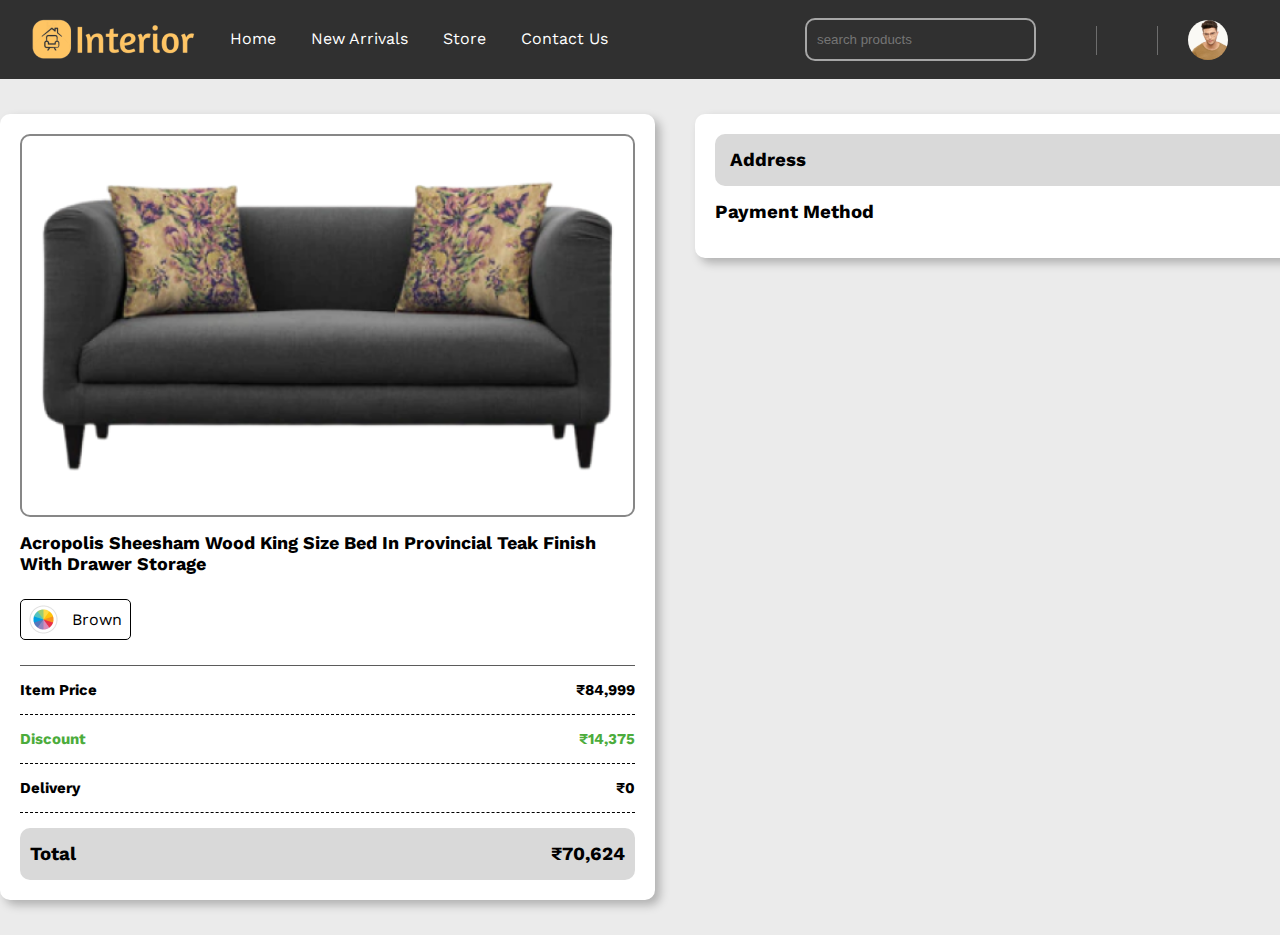
<file: pages/payment.html>
<!DOCTYPE html>
<html lang="en">

<head>
    <meta charset="UTF-8">
    <meta name="viewport" content="width=device-width, initial-scale=1.0">
    <title>Checkout</title>
    <link rel="stylesheet" href="https://cdnjs.cloudflare.com/ajax/libs/font-awesome/6.4.2/css/all.min.css"
        integrity="sha512-z3gLpd7yknf1YoNbCzqRKc4qyor8gaKU1qmn+CShxbuBusANI9QpRohGBreCFkKxLhei6S9CQXFEbbKuqLg0DA=="
        crossorigin="anonymous" referrerpolicy="no-referrer" />
    <link rel="stylesheet" href="../assets/css/style.css">
    <link rel="icon" href="../assets/images/title-logo.png" type="png">
    <script defer src="../assets/js/interior.js"></script>
</head>

<body>

    <header>
        <div class="toolbar">
            <div class="row align_center">
                <div class="logo">
                    <img src="../assets/images/logo.png" alt="">
                </div>
                <nav class="navbar txt_cap">
                    <ul>
                        <li><a href="#">home</a></li>
                        <li><a href="#">new arrivals</a></li>
                        <li><a href="#">store</a></li>
                        <li><a href="#">contact us</a></li>
                    </ul>
                </nav>

                <div class="list align_center">
                    <div class="search posi_rel">
                        <input type="text" placeholder="search products">
                        <i class="fa-solid fa-magnifying-glass posi_ab"></i>
                    </div>

                    <div class="icons">
                        <a href="#"><i class="fa-solid fa-2x  fa-bell"></i></a>
                        <a href="pages/cart.html"><i class="fa-solid fa-2x fa-bag-shopping"></i></a>
                    </div>

                    <div class="dropdown_menu">
                        <div class="dropdown_btn align_center">
                            <span class="profile"><img class="img_100" src="../assets/images/profile.jpg" alt=""></span>
                            <span><i class="fa-solid fa-caret-down"></i></span>
                        </div>
                        <ul class="options txt_cap">
                            <li class="option">
                                <span class="option_text"><a href="#">my account</a></span>
                            </li>

                            <li class="option">
                                <span class="option_text"><a href="#">my orders</a></span>
                            </li>

                            <li class="option">
                                <span class="option_text"><a href="#">wishlist</a></span>
                            </li>

                            <li class="option">
                                <span class="option_text"><a href="#">my addresses</a></span>
                            </li>

                            <li class="option">
                                <span class="option_text"><a href="#">login</a></span>
                            </li>
                        </ul>
                    </div>



                </div>
            </div>
        </div>
    </header>

    <main>
        <section class="payment_sec_1">
            <div class="container">
                <div class="row justify_spc_btw ">
                    <div class="col_48">
                        <div class="cart_card card">
                            <div class="cart_product_img">
                                <img class="img_100" src="../assets/images/cart-product.png" alt="">
                            </div>

                            <div class="product_title">
                                <h2>Acropolis Sheesham Wood King Size Bed In Provincial
                                    Teak Finish With Drawer Storage</h2>
                            </div>

                            <div class="product_color d_flex align_center justify_spc_btw">
                                <div class="color_img">
                                    <img class="img_100" src="../assets/images/color-wheel.png" alt="">
                                </div>
                                <div class="color_name">
                                    <p class="txt_cap">brown</p>
                                </div>
                            </div>

                            <div class="pricing">
                                <div class="px_15 total_items d_flex align_center justify_spc_btw dashed_btm">
                                    <h3 class="txt_cap">item price</h3>
                                    <h3>&#8377;84,999</h3>
                                </div>

                                <div class="px_15 total_items d_flex align_center justify_spc_btw dashed_btm">
                                    <h3 class="txt_cap" style="color: #4CAC3C;">Discount</h3>
                                    <h3 style="color: #4CAC3C;">&#8377;14,375</h3>
                                </div>

                                <div class="px_15 total_items d_flex align_center justify_spc_btw dashed_btm">
                                    <h3 class="txt_cap">Delivery</h3>
                                    <h3>&#8377;0</h3>
                                </div>
                            </div>

                            <div class="total d_flex align_center justify_spc_btw">
                                <h3 class="txt_cap">total</h3>
                                <h3 class="txt_cap2">&#8377;70,624</h3>
                            </div>

                        </div>
                    </div>

                    <div class="col_48">
                        <div class="card cart_card">
                            <div class="address">
                                <h3 class="txt_cap">address</h3>
                            </div>

                            <div class="payment_method_title">
                                <h3 class="txt_cap">Payment method</h3>
                            </div>

                            <div class="payment_methods">

                            </div>

                        </div>
                    </div>
                </div>
            </div>
        </section>
    </main>

</body>

</html>
</file>
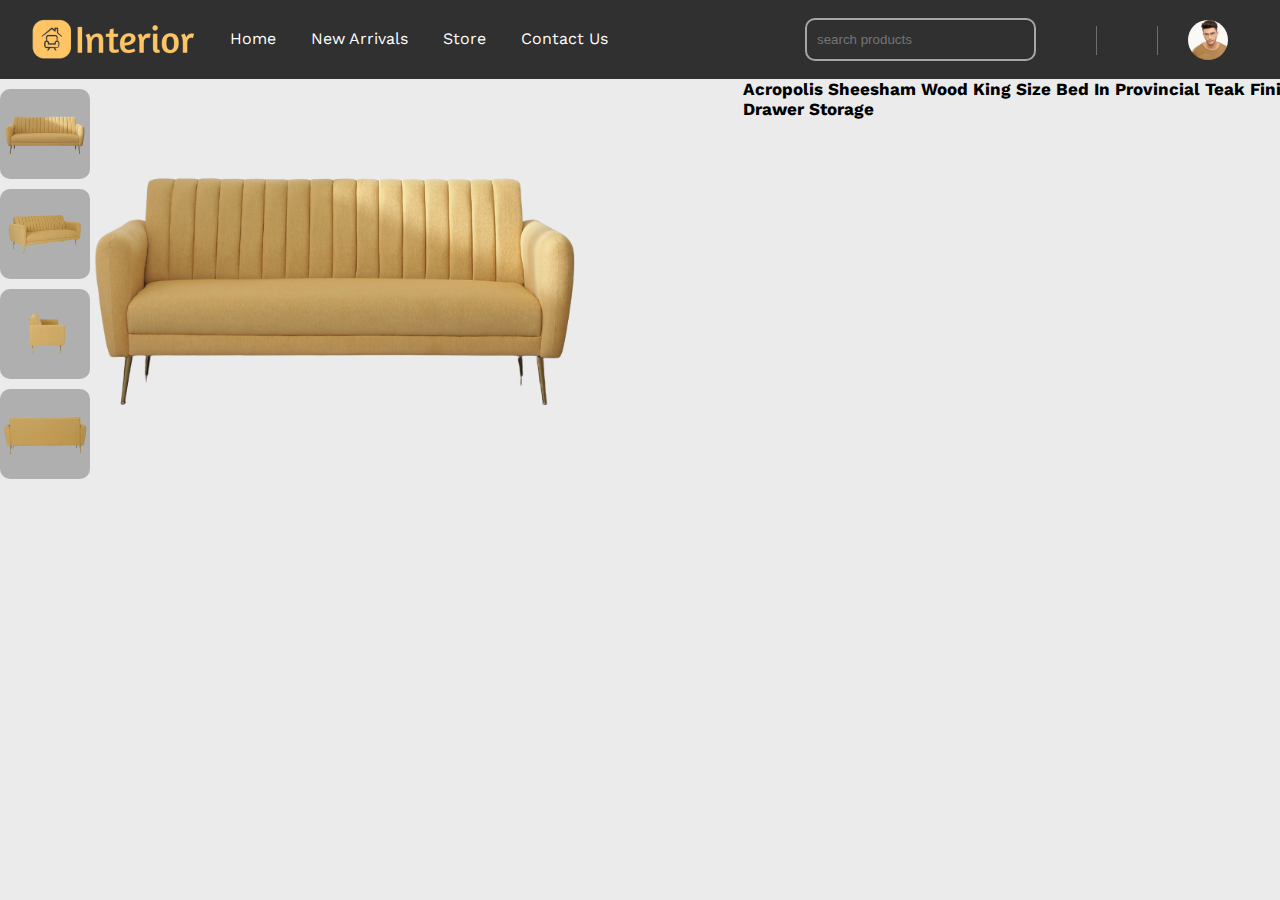
<file: pages/product.html>
<!DOCTYPE html>
<html lang="en">

<head>
    <meta charset="UTF-8">
    <meta name="viewport" content="width=device-width, initial-scale=1.0">
    <title>Document</title>
    <link rel="stylesheet" href="https://cdnjs.cloudflare.com/ajax/libs/font-awesome/6.4.2/css/all.min.css"
        integrity="sha512-z3gLpd7yknf1YoNbCzqRKc4qyor8gaKU1qmn+CShxbuBusANI9QpRohGBreCFkKxLhei6S9CQXFEbbKuqLg0DA=="
        crossorigin="anonymous" referrerpolicy="no-referrer" />
    <link rel="stylesheet" href="../assets/css/style.css">
    <link rel="icon" href="../assets/images/title-logo.png" type="png">
    <script defer src="../assets/js/interior.js"></script>
</head>

<body>

    <header>
        <div class=" toolbar">
            <div class="row align_center">
                <div class="logo">
                    <img src="../assets/images/logo.png" alt="">
                </div>
                <nav class="navbar txt_cap">
                    <ul>
                        <li><a href="../index.html">home</a></li>
                        <li><a href="#">new arrivals</a></li>
                        <li><a href="#">store</a></li>
                        <li><a href="#">contact us</a></li>
                    </ul>
                </nav>

                <div class="list align_center">
                    <div class="search posi_rel">
                        <input type="text" placeholder="search products">
                        <i class="fa-solid fa-magnifying-glass posi_ab"></i>
                    </div>

                    <div class="icons">
                        <a href="#"><i class="fa-solid fa-2x  fa-bell"></i></a>
                        <a href="cart.html"><i class="fa-solid fa-2x fa-bag-shopping"></i></a>
                    </div>

                    <div class="dropdown_menu">
                        <div class="dropdown_btn align_center">
                            <span class="profile"><img class="img_100" src="../assets/images/profile.jpg" alt=""></span>
                            <span><i class="fa-solid fa-caret-down"></i></span>
                        </div>
                        <ul class="options txt_cap">
                            <li class="option">
                                <span class="option_text"><a href="#">my account</a></span>
                            </li>

                            <li class="option">
                                <span class="option_text"><a href="#">my orders</a></span>
                            </li>

                            <li class="option">
                                <span class="option_text"><a href="#">wishlist</a></span>
                            </li>

                            <li class="option">
                                <span class="option_text"><a href="#">my addresses</a></span>
                            </li>

                            <li class="option">
                                <span class="option_text"><a href="#">login</a></span>
                            </li>
                        </ul>
                    </div>



                </div>
            </div>
        </div>
    </header>

    <main>
        <div class="container">
            <div class="row justify_spc_btw">
                <div class="col_45">
                    <div class="row align_center">
                        <div class="col_10">
                            <div class="pd_img"><img class="img_100" src="../assets/images/pd-1.png" alt=""></div>
                            <div class="pd_img"><img class="img_100" src="../assets/images/pd-2.png" alt=""></div>
                            <div class="pd_img"><img class="img_100" src="../assets/images/pd-3.png" alt=""></div>
                            <div class="pd_img"><img class="img_100" src="../assets/images/pd-4.png" alt=""></div>
                        </div>

                        <div class="col_90">
                            <div class="pd_full_img">
                                <img class="img_100" src="../assets/images/pd-1.png" alt="">
                            </div>
                        </div>
                    </div>

                </div>


                <div class="col_45">
                    <div class="pd_title">
                        <h2>Acropolis Sheesham Wood King Size Bed In Provincial Teak Finish With
                            Drawer Storage</h2>
                    </div>
                </div>
            </div>
        </div>
    </main>













    <!-- <footer>
        <div class="container">
            <div class="row justify_spc_btw align_center ">
                <div class="col_20">
                    <div class="footer_text">
                        <h4 class="txt_cap">sort by type</h4>
                        <ul class="txt_cap">
                            <li><a href="#">about us</a></li>
                            <li><a href="#">corporate governance</a></li>
                            <li><a href="#">imported material</a></li>
                            <li><a href="#">premium quality</a></li>
                        </ul>
                    </div>
                </div>

                <div class="col_20">
                    <div class="footer_text">
                        <h4 class="txt_cap">sort by type</h4>
                        <ul class="txt_cap">
                            <li><a href="#">about us</a></li>
                            <li><a href="#">corporate governance</a></li>
                            <li><a href="#">imported material</a></li>
                            <li><a href="#">premium quality</a></li>
                        </ul>
                    </div>
                </div>

                <div class="col_20">
                    <div class="footer_text">
                        <h4 class="txt_cap">sort by type</h4>
                        <ul class="txt_cap">
                            <li><a href="#">about us</a></li>
                            <li><a href="#">corporate governance</a></li>
                            <li><a href="#">imported material</a></li>
                            <li><a href="#">premium quality</a></li>
                        </ul>
                    </div>
                </div>

                <div class="col_20">
                    <div class="footer_text">
                        <h4 class="txt_cap">sort by type</h4>
                        <ul class="txt_cap">
                            <li><a href="#">about us</a></li>
                            <li><a href="#">corporate governance</a></li>
                            <li><a href="#">imported material</a></li>
                            <li><a href="#">premium quality</a></li>
                        </ul>
                    </div>
                </div>

                <div class="col_20">
                    <div class="footer_text">
                        <h4 class="txt_cap">download our app</h4>
                        <ul>
                            <li>
                                <a class="download_btn align_center txt_cap justify_center" href="#">
                                    <div class="download_logo">
                                        <i class="fa-brands fa-3x fa-apple"></i>
                                    </div>
                                    <div class="download_txt">
                                        <p>download on the</p>
                                        <h5>apple store</h5>
                                    </div>
                                </a>
                            </li>

                            <li>
                                <a class="download_btn align_center txt_cap justify_center" href="#">
                                    <div class="download_logo">
                                        <svg xmlns="http://www.w3.org/2000/svg" x="0px" y="0px" width="45" height="45"
                                            viewBox="0 0 45 45">
                                            <linearGradient id="jFdG-76_seIEvf-hbjSsaa_rZwnRdJyYqRi_gr1" x1="1688.489"
                                                x2="1685.469" y1="-883.003" y2="-881.443"
                                                gradientTransform="matrix(11.64 0 0 22.55 -19615.32 19904.924)"
                                                gradientUnits="userSpaceOnUse">
                                                <stop offset="0" stop-color="#047ed6"></stop>
                                                <stop offset="1" stop-color="#50e6ff"></stop>
                                            </linearGradient>
                                            <path fill="url(#jFdG-76_seIEvf-hbjSsaa_rZwnRdJyYqRi_gr1)"
                                                fill-rule="evenodd"
                                                d="M7.809,4.608c-0.45,0.483-0.708,1.227-0.708,2.194	v34.384c0,0.967,0.258,1.711,0.725,2.177l0.122,0.103L27.214,24.2v-0.433L7.931,4.505L7.809,4.608z"
                                                clip-rule="evenodd"></path>
                                            <linearGradient id="jFdG-76_seIEvf-hbjSsab_rZwnRdJyYqRi_gr2" x1="1645.286"
                                                x2="1642.929" y1="-897.055" y2="-897.055"
                                                gradientTransform="matrix(9.145 0 0 7.7 -15001.938 6931.316)"
                                                gradientUnits="userSpaceOnUse">
                                                <stop offset="0" stop-color="#ffda1c"></stop>
                                                <stop offset="1" stop-color="#feb705"></stop>
                                            </linearGradient>
                                            <path fill="url(#jFdG-76_seIEvf-hbjSsab_rZwnRdJyYqRi_gr2)"
                                                fill-rule="evenodd"
                                                d="M33.623,30.647l-6.426-6.428v-0.45l6.428-6.428	l0.139,0.086l7.603,4.321c2.177,1.227,2.177,3.249,0,4.493l-7.603,4.321C33.762,30.561,33.623,30.647,33.623,30.647z"
                                                clip-rule="evenodd"></path>
                                            <linearGradient id="jFdG-76_seIEvf-hbjSsac_rZwnRdJyYqRi_gr3" x1="1722.978"
                                                x2="1720.622" y1="-889.412" y2="-886.355"
                                                gradientTransform="matrix(15.02 0 0 11.5775 -25848.943 10324.73)"
                                                gradientUnits="userSpaceOnUse">
                                                <stop offset="0" stop-color="#d9414f"></stop>
                                                <stop offset="1" stop-color="#8c193f"></stop>
                                            </linearGradient>
                                            <path fill="url(#jFdG-76_seIEvf-hbjSsac_rZwnRdJyYqRi_gr3)"
                                                fill-rule="evenodd"
                                                d="M33.762,30.561l-6.565-6.567L7.809,43.382	c0.708,0.761,1.9,0.847,3.232,0.103L33.762,30.561"
                                                clip-rule="evenodd"></path>
                                            <linearGradient id="jFdG-76_seIEvf-hbjSsad_rZwnRdJyYqRi_gr4" x1="1721.163"
                                                x2="1722.215" y1="-891.39" y2="-890.024"
                                                gradientTransform="matrix(15.02 0 0 11.5715 -25848.943 10307.886)"
                                                gradientUnits="userSpaceOnUse">
                                                <stop offset="0" stop-color="#33c481"></stop>
                                                <stop offset="1" stop-color="#61e3a7"></stop>
                                            </linearGradient>
                                            <path fill="url(#jFdG-76_seIEvf-hbjSsad_rZwnRdJyYqRi_gr4)"
                                                fill-rule="evenodd"
                                                d="M33.762,17.429L11.041,4.522	c-1.33-0.761-2.524-0.658-3.232,0.103l19.386,19.369L33.762,17.429z"
                                                clip-rule="evenodd"></path>
                                        </svg>
                                    </div>
                                    <div class="download_txt">
                                        <p>get it on</p>
                                        <h5>play store</h5>
                                    </div>
                                </a>
                            </li>
                        </ul>
                    </div>
                </div>
            </div>

            <div class="row justify_spc_btw margin_x">
                <div class="col_30">
                    <div class="footer_text footer_text_2">
                        <h4 class="txt_cap">Popular Categories</h4>
                        <ul>
                            <li><a href="#">Sofas,Sectional Sofas,Sofa Sets,Queen Size Beds</a></li>
                            <li><a href="#">Sofas,Sectional Sofas,Sofa Sets,Queen Size Beds</a></li>
                            <li><a href="#">Sofas,Sectional Sofas,Sofa Sets,Queen Size Beds</a></li>
                            <li><a href="#">Sofas,Sectional Sofas,Sofa Sets,Queen Size Beds</a></li>
                            <li><a href="#">Sofas,Sectional Sofas,Sofa Sets,Queen Size Beds</a></li>
                            <li><a href="#">Sofas,Sectional Sofas,Sofa Sets,Queen Size Beds</a></li>
                        </ul>
                    </div>
                </div>

                <div class="col_30">
                    <div class="footer_text footer_text_2">
                        <h4 class="txt_cap">Popular Categories</h4>
                        <ul>
                            <li><a href="#">Mintwud,Woodsworth,CasaCraftAmberville,</a></li>
                            <li><a href="#">Mudramark,Bohemiana,Clouddio,Spacewood,</a></li>
                            <li><a href="#">Durian,Star India,Adiko Systems,Crystal Furnitech,</a></li>
                            <li><a href="#">Springtek,Story@Home,Furnitech,Trevi Furniture,</a></li>
                            <li><a href="#">Durfi,Muebles Casa,Febonic, Smartsters</a></li>

                        </ul>
                    </div>
                </div>

                <div class="col_30">
                    <div class="footer_text footer_text_2">
                        <h4 class="txt_cap">Popular Categories</h4>
                        <ul>
                            <li><a href="#">Bengaluru,Mumbai,Navi Mumbai,Delhi,Hyderabad,</a></li>
                            <li><a href="#">Chennai,Gurgaon,Kolkata,Noida,Goa,Ghaziabad,Faridabad,</a></li>
                            <li><a href="#">Jaipur,Lucknow,Kochi,Visakhapatnam,Chandigarh,Vadodara,</a></li>
                            <li><a href="#">Nagpur,Thiruvananthapuram,Indore,Mysore,BhopalSurat,</a></li>
                            <li><a href="#">Jalandhar,Patna,Luhiana,Ahmedabad,NashikMadurai,</a></li>
                            <li><a href="#">Kanpur,Aurangabad</a></li>
                        </ul>
                    </div>
                </div>
            </div>
            <hr style="border: none; background-color: #222222; height: 2px;">

            <div class="payment_opt" style="margin: 10px 0;">

                <h2>we have</h2>
                <div class="row">
                    <div class="pay_img">
                        <svg xmlns="http://www.w3.org/2000/svg" width="80" height="40" viewBox="0 0 60 30" fill="none">
                            <mask id="mask0_2_55" style="mask-type:alpha" maskUnits="userSpaceOnUse" x="0" y="0"
                                width="60" height="30">
                                <rect width="60" height="30" fill="#D9D9D9" />
                            </mask>
                            <g mask="url(#mask0_2_55)">
                                <path opacity="0.938" fill-rule="evenodd" clip-rule="evenodd"
                                    d="M4.00489 19.2457C3.95286 19.2112 4.31385 17.8193 5.17568 14.7369C5.86059 12.2847 6.50582 9.99062 6.60794 9.63873L6.79462 9L9.48808 9.04943C12.6375 9.10667 13.1221 9.1483 13.6288 9.40457C14.5264 9.85923 14.7735 10.5578 14.4646 11.7683C14.2005 12.7986 13.6971 13.5004 12.7234 14.1931C12.5386 14.3245 12.3773 14.4851 12.3656 14.5495C12.3513 14.6217 12.4664 14.7804 12.6603 14.9574C12.8359 15.1167 13.0213 15.3301 13.0739 15.4309C13.2144 15.7041 13.1904 16.2491 12.9946 17.1955C12.899 17.6593 12.8027 18.3221 12.7799 18.6681L12.7409 19.2977H11.4368C10.5132 19.2977 10.1092 19.2743 10.0514 19.2164C9.92387 19.0889 9.95249 18.7644 10.1736 17.8342C10.4195 16.7994 10.4345 16.3929 10.2354 16.1405C9.97331 15.8062 9.73459 15.7346 8.79276 15.7028C8.03175 15.6774 7.90492 15.6891 7.78979 15.7932C7.61027 15.9558 7.46457 16.3747 7.03918 17.9533L6.67754 19.2977L5.37927 19.2971C4.66509 19.2964 4.04652 19.2737 4.00489 19.2457ZM10.8585 13.4698C11.4771 13.2864 11.7379 12.8825 11.7392 12.1065C11.7392 11.873 11.7002 11.7091 11.6202 11.6122C11.4322 11.3858 10.8664 11.3091 9.80484 11.365L8.88187 11.4151L8.74723 11.8678C8.53974 12.5663 8.39469 13.2422 8.41746 13.4015C8.43177 13.5056 8.50397 13.5583 8.67633 13.5921C9.05294 13.6662 10.4637 13.5869 10.8585 13.4698ZM15.2249 19.4454C14.8126 19.2984 14.488 19.0226 14.352 18.7045C14.0932 18.0996 14.3312 16.7545 15.2763 13.4822C15.5027 12.699 15.688 12.0499 15.688 12.0408C15.688 12.031 15.7362 11.9757 15.7947 11.9172C15.8819 11.8294 16.0809 11.8099 16.8796 11.8099C17.4176 11.8099 17.9334 11.8385 18.0264 11.8736L18.1955 11.9387L18.027 12.5371C17.6133 14.0071 17.1834 15.7906 17.1099 16.348C17.0423 16.8547 17.0449 16.9887 17.1249 17.1565C17.3076 17.5383 17.9717 17.6183 18.5363 17.3282C19.1991 16.9874 19.3233 16.6953 20.3881 12.9807C20.5442 12.4363 20.6639 12.1527 20.7966 12.0109L20.9846 11.8092H22.0487C22.8715 11.8092 23.1206 11.8301 23.1473 11.9003C23.1733 11.9699 21.8217 17.0043 21.2519 18.9575L21.1621 19.2639L20.0245 19.2977C19.3988 19.3172 18.8875 19.3127 18.8875 19.2893C18.8875 19.2659 18.9337 19.1156 18.9903 18.9549C19.2206 18.3026 18.9337 18.2622 18.096 18.8275C17.268 19.3862 16.9213 19.5182 16.2045 19.5488C15.7199 19.569 15.5072 19.5468 15.2249 19.4454ZM22.7876 19.2437C22.7271 19.2047 23.0777 17.8544 24.1151 14.1222L25.5253 9.05268L27.9078 9.0722C30.8803 9.09757 31.4872 9.15025 32.0621 9.43319C32.5344 9.6654 32.7594 9.87354 32.9695 10.2723C33.3233 10.9422 33.3175 11.7195 32.9506 12.7855C32.3874 14.4246 31.3356 15.5018 29.9495 15.8608C29.7251 15.9193 29.0207 15.9974 28.3839 16.0358C26.2811 16.1613 26.4079 16.1379 26.2954 16.426C26.2414 16.5639 26.0313 17.2671 25.8284 17.9871L25.4596 19.2977L24.1652 19.2971C23.4523 19.2964 22.8331 19.2724 22.7876 19.2437ZM28.9186 13.7872C29.6113 13.6981 29.9755 13.4841 30.2064 13.0308C30.4549 12.5442 30.5206 12.0135 30.3626 11.7722C30.1466 11.4424 29.8507 11.3708 28.7378 11.3767C28.1836 11.3793 27.7023 11.4092 27.6691 11.4424C27.593 11.5191 27.1247 13.3696 27.1247 13.5947C27.1247 13.6857 27.1448 13.7814 27.1702 13.8067C27.2346 13.8711 28.3651 13.8588 28.9186 13.7872ZM32.8088 19.4733C32.0075 19.1377 31.7994 18.5829 32.0608 17.4745C32.4257 15.9259 33.2303 15.4081 35.9921 14.9437C37.6598 14.6627 38.0761 14.4578 38.1958 13.8581C38.2849 13.4145 37.9044 13.1726 37.1193 13.1713C36.6289 13.1713 36.4454 13.2428 36.0201 13.5986L35.6773 13.8861L34.794 13.9088C33.7708 13.9349 33.456 13.8939 33.456 13.7358C33.456 13.5511 33.8574 12.9872 34.232 12.6444C34.6353 12.2763 35.1686 11.994 35.7462 11.8444C36.9586 11.5282 39.0465 11.5647 39.764 11.9146C40.1477 12.1019 40.4892 12.4128 40.6518 12.7238C40.8053 13.0178 40.7507 13.3228 40.0254 16.1971C39.6697 17.6085 39.3783 18.8834 39.3783 19.0304V19.2977H38.5372C38.0748 19.2977 37.5551 19.3172 37.3814 19.3413L37.0673 19.3842L36.9287 19.0616C36.7661 18.6824 36.7472 18.6824 35.8913 19.0681C34.9618 19.4857 34.621 19.5794 33.899 19.6132C33.2843 19.6418 33.1776 19.6281 32.8088 19.4733ZM36.4682 17.883C36.9372 17.6749 37.4679 16.8254 37.4705 16.2758L37.4725 16.0104L37.0399 16.0507C36.5612 16.0963 35.5491 16.4221 35.1784 16.6511C34.8649 16.8449 34.6815 17.1571 34.6821 17.4941C34.6834 17.8173 34.7309 17.9058 34.9553 18.0014C35.2116 18.1107 36.1131 18.0404 36.4682 17.883ZM40.2173 22.5226C39.9441 22.4614 39.9344 22.36 40.1237 21.612C40.3773 20.6116 40.3611 20.6324 40.9887 20.5349C41.6652 20.4295 41.9677 20.2812 42.1186 19.9787C42.2857 19.6438 42.2734 18.3299 42.0711 14.8052C41.9585 12.8434 41.9306 11.9536 41.98 11.8944C42.0307 11.8327 42.3755 11.8099 43.2627 11.8099H44.4757L44.4972 14.0864C44.5115 15.641 44.5427 16.3883 44.5935 16.4397C44.7177 16.5633 45.173 15.7932 47.0398 12.3029L47.3038 11.8099H48.3745C48.9638 11.8099 49.46 11.8333 49.4776 11.8619C49.5121 11.9172 47.8892 14.8097 46.2612 17.5962C43.9469 21.5567 43.5111 22.1024 42.4256 22.4049C42.0711 22.5037 40.5035 22.587 40.2173 22.5226Z"
                                    fill="#273991" />
                                <path fill-rule="evenodd" clip-rule="evenodd"
                                    d="M50.2503 21.6146L53.4329 9.95614L56.4627 15.9811L50.2503 21.6146Z"
                                    fill="#1AAF5D" />
                                <path fill-rule="evenodd" clip-rule="evenodd"
                                    d="M48.2808 21.6569L51.4634 9.99907L54.4931 16.0234L48.2808 21.6569Z"
                                    fill="#F99F1B" />
                            </g>
                        </svg>
                    </div>

                    <div class="pay_img">
                        <svg xmlns="http://www.w3.org/2000/svg" width="80" height="40" viewBox="0 0 60 30" fill="none">
                            <mask id="mask0_2_56" style="mask-type:alpha" maskUnits="userSpaceOnUse" x="0" y="0"
                                width="60" height="30">
                                <rect width="60" height="30" fill="#D9D9D9" />
                            </mask>
                            <g mask="url(#mask0_2_56)">
                                <path
                                    d="M16.5427 15.1206L15.3161 9.19073C15.23 8.84488 15.0197 8.5428 14.7253 8.34202C14.4308 8.14125 14.0727 8.05583 13.7194 8.10202H8.04355L8 8.38508C12.4129 9.44476 15.3306 12.0141 16.5427 15.1206ZM20.6653 8.23267L17.0798 17.3851L16.7097 16.0061C15.5414 13.7335 13.7874 11.8142 11.629 10.4464L14.9024 21.6311H18.771L24.5339 8.23267H20.6653ZM26.0218 8.23267L23.7355 21.6601H27.3645L29.6581 8.23267H26.0218ZM50.0387 8.23267H47.1935C46.7955 8.18079 46.3915 8.26237 46.0448 8.46463C45.6981 8.66688 45.4282 8.9784 45.2774 9.35041L39.8702 21.6456H43.7097C43.7097 21.6456 44.3339 19.9907 44.479 19.6278H49.1605C49.2694 20.0923 49.6032 21.6311 49.6032 21.6311H53L50.0387 8.23267ZM45.5315 16.8843C45.8363 16.1149 46.9831 13.1319 46.9831 13.1319C46.9831 13.1319 47.2879 12.3625 47.4694 11.8544L47.7234 13.0085L48.5653 16.8843H45.5315ZM37.0323 13.6109C35.7621 12.994 34.9782 12.573 34.9855 11.9488C34.9927 11.3246 35.646 10.7948 37.0758 10.7948C38.0142 10.7697 38.9471 10.9454 39.8121 11.3101L40.146 11.4625L40.6395 8.55928C39.5904 8.17928 38.4819 7.99001 37.3661 8.00041C33.7371 8.00041 31.204 9.81492 31.1823 12.4278C31.1823 14.3512 32.9968 15.4327 34.3831 16.0569C35.7694 16.6811 36.3065 17.1383 36.3065 17.7262C36.3065 18.6262 35.1669 19.0399 34.129 19.0399C32.9416 19.0673 31.7639 18.8189 30.6887 18.3141L30.2169 18.0964L29.7016 21.1012C31.0062 21.5877 32.3883 21.8336 33.7806 21.827C37.6202 21.827 40.1169 20.027 40.146 17.2399C40.1387 15.7302 39.1661 14.569 37.0323 13.6109Z"
                                    fill="#273991" />
                                <path
                                    d="M15.3161 9.19074C15.23 8.8449 15.0197 8.54281 14.7253 8.34204C14.4308 8.14126 14.0727 8.05584 13.7194 8.10203H8.04355L8 8.3851C12.4129 9.45203 15.3306 12.0141 16.5427 15.1278L15.3161 9.19074Z"
                                    fill="#F99F1B" />
                            </g>
                        </svg>
                    </div>

                    <div class="pay_img">
                        <svg xmlns="http://www.w3.org/2000/svg" width="80" height="40" viewBox="0 0 60 30" fill="none">
                            <mask id="mask0_2_57" style="mask-type:alpha" maskUnits="userSpaceOnUse" x="0" y="0"
                                width="60" height="30">
                                <rect width="60" height="30" fill="#D9D9D9" />
                            </mask>
                            <g mask="url(#mask0_2_57)">
                                <path fill-rule="evenodd" clip-rule="evenodd"
                                    d="M18.5561 14.4178L18.7839 13.5183C19.6595 13.2545 21.4465 13.1346 21.7823 14.082C21.9742 14.6337 21.4225 16.9244 21.3145 17.5961L20.463 17.6081C20.2711 17.3682 20.427 17.8119 20.2951 17.2243C19.4796 17.9559 17.7405 17.8359 17.8725 16.3608C18.0044 14.8976 19.2757 15.0895 20.6549 14.8736C20.6309 13.9381 19.4556 14.19 18.5441 14.4058L18.5561 14.4178ZM24.9725 14.2739C24.1929 14.2739 24.073 14.106 23.3894 14.4058C23.4733 15.2574 23.9171 14.9216 24.5287 15.3293C25.6921 16.0969 24.4448 18.4716 21.6743 17.4521L21.8302 16.5886C22.6098 16.7445 23.0056 16.9005 23.6052 16.5646C23.7492 15.3533 21.6024 16.1449 22.202 14.202C22.5258 13.1466 23.953 13.2905 25.1284 13.3984L24.9605 14.2739H24.9725ZM13.0272 12.439L14.8621 12.4989L15.054 15.3773L16.0495 13.0746C16.3853 12.2471 16.1574 12.427 18.2682 12.4509L17.3208 17.5961L16.2893 17.5841L16.853 13.8901L15.3299 17.6081L14.0946 17.5721C14.0586 16.8525 13.9986 14.3219 13.8067 13.8422L13.1831 17.5841L12.1037 17.5721L13.0272 12.439ZM30.5254 23.3648L31.0291 22.7652C30.0217 22.6332 29.8418 22.9211 29.386 22.1055L31.7007 22.0816C31.8446 21.8417 32.0845 21.6138 32.2044 21.338C29.5659 21.1581 28.8223 21.8297 28.4026 20.6783H32.6362L33.1039 19.9467L27.8749 19.9228L27.635 19.3111L33.2718 19.2871C33.5957 19.1072 33.5957 18.9033 33.6796 18.5315L28.3426 18.5195C27.3831 18.5315 27.3232 18.7474 27.1433 17.8719H33.8595L34.0754 17.1283L32.1085 17.1043L32.0125 17.6081L30.8852 17.5601L31.5928 13.3744L32.6602 13.5183C32.6602 13.5423 32.6842 13.6263 32.6842 13.6623C32.6842 13.6863 32.6962 13.7222 32.6962 13.7342L32.7561 13.9501C33.056 13.5903 33.2478 13.3265 33.9435 13.3504L33.5837 14.3219C33.3798 14.5857 32.7801 14.2859 32.5282 15.0055L33.7036 15.0535C33.8355 14.2979 33.9794 14.07 34.1953 13.4584L34.2073 13.0986L26.8554 13.1106L26.8314 13.3744C27.2272 13.3744 27.2152 13.3025 27.4431 13.4944L27.3352 14.202C26.5916 14.3819 26.6156 13.9381 26.5436 14.9096C26.6515 15.0895 26.5196 14.9935 26.7475 15.0535L27.2152 15.0655C27.9708 12.6069 30.2255 13.1466 30.7412 13.9141C31.0171 14.3219 31.2929 15.6651 30.6093 15.7731L28.3186 15.7971C28.4265 17.0084 29.8178 16.7565 30.7173 16.4567C30.6813 16.9604 30.7173 17.3682 30.2495 17.5361C29.8777 17.668 29.0982 17.632 28.6904 17.5361C27.683 17.3082 27.2512 16.8045 27.1792 15.7131L26.7475 15.7011C26.3517 15.5212 26.6635 15.7011 26.4596 15.2094C26.2917 16.2168 25.836 16.8645 27.0833 16.7206C27.0113 17.3202 27.0953 17.5241 26.4357 17.5961C24.5167 17.8239 25.1404 16.5407 25.4522 14.8256C25.9439 12.0911 25.5601 12.427 26.9514 12.4509L34.0994 12.4629L33.9555 11.7194L27.0473 11.6954L27.1792 11.0957L33.7156 11.0597C33.5477 10.0403 33.5117 10.2922 31.137 10.2922H27.5151C27.7669 9.41664 27.635 9.65651 29.9857 9.65651H33.1639L32.8281 8.90093L28.2227 8.88894L28.5345 8.26529L32.3843 8.2413C31.8926 7.23386 31.9166 7.5217 29.1941 7.47373C29.5419 6.61021 30.1536 6.82609 31.221 6.82609C30.9211 6.34636 30.7053 6.38234 30.5254 5.97457C30.0816 5.7467 29.6858 5.33892 29.2421 5.0271C25.848 2.62844 21.2426 2.37658 17.5486 4.17558C14.2265 5.78268 10.9643 9.50059 11.0003 14.6457C11.0483 21.9976 17.5007 27.3586 24.8046 26.1113C28.2347 25.5236 29.0982 24.1324 30.5134 23.3528L30.5254 23.3648Z"
                                    fill="#E41D2C" />
                                <path fill-rule="evenodd" clip-rule="evenodd"
                                    d="M38.357 13.4824C42.0749 12.7268 41.4632 14.5618 41.1634 16.0489C41.0675 16.4927 41.0675 17.3682 40.7196 17.6081C40.6357 17.6081 40.144 17.6201 40.096 17.5961C39.7602 17.4641 39.9161 17.8599 39.8681 17.2483C38.8607 17.8239 37.2656 17.9559 37.4575 16.3488C37.6134 15.0655 38.9087 14.8616 40.2279 14.9216C40.18 13.9741 39.3164 14.13 38.1171 14.4298L38.369 13.4824H38.357ZM42.0269 13.3744L43.0224 13.3864C43.0344 13.4104 43.0463 13.4464 43.0463 13.4704L43.2023 13.9141C43.3822 13.6383 43.718 13.3984 44.2457 13.3864L44.1018 14.2379L43.61 14.4298C42.6266 14.7537 42.6865 15.989 42.4227 17.6081H41.3073L42.0269 13.3744ZM47.316 12.4629H48.3354L47.4599 17.6201C46.3205 17.632 46.5964 17.692 46.2366 17.2603C45.493 18.3636 43.2622 17.3442 43.9458 15.0655C44.4496 13.3624 46.1526 12.9067 46.9921 13.9141L47.328 12.4509L47.316 12.4629ZM30.5373 5.98656C30.7172 6.39433 30.9451 6.35835 31.233 6.83809C30.1656 6.83809 29.5539 6.61021 29.2061 7.48572C31.9286 7.5337 31.9046 7.24586 32.3963 8.25329L28.5465 8.27728L28.2346 8.90093L32.8401 8.91292L33.1759 9.6685H29.9976C27.659 9.6685 27.7789 9.44063 27.527 10.3041H31.149C33.5237 10.3041 33.5597 10.0523 33.7276 11.0717L27.1912 11.1077L27.0593 11.7074L33.9674 11.7313L34.1113 12.4749L26.9633 12.4629L26.8674 13.1346L34.2193 13.1226L34.2073 13.4824C34.759 12.9547 34.663 12.6788 35.6945 12.379C36.546 12.1391 37.0857 12.319 37.9252 12.4989L37.7453 13.6023C36.3061 13.1705 35.3706 13.2785 35.0348 14.7656C34.663 16.3608 35.9223 16.9604 37.2536 16.3248C37.1337 17.4881 36.9418 17.776 35.5745 17.5961C34.6271 17.4761 34.3392 17.0204 33.9195 16.4567H32.2044L32.1085 17.1163L34.0754 17.1403L33.8595 17.8839H27.1432C27.3231 18.7594 27.3831 18.5435 28.3426 18.5315L33.6796 18.5435C33.5836 18.9033 33.5956 19.1192 33.2718 19.2991L27.635 19.3231L27.8748 19.9348L33.1039 19.9587L32.6362 20.6903H28.4025C28.8223 21.8297 29.5659 21.1701 32.2044 21.35C32.0845 21.6258 31.8446 21.8537 31.7007 22.0935L29.386 22.1175C29.8297 22.9211 30.0216 22.6452 31.0291 22.7772L30.5254 23.3768C32.2404 24.6361 33.5716 25.6915 36.3421 26.1713C38.8607 26.603 41.4872 26.1233 43.5141 25.1279C52.2932 20.7983 52.0533 8.32525 43.4421 4.19956C40.3479 2.72439 36.2462 2.59246 33.0439 4.27152C31.4968 5.07507 31.125 5.65075 30.5493 5.99856L30.5373 5.98656Z"
                                    fill="#F8B02B" />
                                <path fill-rule="evenodd" clip-rule="evenodd"
                                    d="M12.1037 17.5841L13.1831 17.5961L13.8067 13.8542C13.9986 14.3339 14.0586 16.8645 14.0946 17.5841L15.3299 17.6201L16.853 13.9021L16.2894 17.5961L17.3208 17.6081L18.2682 12.4629C16.1574 12.439 16.3853 12.2591 16.0495 13.0866L15.054 15.3893L14.8622 12.5109L13.0272 12.4509L12.1037 17.5841ZM45.517 16.6366C44.6175 15.7131 45.3851 14.178 46.2246 14.3819C47.0521 14.5857 46.8962 16.6126 45.517 16.6366ZM46.9802 13.9141C46.1407 12.9067 44.4496 13.3624 43.9339 15.0655C43.2503 17.3322 45.481 18.3636 46.2246 17.2603C46.5844 17.692 46.3086 17.6201 47.4479 17.6201L48.3234 12.4629H47.304L46.9682 13.9261L46.9802 13.9141ZM38.7408 16.6486C38.5729 15.845 39.3165 15.5332 40.0241 15.6771C40.0601 16.4927 39.4844 16.9364 38.7408 16.6486ZM38.357 13.4944L38.1052 14.4418C39.3045 14.154 40.18 13.9981 40.216 14.9336C38.8967 14.8736 37.6014 15.0775 37.4455 16.3608C37.2416 17.9679 38.8487 17.8359 39.8562 17.2603C39.9041 17.8719 39.7482 17.4761 40.084 17.6081C40.132 17.632 40.6237 17.6201 40.7077 17.6201C41.0675 17.3922 41.0675 16.5047 41.1514 16.0609C41.4633 14.5618 42.0629 12.7388 38.345 13.4944H38.357ZM20.463 15.6412C20.487 16.0489 20.415 16.3608 20.1512 16.5646C19.9713 16.6966 19.4316 16.8525 19.2157 16.6486C18.5441 16.0369 19.8034 15.6292 20.451 15.6412H20.463ZM18.5561 14.4178C19.4676 14.202 20.6429 13.9501 20.6669 14.8856C19.2877 15.1015 18.0164 14.9096 17.8845 16.3727C17.7405 17.8479 19.4796 17.9679 20.3071 17.2363C20.439 17.8239 20.2831 17.3802 20.475 17.6201L21.3265 17.6081C21.4345 16.9244 21.9862 14.6457 21.7943 14.094C21.4585 13.1346 19.6835 13.2545 18.796 13.5303L18.5681 14.4298L18.5561 14.4178ZM28.4985 15.0175C28.6544 14.4059 28.9183 14.154 29.6259 14.2499C29.8778 14.6097 29.8778 14.5018 29.9257 15.0175H28.4985ZM27.2272 15.0775L27.1793 15.7251C27.2512 16.8165 27.695 17.3082 28.6904 17.5481C29.0982 17.644 29.8778 17.68 30.2495 17.5481C30.7173 17.3922 30.6813 16.9724 30.7173 16.4687C29.8178 16.7685 28.4266 17.0204 28.3186 15.8091L30.6093 15.7851C31.293 15.6771 31.0171 14.3459 30.7413 13.9261C30.2256 13.1585 27.9708 12.6189 27.2152 15.0775H27.2272ZM34.2073 13.4824C33.9915 14.094 33.8475 14.3219 33.7156 15.0775V15.7371L33.9195 16.4687C34.3393 17.0324 34.6271 17.4881 35.5746 17.6081C36.9418 17.788 37.1337 17.5001 37.2536 16.3368C35.9104 16.9724 34.6631 16.3727 35.0349 14.7776C35.3827 13.2785 36.3182 13.1825 37.7454 13.6143L37.9253 12.5109C37.0857 12.343 36.546 12.1631 35.6945 12.391C34.6631 12.6788 34.759 12.9667 34.2073 13.4944V13.4824ZM25.1284 13.3984C23.9531 13.3025 22.5259 13.1466 22.202 14.202C21.6024 16.1449 23.7372 15.3533 23.6053 16.5646C22.9936 16.9005 22.6098 16.7445 21.8303 16.5886L21.6743 17.4521C24.4448 18.4716 25.6801 16.1089 24.5287 15.3293C23.9171 14.9216 23.4733 15.2694 23.3894 14.4059C24.073 14.094 24.1809 14.2739 24.9725 14.2739L25.1404 13.3984H25.1284Z"
                                    fill="#FEFEFE" />
                                <path fill-rule="evenodd" clip-rule="evenodd"
                                    d="M26.4717 15.2214L26.5556 14.9336C26.6276 13.9621 26.6036 14.4059 27.3472 14.226L27.4551 13.5184C27.2272 13.3265 27.2392 13.3984 26.8434 13.3984L26.8674 13.1346L26.9634 12.4629C25.5722 12.439 25.9559 12.1031 25.4642 14.8376C25.1524 16.5527 24.5287 17.8359 26.4477 17.6081C27.0953 17.5361 27.0233 17.3322 27.0953 16.7326C25.86 16.8765 26.3157 16.2288 26.4717 15.2214ZM32.1085 17.1283L32.2044 16.4687L32.3244 15.7491L32.5403 15.0295C32.8041 14.3099 33.4038 14.6097 33.5957 14.3459L33.9555 13.3744C33.2479 13.3504 33.056 13.6143 32.7681 13.9741L32.7082 13.7582C32.7082 13.7462 32.6962 13.7102 32.6962 13.6863C32.6962 13.6623 32.6722 13.5663 32.6722 13.5423L31.6048 13.3984L30.8972 17.5841L32.0245 17.632L32.1205 17.1283H32.1085ZM41.3074 17.6081H42.4227C42.6866 15.989 42.6266 14.7537 43.6101 14.4298L44.1018 14.2379L44.2457 13.3864C43.718 13.3984 43.3822 13.6383 43.2023 13.9141L43.0464 13.4704C43.0344 13.4464 43.0344 13.4104 43.0224 13.3864L42.0269 13.3744L41.3074 17.6081Z"
                                    fill="#FEFEFE" />
                                <path fill-rule="evenodd" clip-rule="evenodd"
                                    d="M45.517 16.6366C46.9082 16.6126 47.0641 14.5858 46.2246 14.3819C45.3731 14.178 44.6175 15.7131 45.517 16.6366Z"
                                    fill="#F8B02B" />
                                <path fill-rule="evenodd" clip-rule="evenodd"
                                    d="M20.463 15.6412C19.8153 15.6292 18.5561 16.0369 19.2277 16.6486C19.4436 16.8405 19.9833 16.6846 20.1632 16.5646C20.427 16.3728 20.487 16.0489 20.475 15.6412H20.463ZM32.2044 16.4567L33.9195 16.4687L33.7156 15.7371H32.3243L32.2044 16.4567Z"
                                    fill="#E41D2C" />
                                <path fill-rule="evenodd" clip-rule="evenodd"
                                    d="M38.7408 16.6486C39.4964 16.9244 40.06 16.4927 40.0241 15.6771C39.3045 15.5452 38.5729 15.857 38.7408 16.6486ZM32.3244 15.7371H33.7156V15.0775L32.5403 15.0175L32.3244 15.7371Z"
                                    fill="#F8B02B" />
                                <path fill-rule="evenodd" clip-rule="evenodd"
                                    d="M28.4985 15.0175H29.9257C29.8897 14.5138 29.8777 14.6097 29.6258 14.2499C28.9182 14.154 28.6544 14.4059 28.4985 15.0175Z"
                                    fill="#E41D2C" />
                                <path fill-rule="evenodd" clip-rule="evenodd"
                                    d="M26.4717 15.2214C26.6756 15.7131 26.3637 15.5332 26.7595 15.7131L27.1913 15.7251L27.2393 15.0775L26.7715 15.0655C26.5316 15.0175 26.6636 15.1015 26.5676 14.9216L26.4837 15.2094L26.4717 15.2214Z"
                                    fill="#F8B02B" />
                            </g>
                        </svg>
                    </div>

                    <div class="pay_img">
                        <svg xmlns="http://www.w3.org/2000/svg" width="80" height="40" viewBox="0 0 60 30" fill="none">
                            <mask id="mask0_2_58" style="mask-type:alpha" maskUnits="userSpaceOnUse" x="0" y="0"
                                width="60" height="30">
                                <rect width="60" height="30" fill="#D9D9D9" />
                            </mask>
                            <g mask="url(#mask0_2_58)">
                                <path fill-rule="evenodd" clip-rule="evenodd"
                                    d="M30.4998 24.3112C31.7099 23.2184 32.6765 21.8839 33.3371 20.3941C33.9977 18.9044 34.3375 17.2926 34.3345 15.6633C34.3374 14.0344 33.9977 12.4231 33.3371 10.9338C32.6766 9.44447 31.7101 8.11039 30.5002 7.01804C28.36 5.07331 25.5697 3.99698 22.6762 4.00001C16.2222 4.00001 11 9.22143 11 15.6633C11 22.1078 16.2222 27.3296 22.6762 27.3296C25.6772 27.3296 28.4352 26.1855 30.4998 24.3112Z"
                                    fill="#2C97DE" />
                                <path fill-rule="evenodd" clip-rule="evenodd"
                                    d="M30.4998 24.3112C31.7099 23.2184 32.6765 21.8839 33.3371 20.3941C33.9977 18.9044 34.3375 17.2926 34.3345 15.6633C34.3374 14.0344 33.9977 12.4231 33.3371 10.9338C32.6766 9.44446 31.7101 8.11038 30.5002 7.01803L30.4998 24.3112Z"
                                    fill="#4487CA" />
                                <path fill-rule="evenodd" clip-rule="evenodd"
                                    d="M38.3414 4C35.3228 4 32.5644 5.14191 30.4998 7.0184C30.0792 7.40369 29.6851 7.81691 29.3203 8.25525H31.6798C32.0069 8.64274 32.3028 9.05544 32.5648 9.48949H28.4356C28.1904 9.88996 27.9646 10.302 27.759 10.7241H33.2411C33.4316 11.1244 33.5878 11.5365 33.7268 11.9602H27.2729C27.1305 12.3638 27.0147 12.7762 26.9261 13.1948H34.0735C34.2469 13.9908 34.3337 14.8178 34.3337 15.6637C34.3337 16.9594 34.1253 18.2059 33.7261 19.369H27.2736C27.4089 19.791 27.5711 20.2039 27.7594 20.6051H33.2414C33.0327 21.0322 32.825 21.4443 32.5648 21.8401H28.4353C28.6955 22.2713 29.0079 22.6838 29.3203 23.0747H31.6798C31.3147 23.5128 30.9205 23.9257 30.4998 24.3108C32.6455 26.2582 35.4421 27.335 38.3414 27.33C44.7778 27.33 50 22.1082 50 15.6637C50 9.2218 44.7778 4 38.3414 4Z"
                                    fill="#E94B35" />
                                <path fill-rule="evenodd" clip-rule="evenodd"
                                    d="M48.7679 22.1436H48.8201C48.838 22.1436 48.8548 22.1462 48.8548 22.1387C48.8723 22.1294 48.8894 22.1149 48.8894 22.1011C48.8894 22.0862 48.8719 22.0724 48.8548 22.0654C48.8548 22.0579 48.8201 22.0602 48.8201 22.0602H48.7679V22.1436ZM48.7679 22.3331H48.6989V22.0013H48.8376C48.8719 22.0013 48.8894 22.0013 48.9241 22.0181C48.9416 22.0367 48.9588 22.0676 48.9588 22.1011C48.9588 22.1387 48.9412 22.1722 48.9066 22.186L48.9588 22.3331H48.8719L48.8376 22.2005H48.7675L48.7679 22.3331ZM48.8201 22.4541C48.9767 22.4541 49.1153 22.326 49.1153 22.1674C49.1153 22.008 48.9763 21.8803 48.8201 21.8803C48.783 21.8808 48.7463 21.8885 48.7122 21.9032C48.6781 21.9179 48.6473 21.9392 48.6215 21.9658C48.5957 21.9925 48.5754 22.024 48.5619 22.0585C48.5484 22.0931 48.5419 22.1299 48.5427 22.167C48.5427 22.326 48.6642 22.4541 48.8201 22.4541ZM48.4383 22.1674C48.4383 21.9585 48.6121 21.7906 48.8201 21.7906C48.9206 21.7902 49.0172 21.8296 49.0887 21.9001C49.1603 21.9706 49.2009 22.0666 49.2018 22.167C49.2018 22.3755 49.0281 22.5438 48.8201 22.5438C48.7195 22.5441 48.6229 22.5046 48.5514 22.434C48.4799 22.3634 48.4392 22.2678 48.4383 22.1674ZM20.8539 18.9096H19.3791L20.2463 14.3628L18.251 18.9096H17.0368L16.7937 14.3889L15.8226 18.9096H14.4865L15.6142 12.9964H17.9218L17.9561 16.6567L19.5525 12.9964H21.9984L20.8539 18.9096ZM37.0746 18.85C36.6757 18.9595 36.3633 19.0064 36.0341 19.0064C35.2881 19.0064 34.8888 18.6344 34.8888 17.9501C34.8888 17.815 34.8888 17.6709 34.9231 17.5182L35.0096 17.0472L35.0793 16.6682L35.756 12.9956H37.1961L36.9877 14.0996H37.7337L37.5257 15.2675H36.78L36.3983 17.2743C36.3808 17.3641 36.3808 17.4285 36.3808 17.4735C36.3808 17.7222 36.5195 17.831 36.8665 17.831C37.0399 17.831 37.161 17.8172 37.2654 17.7863L37.0746 18.85ZM31.3148 15.6186C31.3148 16.2277 31.6447 16.6447 32.425 16.9597C33.0151 17.2017 33.1188 17.2725 33.1188 17.4907C33.1188 17.7919 32.8585 17.9263 32.2691 17.9263C31.8356 17.9263 31.4191 17.8675 30.9505 17.7345L30.7597 18.8455L30.8118 18.8552L31.0896 18.9047C31.1761 18.9189 31.298 18.9334 31.4713 18.9472C31.818 18.9732 32.0958 18.9881 32.2863 18.9881C33.8304 18.9881 34.5417 18.4784 34.5417 17.3816C34.5417 16.7226 34.2472 16.3342 33.518 16.0427C32.8936 15.7985 32.8246 15.7463 32.8246 15.5215C32.8246 15.2608 33.0673 15.1283 33.5359 15.1283C33.8304 15.1283 34.2293 15.1566 34.5939 15.2016L34.8023 14.0884C34.4206 14.0363 33.848 13.9935 33.518 13.9935C31.8702 13.9935 31.2976 14.7325 31.3148 15.6186ZM24.567 16.7676C24.4576 16.7539 24.3474 16.7469 24.2371 16.7468C23.4218 16.7468 23.0054 16.9929 23.0054 17.4784C23.0054 17.777 23.2134 17.9691 23.5258 17.9691C24.1156 17.9691 24.5495 17.4787 24.567 16.7676ZM25.5557 18.9096H24.3411L24.3758 18.4099C23.9944 18.8053 23.5086 18.9926 22.8492 18.9926C22.051 18.9926 21.513 18.4572 21.513 17.6798C21.513 16.507 22.4499 15.8249 24.063 15.8249C24.2367 15.8249 24.4448 15.8361 24.6532 15.8621C24.7053 15.7039 24.7225 15.635 24.7225 15.5498C24.7225 15.2299 24.4623 15.1115 23.7856 15.1115C23.3692 15.1115 22.901 15.1637 22.571 15.2463L22.3802 15.2962L22.2411 15.3267L22.4495 14.247C23.178 14.0616 23.6462 13.9908 24.1842 13.9908C25.4331 13.9908 26.0925 14.479 26.0925 15.4031C26.0925 15.6399 26.075 15.8201 25.971 16.3555L25.6761 18.0611L25.6239 18.3664L25.5896 18.6106L25.5546 18.7789V18.9096H25.5557ZM29.6155 15.9433C29.6155 15.8439 29.633 15.7609 29.633 15.6991C29.633 15.3081 29.3728 15.0784 28.9389 15.0784C28.4706 15.0784 28.1411 15.3863 28.0196 15.9403L29.6155 15.9433ZM30.3268 18.8053C29.8235 18.9382 29.3378 19.0019 28.8345 18.9993C27.2039 18.9993 26.371 18.2602 26.371 16.8462C26.371 15.1946 27.4469 13.9793 28.9042 13.9793C30.1009 13.9793 30.8644 14.6592 30.8644 15.7274C30.8644 16.0833 30.8122 16.4262 30.6735 16.9143H27.7936C27.7761 16.9877 27.7761 17.0212 27.7761 17.0658C27.7761 17.6225 28.2101 17.9069 29.06 17.9069C29.5805 17.9069 30.0491 17.8146 30.5695 17.6035L30.3268 18.8053ZM44.3442 16.1544C44.3442 15.6518 44.1366 15.1756 43.5464 15.1756C42.8008 15.1756 42.3497 16.0524 42.3497 16.8246C42.3497 17.4761 42.6621 17.9147 43.1829 17.9047C43.495 17.9047 44.1716 17.4758 44.2928 16.727C44.3271 16.5546 44.3442 16.3629 44.3442 16.1544ZM45.8194 16.7296C45.6106 18.3288 44.4833 19.0377 42.9913 19.0377C41.3607 19.0377 40.7012 18.0424 40.7012 16.8223C40.7012 15.1164 41.8118 13.9629 43.5468 13.9629C45.0559 13.9629 45.8544 14.9127 45.8544 16.1332C45.8541 16.4292 45.8541 16.45 45.8194 16.7296Z"
                                    fill="#231F20" />
                                <path fill-rule="evenodd" clip-rule="evenodd"
                                    d="M46.3044 18.1702H46.3566C46.3566 18.1702 46.3741 18.1702 46.3913 18.1634C46.4084 18.156 46.4084 18.1396 46.4084 18.1255C46.4084 18.1136 46.4084 18.0994 46.3913 18.0927C46.3913 18.0853 46.3562 18.0853 46.3391 18.0853H46.3044V18.1702ZM46.3044 18.3578H46.2351V18.0264H46.3737C46.3913 18.0264 46.4259 18.0287 46.4602 18.0451C46.4819 18.0674 46.4943 18.097 46.4949 18.1281C46.4949 18.1638 46.4774 18.1992 46.4427 18.2133L46.4949 18.3582H46.4084L46.3562 18.2279H46.3044V18.3578ZM46.3566 18.4784C46.5132 18.4784 46.6343 18.3504 46.6343 18.1917C46.635 18.1548 46.6283 18.118 46.6147 18.0836C46.6011 18.0492 46.5807 18.0179 46.5548 17.9914C46.529 17.965 46.4981 17.9439 46.464 17.9295C46.4299 17.915 46.3933 17.9075 46.3562 17.9073C46.2004 17.9073 46.0617 18.035 46.0617 18.1917C46.0617 18.3504 46.2008 18.4784 46.3566 18.4784ZM45.9752 18.1917C45.9767 18.0918 46.0176 17.9965 46.0889 17.9264C46.1603 17.8564 46.2565 17.8173 46.3566 17.8176C46.4567 17.8172 46.553 17.8562 46.6245 17.9263C46.696 17.9963 46.7369 18.0917 46.7383 18.1917C46.7383 18.4002 46.5646 18.5682 46.3566 18.5682C46.2561 18.5685 46.1596 18.529 46.0882 18.4585C46.0167 18.388 45.9761 18.2921 45.9752 18.1917ZM21.2181 18.5682H19.7605L20.628 14.0218L18.6328 18.5682H17.3141L17.0715 14.0504L16.2039 18.5682H14.8857L16.0131 12.6546H18.2857L18.3897 16.3175L20.0032 12.6546H22.3626L21.2181 18.5682ZM37.4395 18.5116C37.0406 18.6207 36.7278 18.6679 36.3983 18.6679C35.6523 18.6679 35.253 18.2938 35.253 17.6117C35.253 17.4761 35.2702 17.3324 35.2877 17.1805L35.3742 16.7084L35.4435 16.3268L36.1205 12.6546H37.5603L37.3523 13.7589H38.0983L37.8899 14.9291H37.1443L36.7625 16.9359C36.745 17.0238 36.745 17.0897 36.745 17.1351C36.745 17.3842 36.9016 17.4907 37.2483 17.4907C37.4041 17.4907 37.526 17.4761 37.6297 17.4452L37.4395 18.5116Z"
                                    fill="white" />
                                <path fill-rule="evenodd" clip-rule="evenodd"
                                    d="M41.1691 15.1398L41.1348 14.9887L41.4296 14.2351C41.3599 14.2276 41.3253 14.2258 41.3253 14.2209C41.2388 14.2042 41.2041 14.1949 41.1866 14.1949C41.1411 14.1854 41.0947 14.1814 41.0483 14.183C40.5625 14.183 40.2326 14.3941 39.7815 14.9626L39.9381 14.1074H38.4282L37.5435 18.9096H38.9837C39.1742 17.8075 39.2614 17.1805 39.3826 16.6589C39.5735 15.794 40.2154 15.4005 40.6837 15.4883C40.7359 15.498 40.7705 15.498 40.8399 15.5241L40.9264 15.5568L41.1691 15.1398Z"
                                    fill="#231F20" />
                                <path fill-rule="evenodd" clip-rule="evenodd"
                                    d="M41.6724 13.7991C41.5508 13.7514 41.5337 13.7514 41.5165 13.747C41.4464 13.7302 41.3946 13.7209 41.3946 13.7183C41.3429 13.7109 41.2907 13.707 41.2384 13.7068C40.7702 13.7068 40.4235 13.9197 39.972 14.4886L40.1111 13.7589H38.7925L37.9074 18.5682H39.3647C39.8851 15.6279 40.1103 15.1119 40.8049 15.1119C40.857 15.1119 40.9089 15.1164 40.9782 15.1234L41.1519 15.1588L41.6724 13.7991ZM31.6794 15.2802C31.6794 15.8863 32.0261 16.3059 32.8071 16.6209C33.3969 16.8603 33.4838 16.9314 33.4838 17.1518C33.4838 17.4501 33.2235 17.5852 32.6509 17.5852C32.1998 17.5852 31.8009 17.5257 31.3323 17.3953L31.1243 18.5049L31.1936 18.516L31.4538 18.5633C31.5403 18.5804 31.6798 18.5942 31.8527 18.6065C32.1995 18.6326 32.46 18.6463 32.6509 18.6463C34.2122 18.6463 34.9235 18.1392 34.9235 17.0424C34.9235 16.3815 34.629 15.9954 33.8827 15.7039C33.2754 15.4596 33.2056 15.4053 33.2056 15.18C33.2056 14.9216 33.4487 14.7891 33.917 14.7891C34.2115 14.7891 34.5936 14.8152 34.9753 14.8602L35.1834 13.747C34.8016 13.6949 34.2294 13.652 33.8823 13.652C32.252 13.652 31.6794 14.3915 31.6794 15.2802ZM24.8791 16.4266C24.7696 16.4136 24.6594 16.4073 24.5492 16.408C23.7338 16.408 23.3174 16.6537 23.3174 17.1396C23.3174 17.4382 23.5083 17.6299 23.8379 17.6299C24.4276 17.6299 24.8444 17.1373 24.8791 16.4266ZM25.9367 18.5682H24.7225L24.7572 18.0707C24.393 18.4661 23.8901 18.6512 23.2302 18.6512C22.4495 18.6512 21.9116 18.1154 21.9116 17.3384C21.9116 16.1678 22.8488 15.4835 24.4616 15.4835C24.6181 15.4835 24.8262 15.4973 25.0517 15.5211C25.0864 15.3625 25.1035 15.2962 25.1035 15.2083C25.1035 14.8911 24.8433 14.7727 24.1667 14.7727C23.7503 14.7727 23.2816 14.8222 22.9696 14.9053L22.7612 14.9574L22.64 14.9887L22.8309 13.9056C23.5594 13.7209 24.0276 13.6524 24.5656 13.6524C25.8145 13.6524 26.4743 14.1401 26.4743 15.062C26.4743 15.2988 26.4568 15.479 26.3699 16.0144L26.0575 17.7226L26.0057 18.0279L25.971 18.2722L25.9535 18.4378L25.9367 18.5682ZM29.9272 15.6045V15.358C29.9272 14.9671 29.6845 14.7396 29.2506 14.7396C28.7823 14.7396 28.4528 15.0449 28.3137 15.6019L29.9272 15.6045ZM30.6907 18.4665C30.205 18.5968 29.7192 18.6609 29.2159 18.6609C27.5853 18.6609 26.7349 17.9214 26.7349 16.5051C26.7349 14.8557 27.8104 13.6405 29.2677 13.6405C30.4648 13.6405 31.2279 14.3204 31.2279 15.3867C31.2279 15.7419 31.1757 16.0878 31.0542 16.5755H28.1747C28.1572 16.6492 28.1572 16.6824 28.1572 16.727C28.1572 17.284 28.5907 17.5685 29.4236 17.5685C29.944 17.5685 30.4126 17.4735 30.9327 17.2628L30.6907 18.4665ZM44.6909 15.7724C44.6909 15.2698 44.4829 14.7939 43.8931 14.7939C43.1475 14.7939 42.6965 15.6704 42.6965 16.4429C42.6965 17.0967 43.0089 17.5353 43.5293 17.5257C43.8417 17.5257 44.518 17.0967 44.6395 16.348C44.6738 16.1726 44.6909 15.9809 44.6909 15.7724ZM46.2008 16.3886C45.9749 17.9877 44.8643 18.6981 43.3727 18.6981C41.7246 18.6981 41.0651 17.7006 41.0651 16.4806C41.0651 14.7772 42.1928 13.6211 43.9282 13.6211C45.4369 13.6211 46.2355 14.5713 46.2355 15.7914C46.2355 16.0896 46.2358 16.109 46.2008 16.3886Z"
                                    fill="white" />
                            </g>
                        </svg>
                    </div>
                </div>
            </div>

            <hr style="border: none; background-color: #222222; height: 2px;">

            <div class="row privacy justify_center txt_cap">
                <a href="#">whitehat</a>

                <a href="#">sitemap</a>

                <a href="#">terms of use</a>

                <a href="#">privacy policy</a>

                <a href="#">Your Data and Security</a>

                <a href="#">Grievance Redressal</a>
            </div>

            <div class="copyright txt_cap" style="text-align: center;">
                <a href="#">© Copyright interior Limited</a>
            </div>
        </div>
    </footer> -->
</body>

</html>
</file>
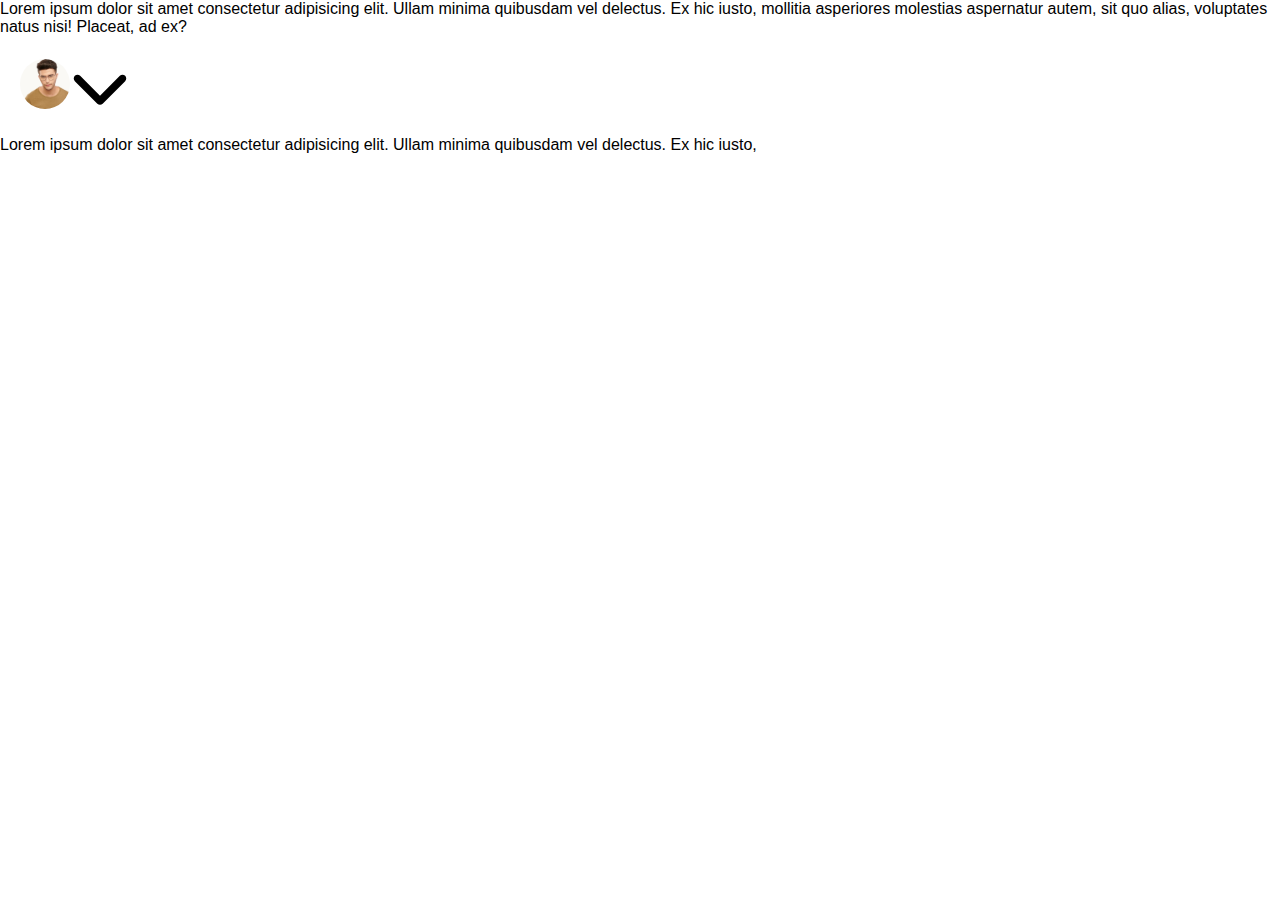
<file: assets/css/dropdown.html>
<!DOCTYPE html>
<html lang="en">

<head>
    <meta charset="UTF-8">
    <meta name="viewport" content="width=device-width, initial-scale=1.0">
    <title>Document</title>
    <style>
        :root {

            --c-white: #fff;

            --c-black: #1E2235;

            --c-bg: #f0edff;

            --c-dark-indigo: #6956b9;

            --c-low-indigo: #e1dbfe;

        }

        * {

            margin: 0;

            padding: 0;

            scroll-behavior: smooth;

            box-sizing: border-box;

            font-family: sans-serif;

        }

        /* body {

            background: var(--c-bg);

            min-height: 100%;

            width: 100%;

            display: flex;

            justify-content: center;

        } */


        /*Filter options selector start*/

        .select-btn {

            width: 150px;

            display: flex;

            overflow: hidden;

            /* background: var(--c-low-indigo); */

            color: var(--c-black);

            padding: 20px;

            /* margin-top: 3rem; */

            font-size: 18px;

            font-weight: 400;

            border-radius: 8px;

            align-items: center;

            cursor: pointer;

            justify-content: space-between;

        }

        .select-menu .select-btn .sBtn-text {

            font-weight: 430;

        }

        .options {

            position: absolute;

            width: 300px;

            color: var(--c-black);

            overflow: auto;

            max-height: 350px;

            padding: 10px;

            margin-top: 10px;

            border-radius: 8px;

            background: var(--c-white);

            box-shadow: 0 0 10px rgba(0, 0, 0, 0.1);

            display: none;

            animation: fadeInDown 0.35s both;

        }

        .options::-webkit-scrollbar {

            display: none;

        }

        .options .option {

            display: flex;

            height: 55px;

            cursor: pointer;

            font-weight: 400;

            padding: 0 16px;

            border-radius: 8px;

            align-items: center;

            background: var(--c-white);

        }

        .options .option:hover {

            background: #f2f2f2;

        }

        .options .option .option-text {

            font-size: 18px;

            color: #333;

        }

        .select-btn span i {
            height: 24px;

            width: 24px;

            transition: 0.2s;

            color: var(--c-dark-indigo);

        }

        .active .select-btn svg {

            transform: rotate(180deg);

        }

        .active .options {
            display: block;

            opacity: 0;

            z-index: 10;

            animation: fadeInUp 0.4s both;

        }

        .sBtn-text img {
            display: inline-block;
            width: 50px;
            height: 50px;
            border-radius: 50%;
        }

        /*Animation for options box fade up-down*/

        @keyframes fadeInUp {

            from {

                transform: translate3d(0, 30px, 0);

            }

            to {

                transform: translate3d(0, 0, 0);

                opacity: 1;

            }

        }

        @keyframes fadeInDown {

            from {

                transform: translate3d(0, 0, 0);

                opacity: 1;

            }

            to {

                transform: translate3d(0, 20px, 0);

                opacity: 0;

            }

        }

        /*Filter options selector end*/
    </style>
</head>

<body>
    <!--Filter options selector start-->
    <p>Lorem ipsum dolor sit amet consectetur adipisicing elit. Ullam minima quibusdam vel delectus. Ex hic iusto,
        mollitia asperiores molestias aspernatur autem, sit quo alias, voluptates natus nisi! Placeat, ad ex?</p>
    <div class="filter-box">

        <div class="select-menu">

            <div class="select-btn">

                <span class="sBtn-text"><img src="../images/profile.jpg" alt=""></span>

                <svg role="img" viewBox="0 0 512 512">

                    <path
                        d="M233.4 406.6c12.5 12.5 32.8 12.5 45.3 0l192-192c12.5-12.5 12.5-32.8 0-45.3s-32.8-12.5-45.3 0L256 338.7 86.6 169.4c-12.5-12.5-32.8-12.5-45.3 0s-12.5 32.8 0 45.3l192 192z" />

                </svg>

            </div>

            <ul class="options">

                <li class="option">

                    <span class="option-text"><a href="../images/banner-img-1.png">banner image</a></span>

                </li>

                <li class="option">

                    <span class="option-text">Action</span>

                </li>

                <li class="option">

                    <span class="option-text">Drama</span>

                </li>

                <li class="option">

                    <span class="option-text">Adventure</span>

                </li>

                <li class="option">

                    <span class="option-text">Horror</span>

                </li>

                <li class="option">

                    <span class="option-text">Game</span>

                </li>

                <li class="option">

                    <span class="option-text">Comedy</span>

                </li>

                <li class="option">

                    <span class="option-text">Mystery</span>

                </li>

                <li class="option">

                    <span class="option-text">Sci-fi</span>

                </li>

                <li class="option">

                    <span class="option-text">90s</span>

                </li>

                <li class="option">

                    <span class="option-text">Bollywood</span>

                </li>

                <li class="option">

                    <span class="option-text">Hollywood</span>

                </li>

                <li class="option">

                    <span class="option-text">Action</span>

                </li>

                <li class="option">

                    <span class="option-text">Adventure</span>

                </li>

                <li class="option">

                    <span class="option-text">Drama</span>

                </li>

                <li class="option">

                    <span class="option-text">Retro</span>

                </li>

                <li class="option">

                    <span class="option-text">Futuristic</span>

                </li>

                <li class="option">

                    <span class="option-text">Horror</span>

                </li>

            </ul>

        </div>

    </div>
    <p>Lorem ipsum dolor sit amet consectetur adipisicing elit. Ullam minima quibusdam vel delectus. Ex hic iusto,


        <!--Filter options selector end-->
        <script>

            var optionMenu = document.querySelector(".select-menu"),
                selectBtn = optionMenu.querySelector(".select-btn"),
                options = optionMenu.querySelectorAll(".option"),
                sBtn_text = optionMenu.querySelector(".sBtn-text");
            selectBtn.addEventListener("click", () =>
                optionMenu.classList.toggle("active")
            );

            options.forEach((option) => {
                option.addEventListener("click", () => {
                    let selectedOption = option.querySelector(".option-text").innerText;
                    sBtn_text.innerText = selectedOption;
                    optionMenu.classList.remove("active");
                });
            });
        </script>
</body>

</html>
</file>
<file: assets/css/style.css>
@font-face {
  font-family: work_sans;
  src: url(../fonts/WorkSans-VariableFont_wght.ttf);
}

@font-face {
  font-family: Marcellus;
  src: url(../fonts/Marcellus-Regular.ttf);
}

* {
  margin: 0;
  padding: 0;
  box-sizing: border-box;
  text-decoration: none;
}

.col_50 {
  width: 50%;
}

.col_45 {
  width: 45%;
}

.col_60 {
  width: 60%;
}

.col_40 {
  width: 40%;
}

.col_48 {
  width: 48.5%;
}

.col_30 {
  width: 30%;
}

.col_31 {
  width: 31.3%;
}

.col_37 {
  width: 37%;
}

.col_20 {
  width: 20%;
}

.col_10 {
  width: 10%;
}

.col_90 {
  width: 90%;
}

/*-----------common css--------------*/
.d_flex {
  display: flex;
}

.px_15 {
  padding: 15px 0;
}

.align_center {
  align-items: center;
}

.justify_spc_btw {
  justify-content: space-between;
}

.justify_center {
  justify-content: center;
}

.txt_cap {
  text-transform: capitalize;
}

.txt_up {
  text-transform: uppercase;
}

.font_13 {
  font-size: 13px;
}

.posi_rel {
  position: relative;
}

.posi_ab {
  position: absolute;
}

.margin_x {
  margin: 40px 0;
}

/*-----------common css--------------*/

html {
  scroll-behavior: smooth;
}

body {
  font-family: work_sans;
  background-color: #ebebeb;
}

.img_100 {
  width: 100%;
  display: block;
}

.container {
  width: 1350px;
  margin: 0 auto;
}

.row {
  display: flex;
  flex-wrap: wrap;
}

.logo img {
  vertical-align: middle;
}

.toolbar {
  width: 95%;
  margin: 0 auto;
}

header {
  background-color: #303030;
  padding: 10px 0;
}

.navbar {
  margin: 0 20px;
}

header ul li {
  display: inline-block;
}

.navbar ul li a {
  color: white;
  padding: 10px 15px;
  display: block;
}

.navbar ul li a::after {
  content: "";
  width: 0%;
  margin: auto;
  height: 1.5px;
  background-color: #ffc564;
  display: block;
  transform: translateY(15px);
  opacity: 0;
  -webkit-transition: all 1s cubic-bezier(0.2, 0, 0.31, 1);
  transition: all 0.3s cubic-bezier(0.2, 0, 0.31, 1);
}

.navbar ul li a:hover::after {
  width: 100%;
  transform: translateY(0);
  opacity: 1;
}

.profile img {
  width: 40px;
  height: 40px;
  border-radius: 50px;
}

.search input {
  color: #fff;
  padding: 12px 40px 12px 10px;
  border-radius: 10px;
  border: 2px solid #a6a6a6;
  background-color: transparent;
  /* margin: 0 20px; */
}

.fa-magnifying-glass {
  vertical-align: middle;
  color: #ffc15a;
  font-size: 22px;
  top: 10px;
  right: 10px;
}

.icons i {
  padding: 5px 30px;
  color: #ffc564;
  vertical-align: middle;
  border-right: 1px solid #a6a6a684;
}

.dropdown_btn {
  display: flex;
  cursor: pointer;
  margin-left: 30px;
}

.dropdown_btn i {
  margin: 0 10px;
  color: #a6a6a6;
  transition: 0.3s;
}

.list {
  display: flex;
  margin-left: auto;
}

.options {
  position: absolute;
  overflow: auto;
  padding: 10px;
  margin-top: 23px;
  border-radius: 8px;
  background-color: #303030;
  /* box-shadow: 0 0 10px rgba(0, 0, 0, 0.1); */
  display: none;
  animation: fadeInDown 0.35s both;
}

.options a {
  color: #fff;
  transition: 0.2s;
}

.options a:hover {
  color: #ffc564;
}

.options .option {
  display: flex;
  height: 55px;
  padding: 0 25px;
  align-items: center;
}

.active .dropdown_btn i {
  transform: rotate(180deg);
}

.active .options {
  display: block;
  opacity: 0;
  z-index: 10;
  animation: fadeInUp 0.4s both;
  right: 0;
}

@keyframes fadeInUp {
  from {
    transform: translate3d(0, 30px, 0);
  }

  to {
    transform: translate3d(0, 0, 0);
    opacity: 1;
  }
}

@keyframes fadeInDown {
  from {
    transform: translate3d(0, 0, 0);
    opacity: 1;
  }

  to {
    transform: translate3d(0, 20px, 0);
    opacity: 0;
  }
}

/* -----------section-1----------- */
.sec_1 {
  background-color: #fff;
}
.sec_1_txt_1 h2 {
  padding: 25px 0;
  font-size: 35px;
}

div[class*="banner_img"] {
  border-radius: 20px;
  overflow: hidden;
}

.banner_img_2 img {
  width: 108%;
}

div[class*="banner_text"] {
  font-family: Marcellus;
  color: #fff;
  bottom: 15px;
  left: 25px;
}

div[class*="banner_box"] a {
  padding: 10px 20px;
  color: #fff;
  background-color: #ffc564;
  border: none;
  border-radius: 8px;
  font-size: 22px;
}

div[class*="banner_box"] button {
  border: none;
  bottom: 28px;
  right: 28px;
}

.banner_text_1 h2 {
  font-size: 56px;
  font-weight: 500;
}

.banner_text_1 p {
  width: 51%;
}

.banner_text_2 p {
  width: 55%;
}

.banner_text_2 h3 {
  font-size: 35px;
  font-weight: 500;
}

.banner_text_2 h2 {
  font-size: 70px;
  font-weight: 500;
}

.sec_1_text_2 h2 {
  font-size: 35px;
  margin-top: 25px;
}

.view_all a {
  color: #000;
  text-decoration: underline;
  font-weight: 500;
}

.categories li {
  display: inline-block;
  margin: 25px 0;
}

.categories li a {
  display: block;
  border: 1px solid #a3a3a3;
  padding: 10px 20px;
  border-radius: 10px;
  color: #a3a3a3;
  margin: 0 15px 0 0;
  font-weight: 500;
}

.categories li a.active,
.categories li a:hover {
  background-color: #ffc564;
  color: #000;
  border: 1px solid #ffc564;
  transition: 0.2s ease-in-out;
}

/* -----------section-2------------ */

.sec_2 {
  background-color: #ebebeb;
  padding: 0 0 30px 0;
}

.card {
  background-color: #fff;
  border-radius: 10px;
  box-shadow: 5px 5px 10px 0px rgba(0, 0, 0, 0.25);
  margin-top: 35px;
}

.card a {
  color: #000;
}

/* .sec_2 a {
  color: #000;
} */

.card_img {
  text-align: center;
  height: 280px;
}

.card_text {
  width: 90%;
  margin: 0 auto;
  padding: 3px 0;
}

.stars i {
  color: #ffc564;
}

.card_text span {
  font-size: 12px;
  font-weight: 600;
  margin: 0 5px;
}

.card_text p {
  margin-top: 10px;
  font-weight: 600;
}

.card_text h2 {
  margin-bottom: 10px;
}

.like {
  border-radius: 50px;
  border: 2px solid #ffc564;
  width: 30px;
  height: 30px;
  display: flex;
  color: #ffc564;
}

/* -------------section-3----------------- */
.sec_3 {
  padding: 20px 0;
  background-color: #fff;
}

.pages ul li {
  display: inline-block;
  margin: 0 5px;
}

.pages a {
  display: block;
  padding: 8px 13px;
  /* width: 40px;
    height: 40px; */
  color: #b1b1b1;
  border-radius: 50px;
  border: 1px solid #b1b1b1;
}

/* ----------section------------- */

.sec_4 {
  background-color: #ffc564;
}

.sec_4_text {
  padding: 15px 0;
  color: #fff;
}

.sec_4_text span a {
  color: #fff;
}

/* -----------section-5----------- */

.sec_5 {
  padding: 20px 0;
  background-color: #fff;
}

.sec_5 ul {
  margin: 15px 0;
}

.sec_5 ul li {
  list-style: none;
  padding: 10px 0;
}

.sec_5 ul li a {
  color: #ffc564;
  text-transform: capitalize;
  font-weight: 500;
}

/* ---------footer--------- */

footer {
  background-color: #303030;
  padding: 5px 0;
}

footer ul li {
  list-style: none;
  padding: 10px 0;
}

footer ul li a {
  color: #979797;
  font-size: 14px;
}

.footer_text ul {
  text-align: justify;
}

.footer_text h4 {
  margin: 15px 0;
  color: #fff;
  font-weight: 500;
}

.download_btn {
  display: flex;
  background-color: #000;
  width: 70%;
  padding: 10px;
  border-radius: 10px;
  color: #fff;
}

.download_logo {
  margin-right: 10px;
}

.download_txt p {
  font-size: 13px;
}

.download_txt h5 {
  font-size: 20px;
}

.footer_text_2 li {
  padding: 1px 0;
}

.payment_opt h2 {
  color: #fff;
  margin-bottom: 10px;
}

.pay_img svg {
  border: 2px solid #9a9a9a;
  border-radius: 5px;
  margin-right: 10px;
}

.privacy a {
  color: #acacac;
  font-size: 12px;
  margin: 20px 10px;
}

.copyright a {
  color: #acacac;
  font-size: 12px;
}

/* ----------chairs-page---------- */
.chair_sec_1 {
  padding: 20px 0;
  background-color: #fff;
  border-radius: 0 0 15px 15px;
}

.category_img {
  width: 70%;
  margin: auto auto 10px auto;
}

.category_img img {
  width: 100%;
  display: block;
  aspect-ratio: 1;
}

.item_title h2 {
  text-align: center;
  font-size: 14px;
  font-weight: 600;
  text-transform: capitalize;
  margin: 5px 0;
  color: #000;
}

.category_card {
  border-radius: 10px;
  border: 3px solid transparent;
  transition: 0.2s ease-out;
}

.category_card.all,
.category_card:hover {
  border: 3px solid #ffc15a;
}

.chair_sec_1 h3 {
  font-size: 15px;
}

/* ------cart-------- */

.cart_product_img {
  border: 2px solid #878787;
  border-radius: 10px;
}

.cart_product_img img {
  margin: 40px 0;
  padding: 0 10px;
}

.cart_product_btn a {
  padding: 15px 20px;
  border-radius: 5px;
  display: block;
  text-align: center;
  margin-bottom: 20px;
  font-weight: 600;
}

.cart_product_text h2 {
  font-size: 23px;
  margin: 20px 0;
}

a.move_wishlist {
  background-color: #ffc15a;
  color: #fff;
}

a.remove {
  background-color: #e7e7e7;
  color: #000;
}

.cart_product_title h2 {
  font-size: 14px;
}

.quantity select {
  padding: 5px 10px;
  border-radius: 5px;
  margin: 30px 0;
}

.dashed_btm {
  border-bottom: 1px dashed black;
}

.mrp_retail h3 {
  font-size: 14px;
  font-weight: 500;
}

.warranty {
  /* display: flex; */
  background-color: #e7e7e7;
  padding: 10px;
  border-radius: 10px;
  font-size: 15px;
}

input.warranty {
  margin-right: 10px;
  width: 20px;
}
.cart_card {
  margin: 35px 0;
  padding: 20px;
}

.pincode input {
  width: 100%;
  padding: 15px 0 15px 10px;
  border-radius: 5px;
  border: 1px solid #000;
}

.locate {
  top: 16px;
  right: 12px;
  color: #ffc15a;
}

.coupan a {
  padding: 15px 0 15px 10px;
  display: block;
  color: #fff;
  margin: 10px 0;
  background-color: #979797;
  border-radius: 5px;
}

.coupan h4 {
  margin-bottom: 10px;
  font-size: 14px;
  font-weight: 600;
}

.cart_summary {
  background-color: #fff;
  padding: 15px;
  border-radius: 15px;
  box-shadow: 5px 5px 10px 0px rgba(0, 0, 0, 0.25);
}

.summary_title h2 {
  text-align: center;
  font-size: 20px;
}

span.tax {
  font-size: 10px;
  font-weight: 500;
}

.saved {
  margin-top: 8px;
}

.total_payment {
  margin-top: 15px;
}

.cart_summary h3 {
  font-size: 14px;
  font-weight: 500;
}

.cart_summary h2 {
  font-size: 20px;
}

.gstin {
  background-color: #d9d9d9;
  padding: 15px;
  margin: 15px 0;
  border-radius: 10px;
  color: #000;
}

.checkout a {
  padding: 15px;
  text-align: center;
  color: #fff;
  background-color: #ffc15a;
  display: block;
  border-radius: 10px;
}

/* -----------cart-end--------- */

/* -----------payment----------- */
.product_title h2 {
  font-size: 18px;
  margin-top: 15px;
}

.product_color {
  border: 1px solid #000;
  width: 18%;
  padding: 5px 8px;
  border-radius: 5px;
  margin: 25px 0;
}

.pricing {
  border-top: 1px solid #5b5b5b;
}

.total_items h3 {
  font-size: 15px;
}

.total {
  background-color: #d9d9d9;
  padding: 15px 10px;
  border-radius: 10px;
  margin-top: 15px;
}

.address h3 {
  background-color: #d9d9d9;
  padding: 15px;
  border-radius: 10px;
}

.payment_method_title h3 {
  margin: 15px 0;
}

.pd_img {
  background-color: #afafaf;
  height: 90px;
  width: 90px;
  margin: 10px 0;
  display: grid;
  border-radius: 10px;
  place-items: center;
}

.pd_img img {
  margin: 20px;
}

.pd_title h2 {
  font-size: 17px;
}
</file>
